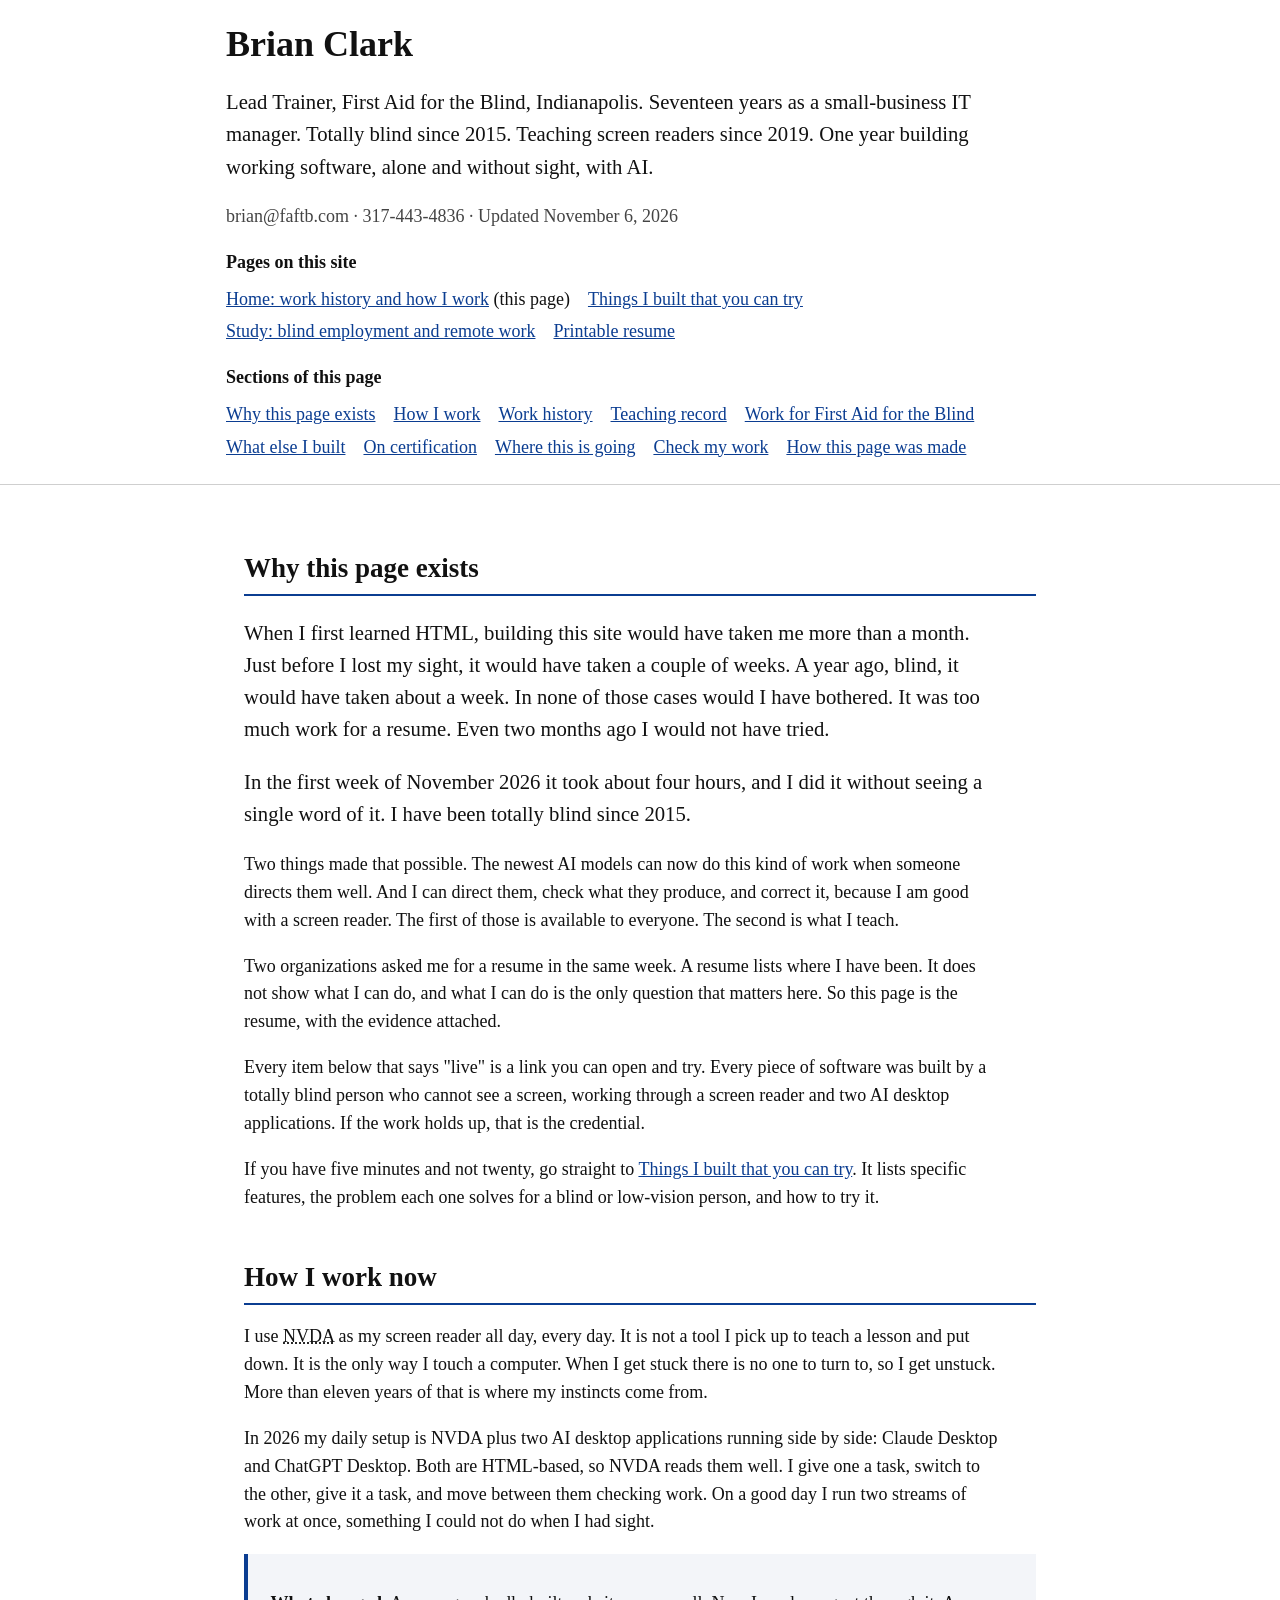
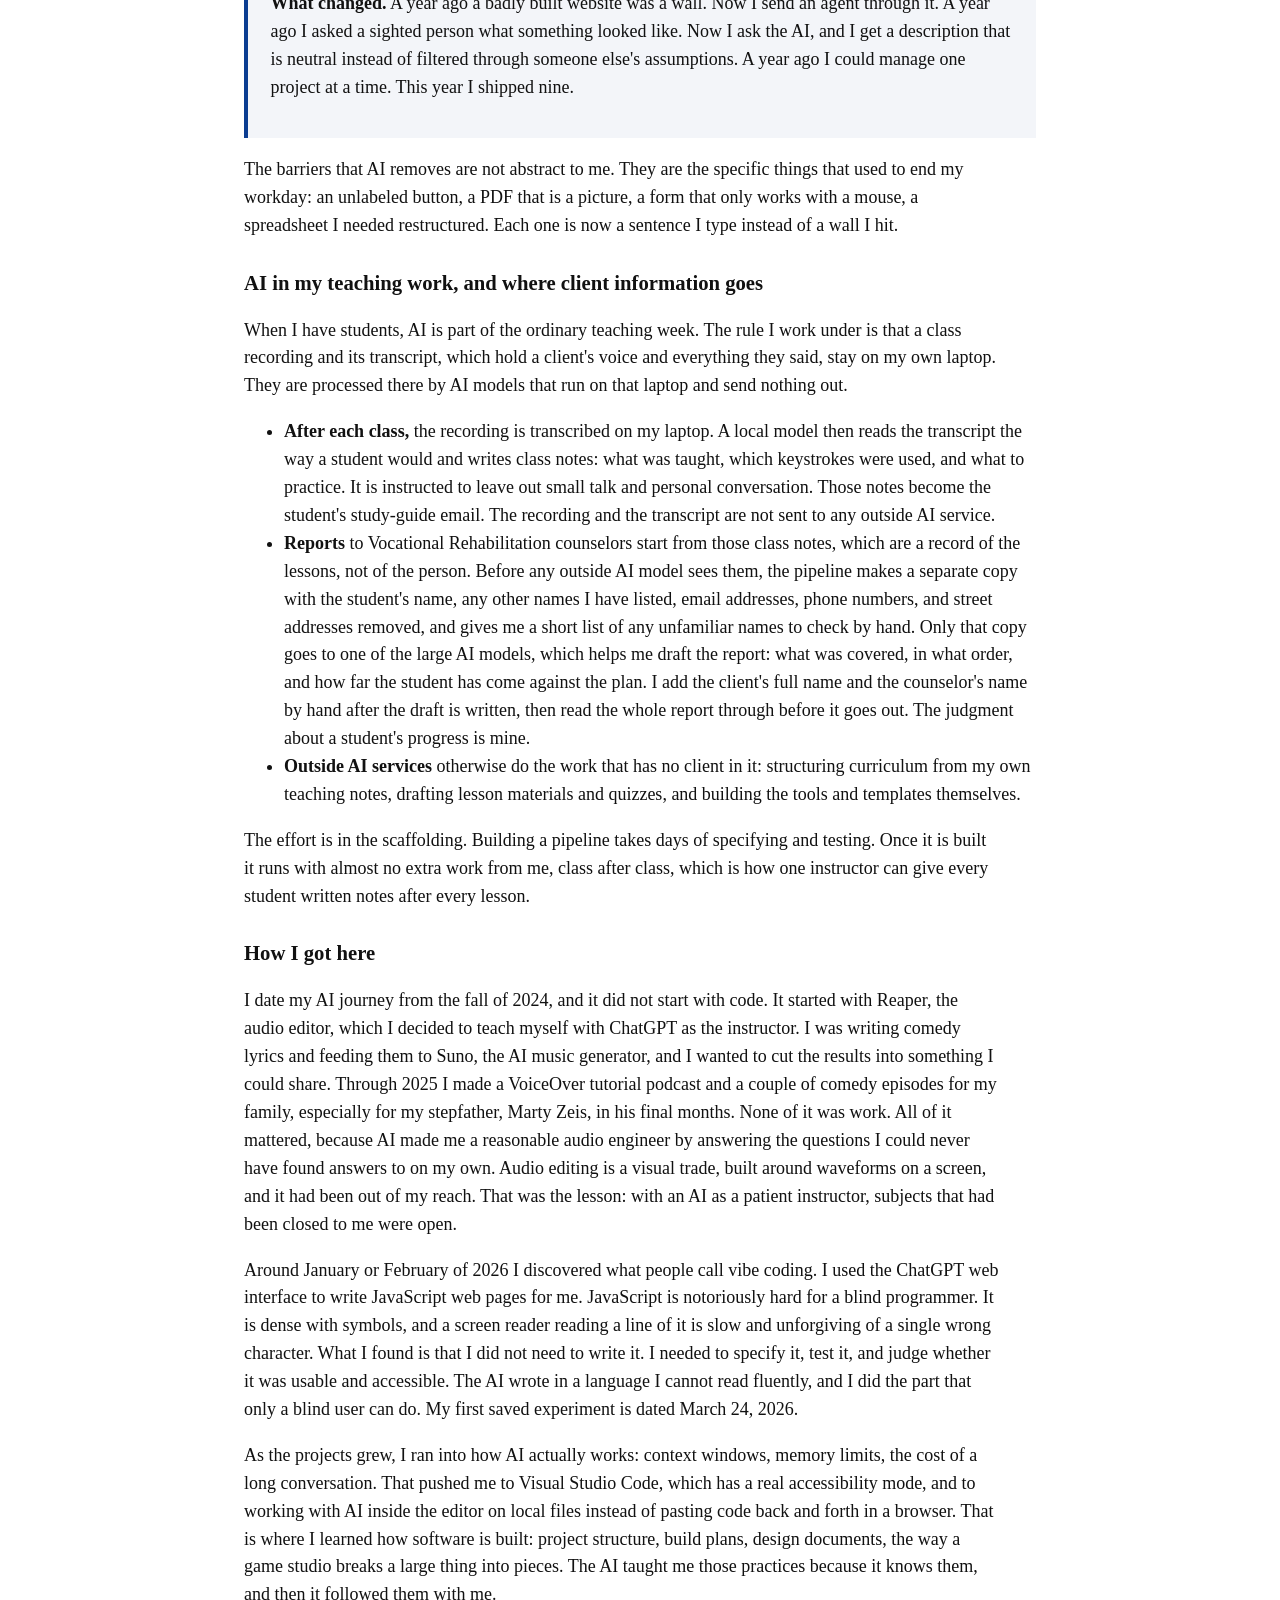
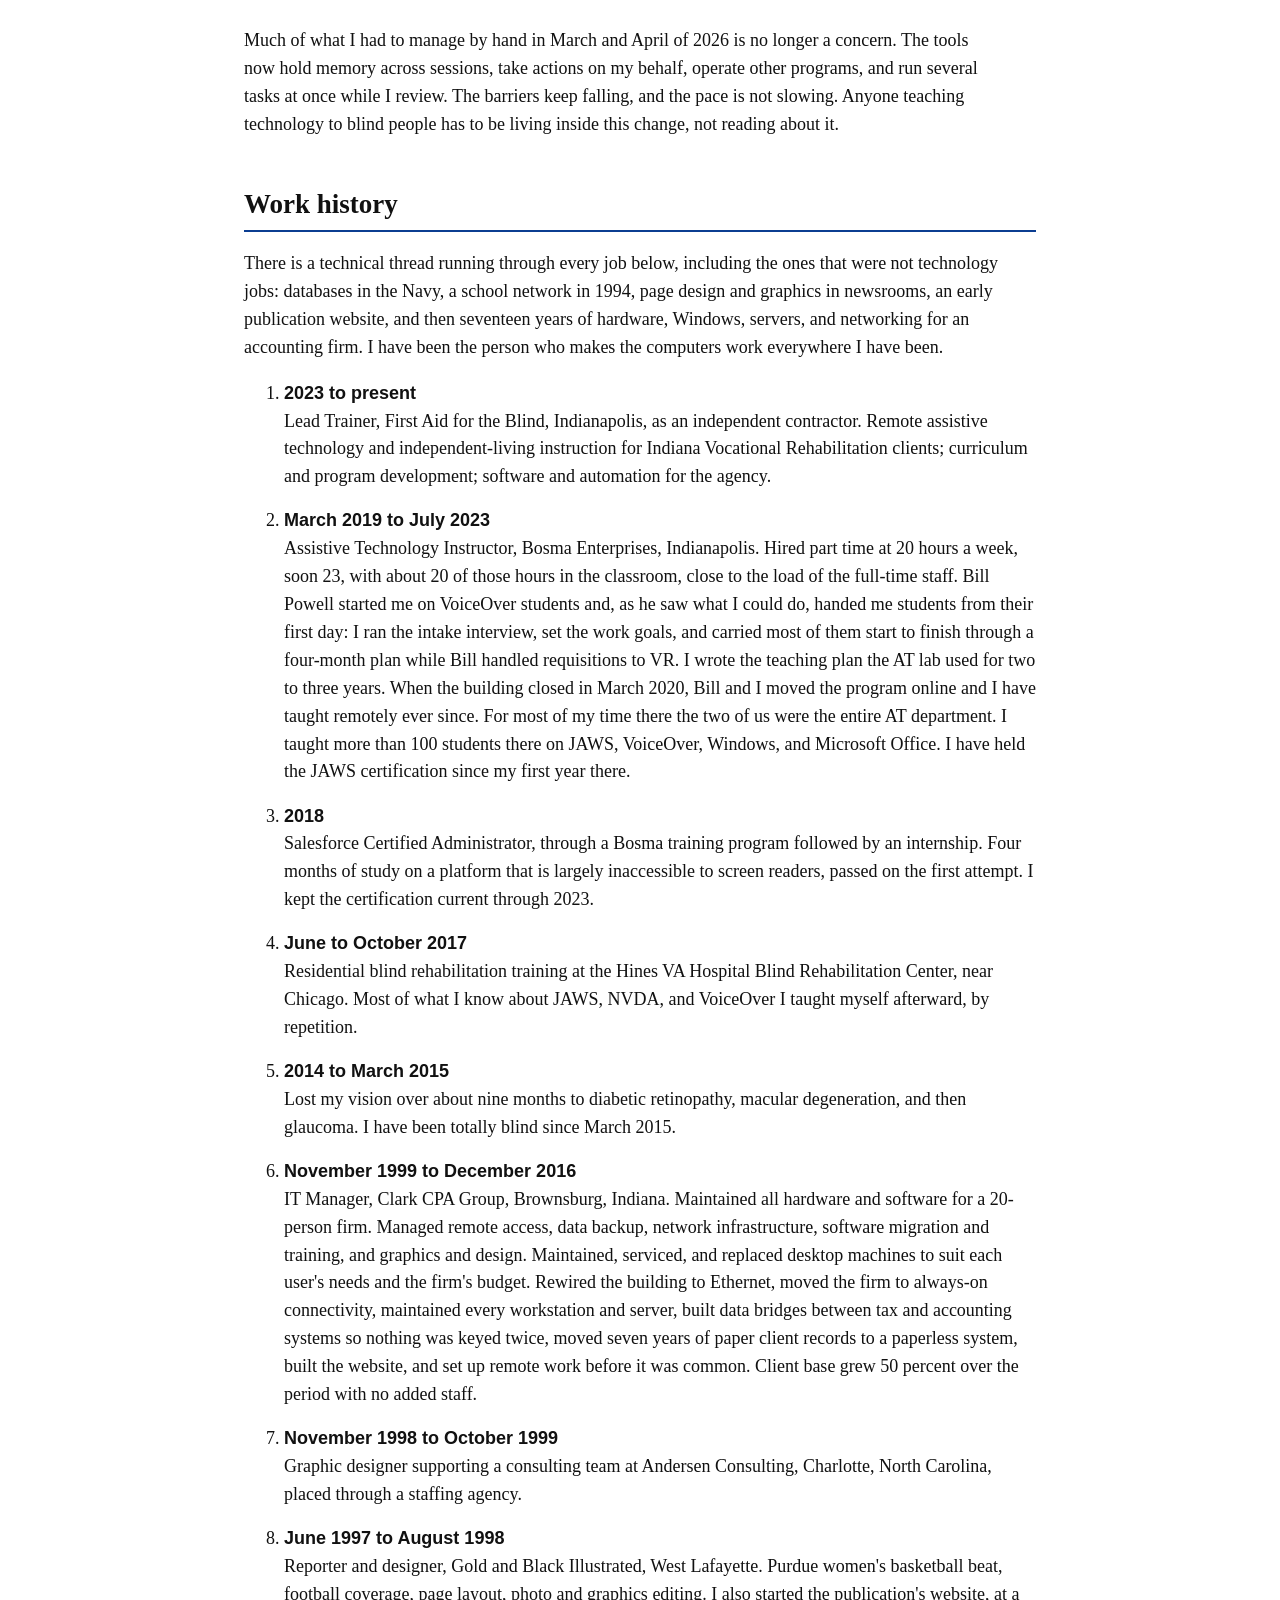
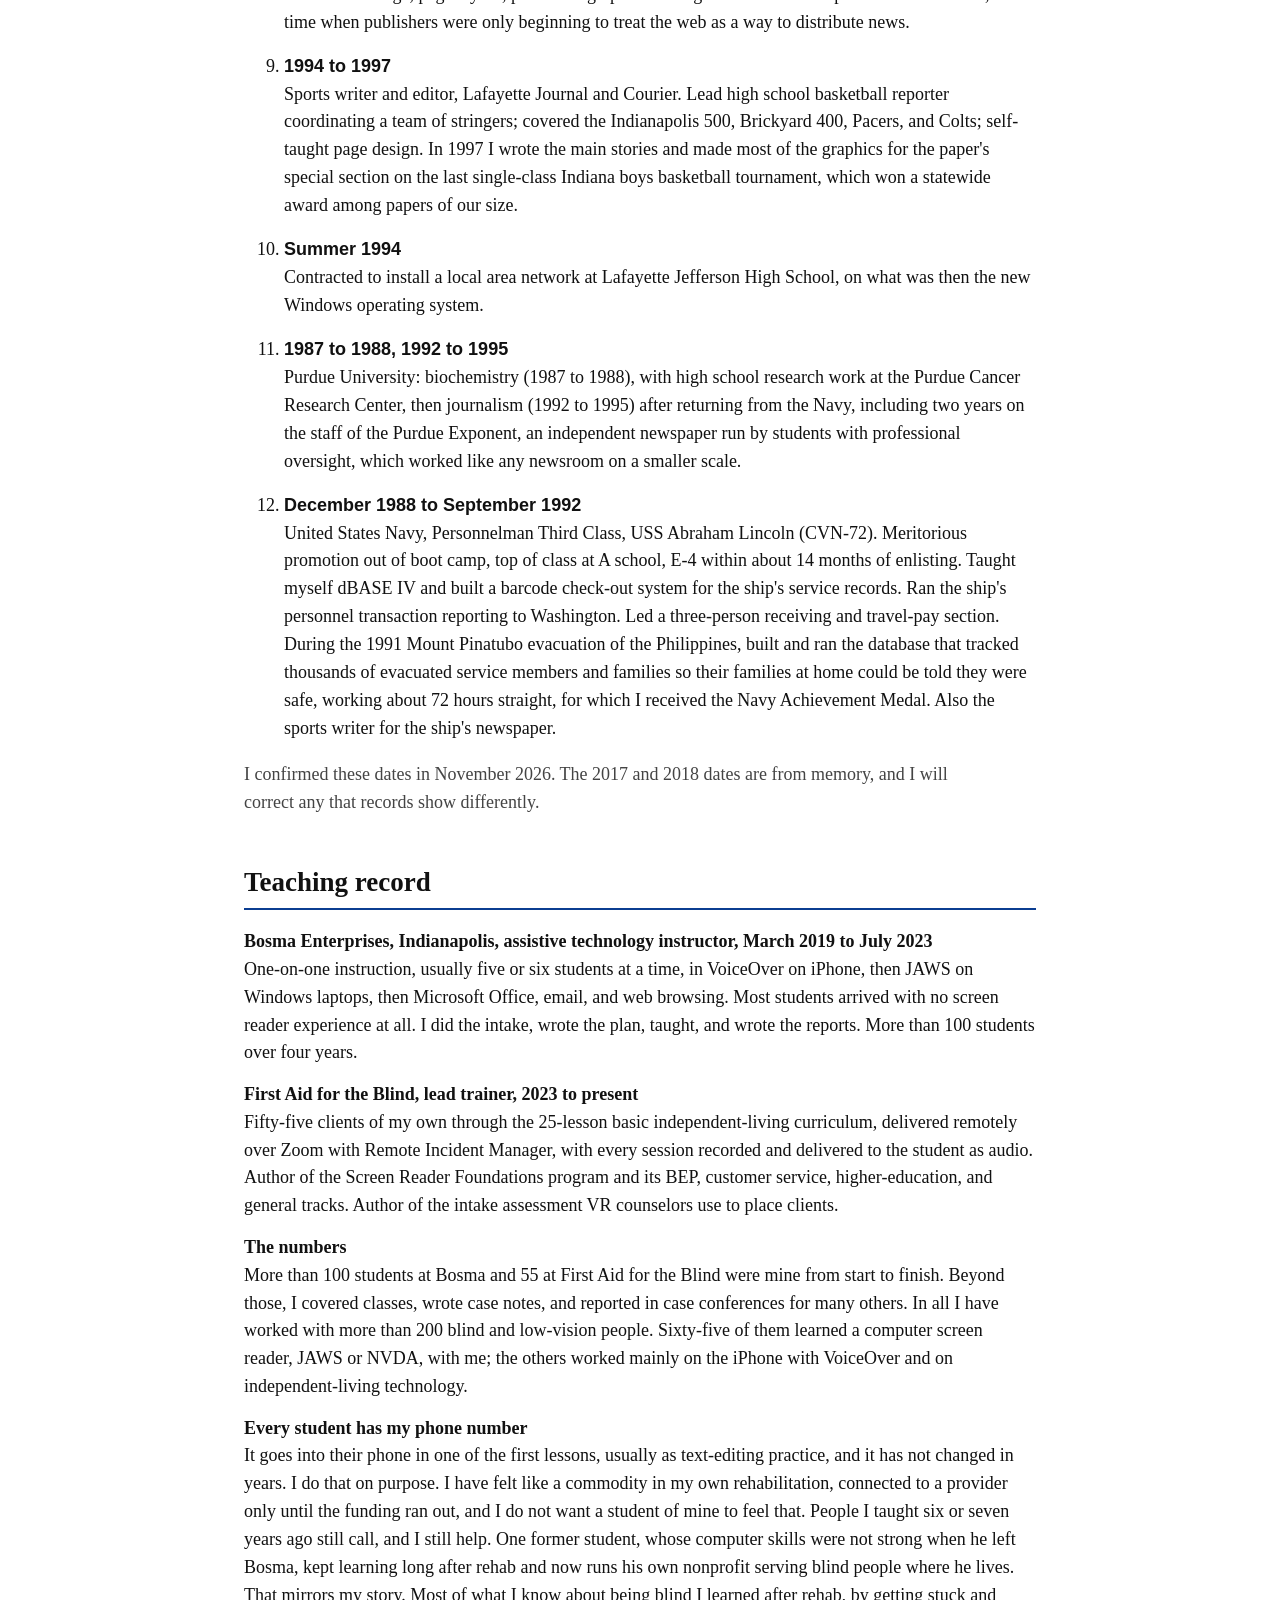
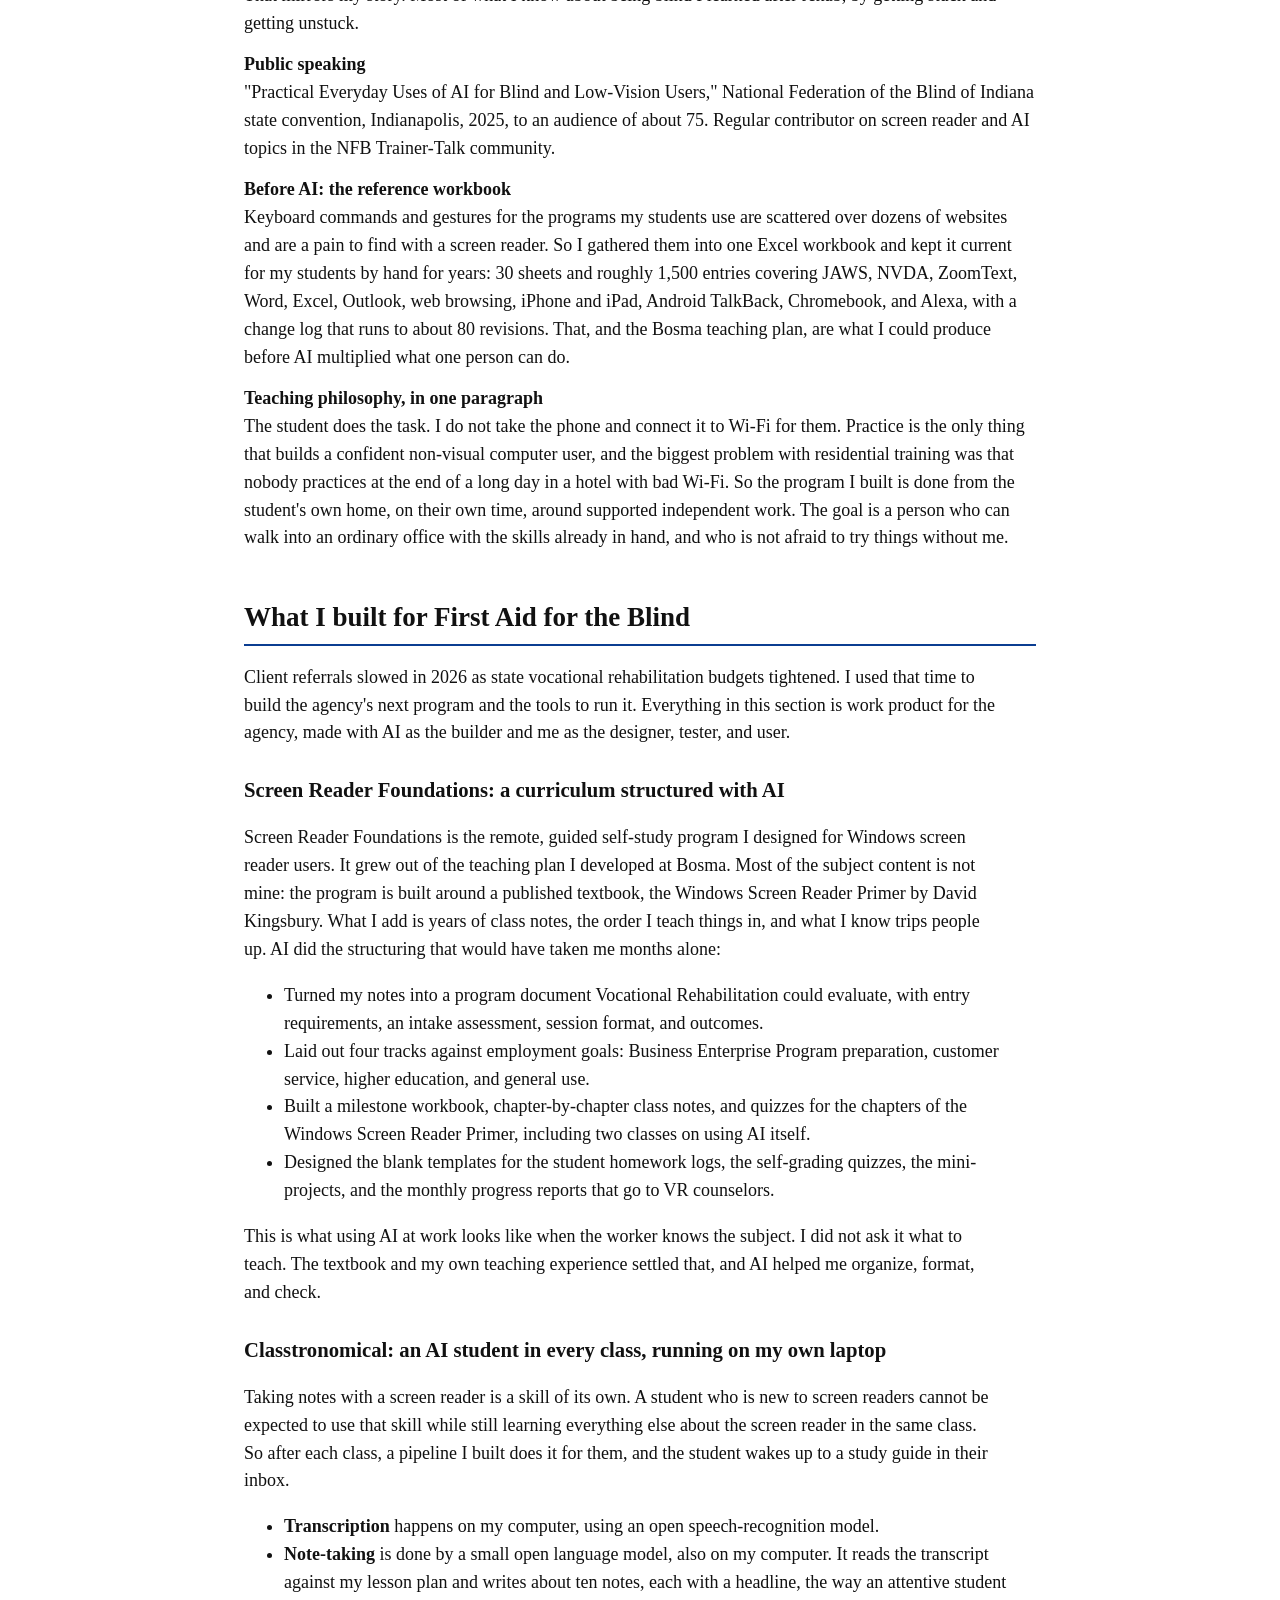
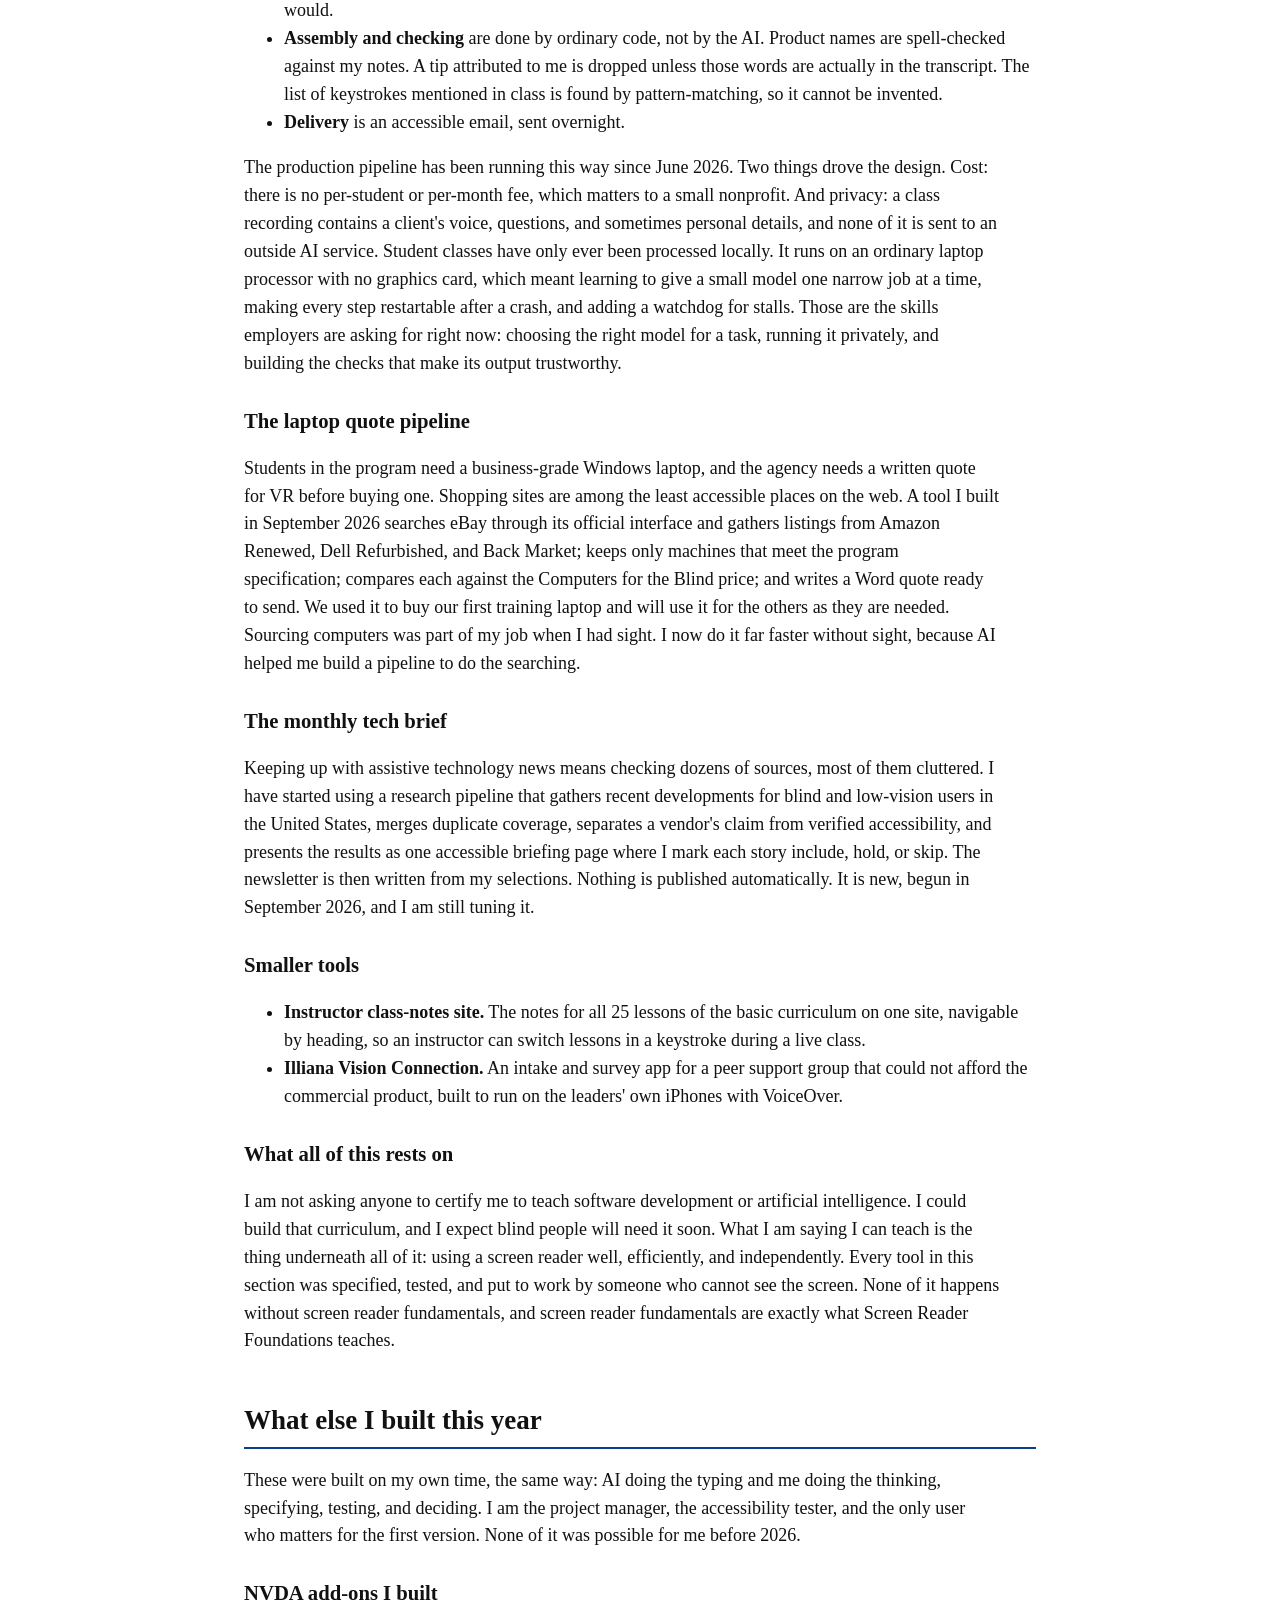
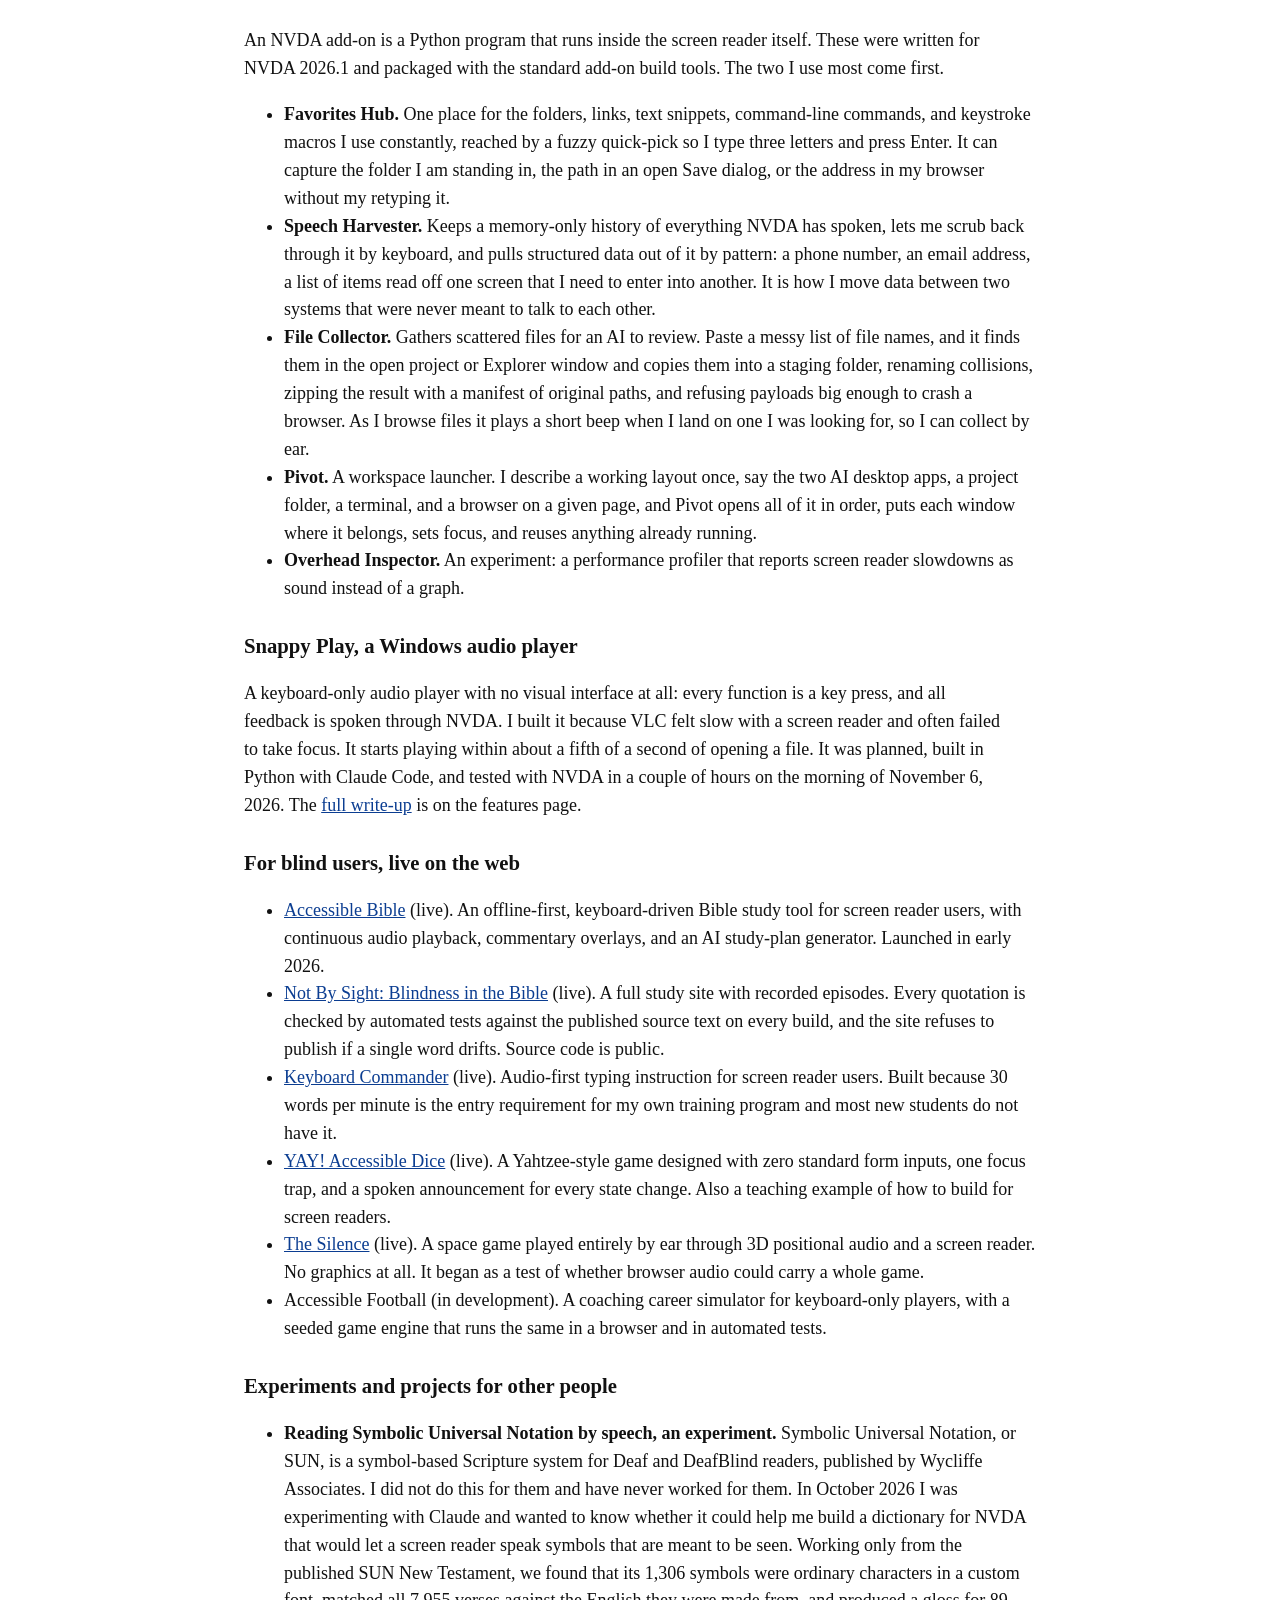
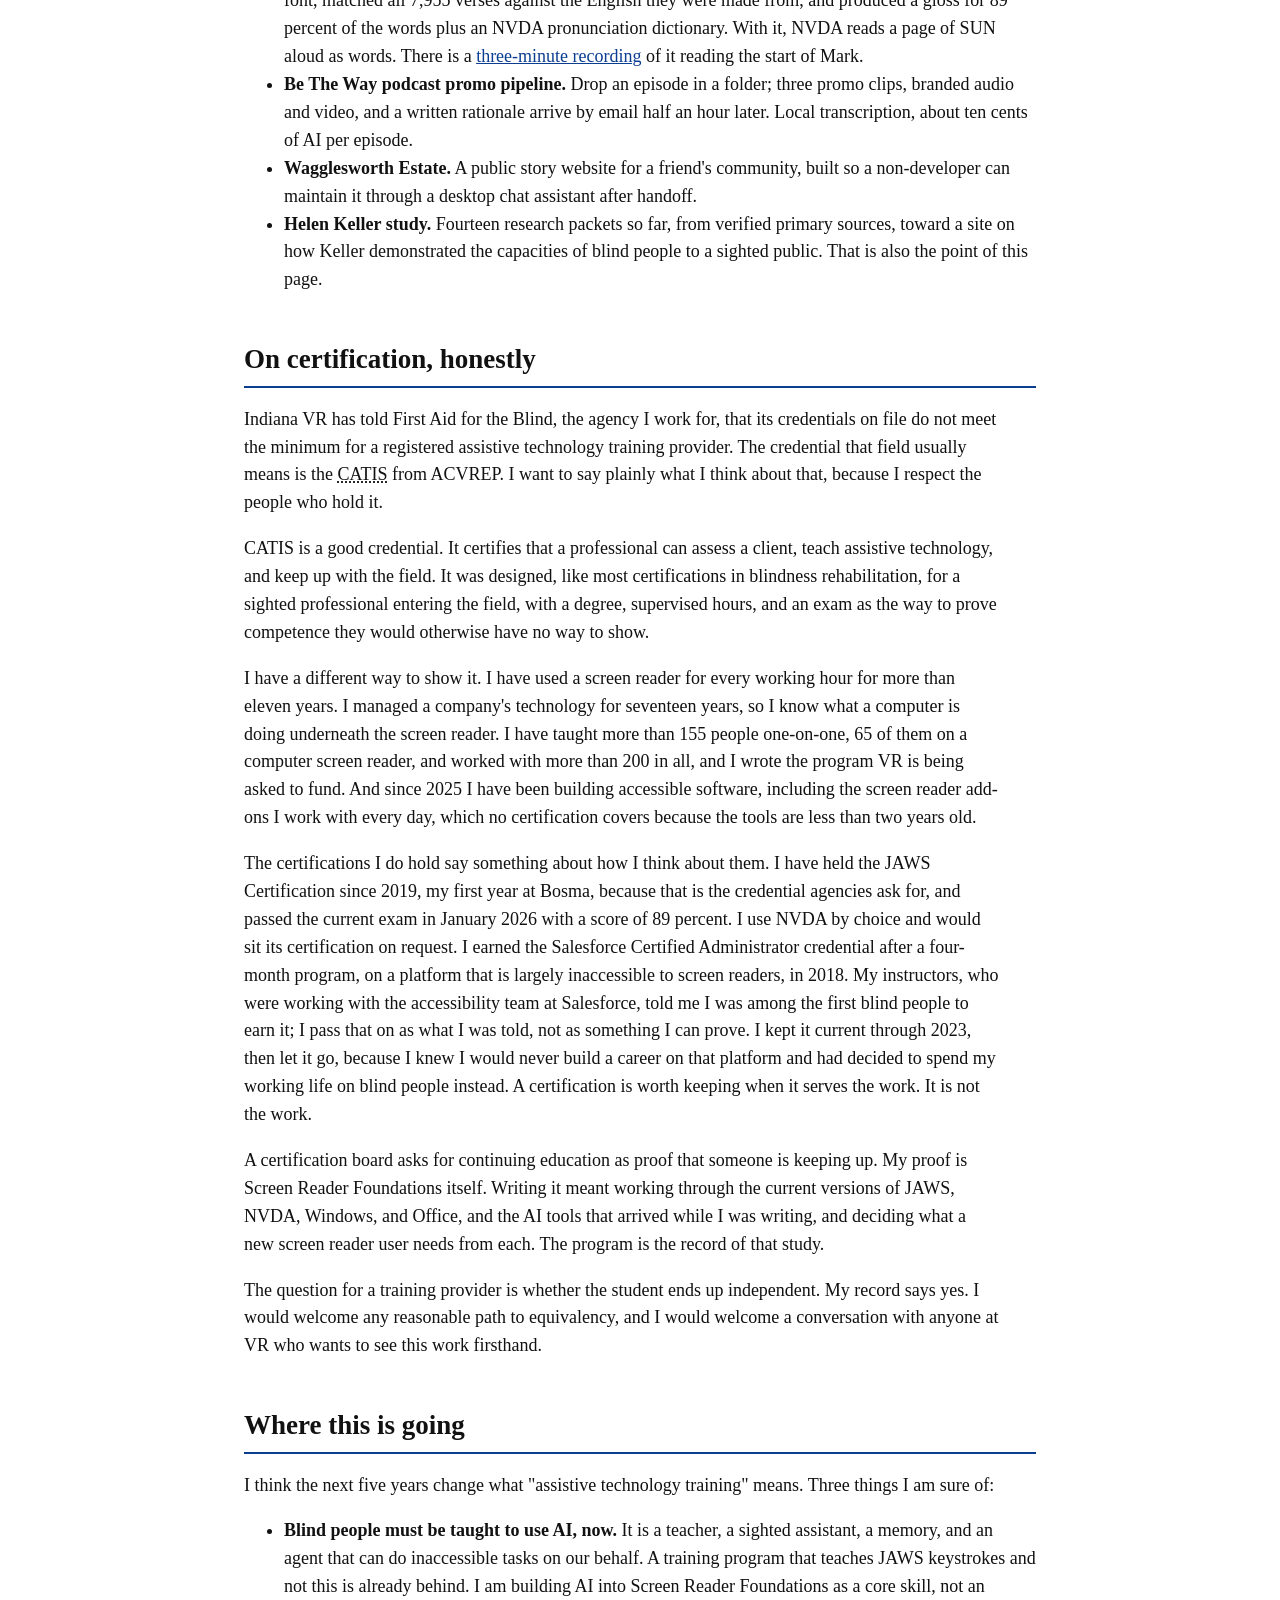
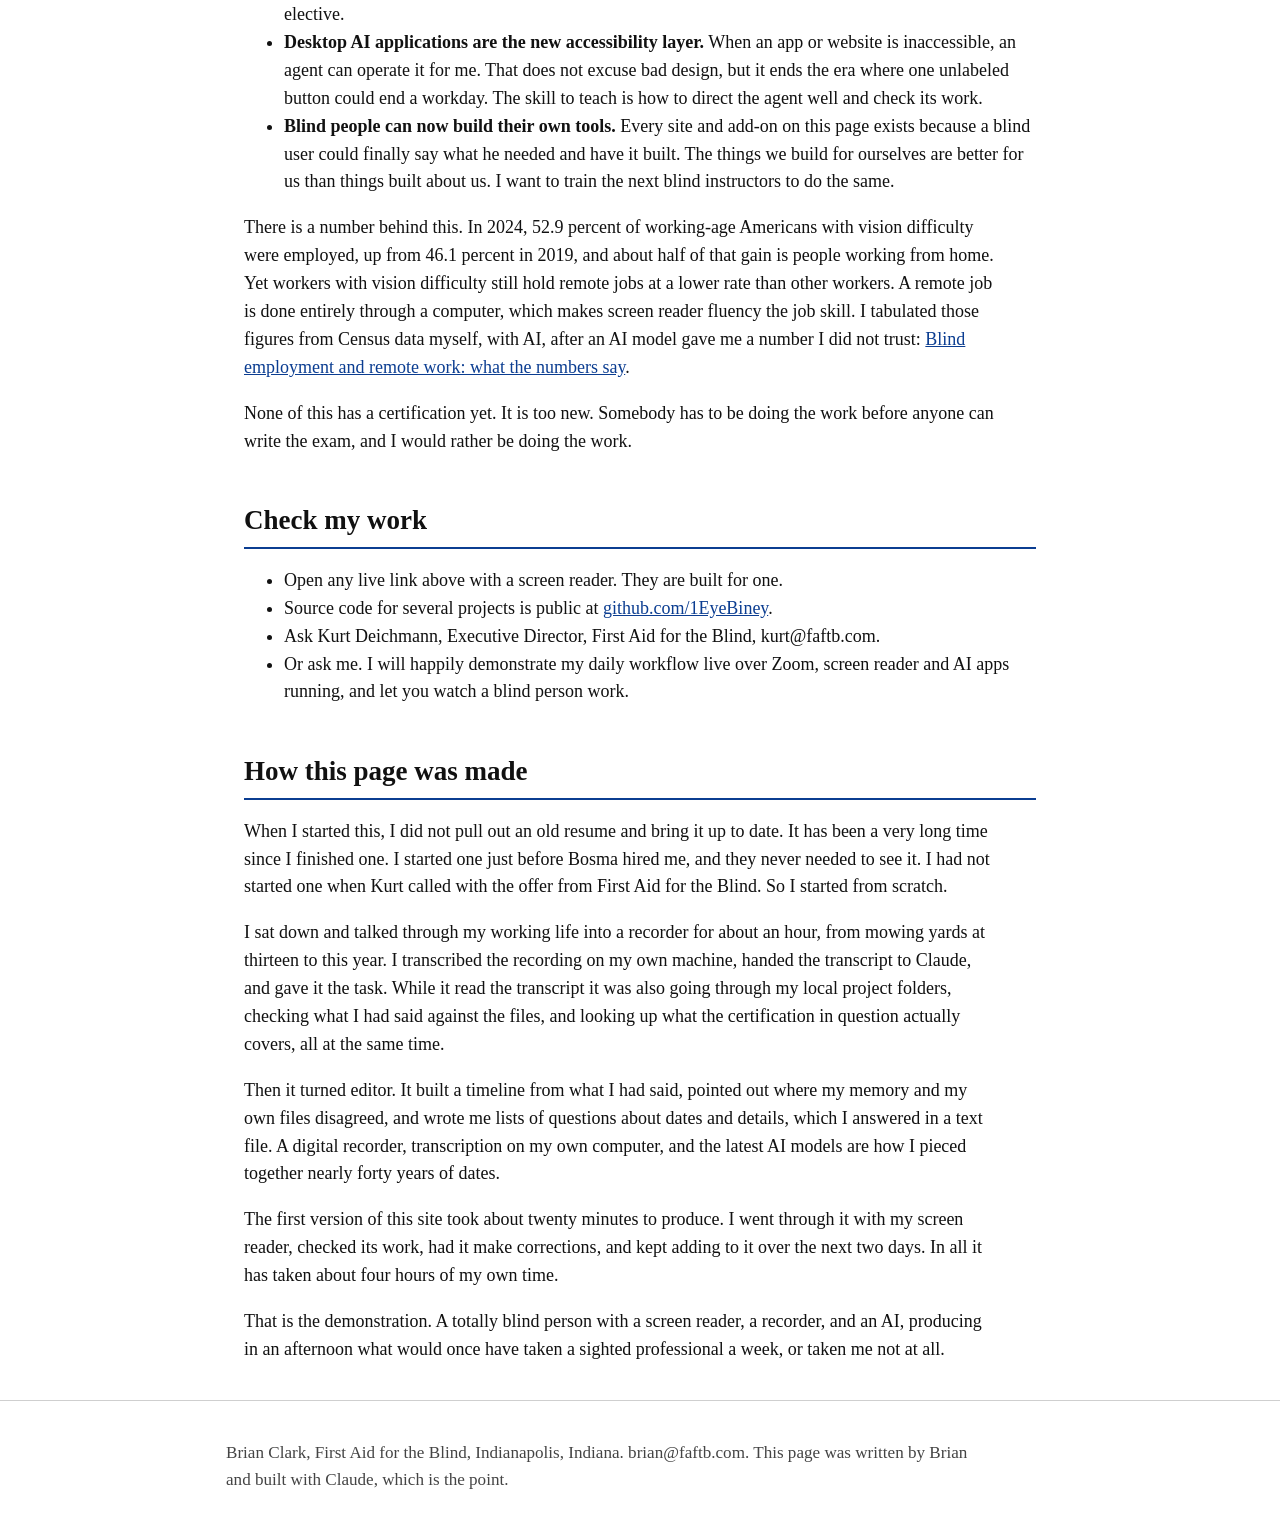
<file: index.html>
<!DOCTYPE html>
<html lang="en">
<head>
<meta charset="utf-8">
<meta name="viewport" content="width=device-width, initial-scale=1">
<meta name="robots" content="noindex, nofollow">
<title>Brian Clark: work history, abilities, and how a blind trainer works with AI</title>
<meta name="description" content="Brian Clark, Lead Trainer at First Aid for the Blind: 17 years as an IT manager, totally blind since 2015, teaching screen readers since 2019, and a year of building accessible software with AI as a totally blind user.">
<link rel="stylesheet" href="style.css">
</head>
<body>
<a class="skip" href="#main">Skip to main content</a>

<header class="site">
  <div class="wrap">
    <h1>Brian Clark</h1>
    <p class="lede">Lead Trainer, First Aid for the Blind, Indianapolis. Seventeen years as a small-business IT manager. Totally blind since 2015. Teaching screen readers since 2019. One year building working software, alone and without sight, with AI.</p>
    <p class="muted">brian@faftb.com &middot; 317-443-4836 &middot; Updated November 6, 2026</p>
    <nav class="toc pages" aria-label="Pages on this site">
      <p class="navlabel">Pages on this site</p>
      <ul>
        <li><a href="index.html" aria-current="page">Home: work history and how I work</a> (this page)</li>
        <li><a href="features.html">Things I built that you can try</a></li>
        <li><a href="study.html">Study: blind employment and remote work</a></li>
        <li><a href="resume.html">Printable resume</a></li>
      </ul>
    </nav>
    <nav class="toc" aria-label="Sections of this page">
      <p class="navlabel">Sections of this page</p>
      <ul>
        <li><a href="#why">Why this page exists</a></li>
        <li><a href="#how-i-work">How I work</a></li>
        <li><a href="#history">Work history</a></li>
        <li><a href="#teaching">Teaching record</a></li>
        <li><a href="#faftb">Work for First Aid for the Blind</a></li>
        <li><a href="#built">What else I built</a></li>
        <li><a href="#certification">On certification</a></li>
        <li><a href="#ahead">Where this is going</a></li>
        <li><a href="#verify">Check my work</a></li>
        <li><a href="#made">How this page was made</a></li>
      </ul>
    </nav>
  </div>
</header>

<main id="main" class="wrap">

<section id="why" aria-labelledby="why-h">
<h2 id="why-h">Why this page exists</h2>
<p class="lede">When I first learned HTML, building this site would have taken me more than a month. Just before I lost my sight, it would have taken a couple of weeks. A year ago, blind, it would have taken about a week. In none of those cases would I have bothered. It was too much work for a resume. Even two months ago I would not have tried.</p>
<p class="lede">In the first week of November 2026 it took about four hours, and I did it without seeing a single word of it. I have been totally blind since 2015.</p>
<p>Two things made that possible. The newest AI models can now do this kind of work when someone directs them well. And I can direct them, check what they produce, and correct it, because I am good with a screen reader. The first of those is available to everyone. The second is what I teach.</p>
<p>Two organizations asked me for a resume in the same week. A resume lists where I have been. It does not show what I can do, and what I can do is the only question that matters here. So this page is the resume, with the evidence attached.</p>
<p>Every item below that says "live" is a link you can open and try. Every piece of software was built by a totally blind person who cannot see a screen, working through a screen reader and two AI desktop applications. If the work holds up, that is the credential.</p>
<p>If you have five minutes and not twenty, go straight to <a href="features.html">Things I built that you can try</a>. It lists specific features, the problem each one solves for a blind or low-vision person, and how to try it.</p>
</section>

<section id="how-i-work" aria-labelledby="how-h">
<h2 id="how-h">How I work now</h2>
<p>I use <abbr title="NonVisual Desktop Access">NVDA</abbr> as my screen reader all day, every day. It is not a tool I pick up to teach a lesson and put down. It is the only way I touch a computer. When I get stuck there is no one to turn to, so I get unstuck. More than eleven years of that is where my instincts come from.</p>
<p>In 2026 my daily setup is NVDA plus two AI desktop applications running side by side: Claude Desktop and ChatGPT Desktop. Both are HTML-based, so NVDA reads them well. I give one a task, switch to the other, give it a task, and move between them checking work. On a good day I run two streams of work at once, something I could not do when I had sight.</p>
<div class="band">
<p><strong>What changed.</strong> A year ago a badly built website was a wall. Now I send an agent through it. A year ago I asked a sighted person what something looked like. Now I ask the AI, and I get a description that is neutral instead of filtered through someone else's assumptions. A year ago I could manage one project at a time. This year I shipped nine.</p>
</div>
<p>The barriers that AI removes are not abstract to me. They are the specific things that used to end my workday: an unlabeled button, a PDF that is a picture, a form that only works with a mouse, a spreadsheet I needed restructured. Each one is now a sentence I type instead of a wall I hit.</p>

<h3>AI in my teaching work, and where client information goes</h3>
<p>When I have students, AI is part of the ordinary teaching week. The rule I work under is that a class recording and its transcript, which hold a client's voice and everything they said, stay on my own laptop. They are processed there by AI models that run on that laptop and send nothing out.</p>
<ul>
<li><strong>After each class,</strong> the recording is transcribed on my laptop. A local model then reads the transcript the way a student would and writes class notes: what was taught, which keystrokes were used, and what to practice. It is instructed to leave out small talk and personal conversation. Those notes become the student's study-guide email. The recording and the transcript are not sent to any outside AI service.</li>
<li><strong>Reports</strong> to Vocational Rehabilitation counselors start from those class notes, which are a record of the lessons, not of the person. Before any outside AI model sees them, the pipeline makes a separate copy with the student's name, any other names I have listed, email addresses, phone numbers, and street addresses removed, and gives me a short list of any unfamiliar names to check by hand. Only that copy goes to one of the large AI models, which helps me draft the report: what was covered, in what order, and how far the student has come against the plan. I add the client's full name and the counselor's name by hand after the draft is written, then read the whole report through before it goes out. The judgment about a student's progress is mine.</li>
<li><strong>Outside AI services</strong> otherwise do the work that has no client in it: structuring curriculum from my own teaching notes, drafting lesson materials and quizzes, and building the tools and templates themselves.</li>
</ul>
<p>The effort is in the scaffolding. Building a pipeline takes days of specifying and testing. Once it is built it runs with almost no extra work from me, class after class, which is how one instructor can give every student written notes after every lesson.</p>

<h3>How I got here</h3>
<p>I date my AI journey from the fall of 2024, and it did not start with code. It started with Reaper, the audio editor, which I decided to teach myself with ChatGPT as the instructor. I was writing comedy lyrics and feeding them to Suno, the AI music generator, and I wanted to cut the results into something I could share. Through 2025 I made a VoiceOver tutorial podcast and a couple of comedy episodes for my family, especially for my stepfather, Marty Zeis, in his final months. None of it was work. All of it mattered, because AI made me a reasonable audio engineer by answering the questions I could never have found answers to on my own. Audio editing is a visual trade, built around waveforms on a screen, and it had been out of my reach. That was the lesson: with an AI as a patient instructor, subjects that had been closed to me were open.</p>
<p>Around January or February of 2026 I discovered what people call vibe coding. I used the ChatGPT web interface to write JavaScript web pages for me. JavaScript is notoriously hard for a blind programmer. It is dense with symbols, and a screen reader reading a line of it is slow and unforgiving of a single wrong character. What I found is that I did not need to write it. I needed to specify it, test it, and judge whether it was usable and accessible. The AI wrote in a language I cannot read fluently, and I did the part that only a blind user can do. My first saved experiment is dated March 24, 2026.</p>
<p>As the projects grew, I ran into how AI actually works: context windows, memory limits, the cost of a long conversation. That pushed me to Visual Studio Code, which has a real accessibility mode, and to working with AI inside the editor on local files instead of pasting code back and forth in a browser. That is where I learned how software is built: project structure, build plans, design documents, the way a game studio breaks a large thing into pieces. The AI taught me those practices because it knows them, and then it followed them with me.</p>
<p>Much of what I had to manage by hand in March and April of 2026 is no longer a concern. The tools now hold memory across sessions, take actions on my behalf, operate other programs, and run several tasks at once while I review. The barriers keep falling, and the pace is not slowing. Anyone teaching technology to blind people has to be living inside this change, not reading about it.</p>
</section>

<section id="history" aria-labelledby="hist-h">
<h2 id="hist-h">Work history</h2>
<p>There is a technical thread running through every job below, including the ones that were not technology jobs: databases in the Navy, a school network in 1994, page design and graphics in newsrooms, an early publication website, and then seventeen years of hardware, Windows, servers, and networking for an accounting firm. I have been the person who makes the computers work everywhere I have been.</p>
<ol class="timeline">
<li><span class="when">2023 to present</span> Lead Trainer, First Aid for the Blind, Indianapolis, as an independent contractor. Remote assistive technology and independent-living instruction for Indiana Vocational Rehabilitation clients; curriculum and program development; software and automation for the agency.</li>
<li><span class="when">March 2019 to July 2023</span> Assistive Technology Instructor, Bosma Enterprises, Indianapolis. Hired part time at 20 hours a week, soon 23, with about 20 of those hours in the classroom, close to the load of the full-time staff. Bill Powell started me on VoiceOver students and, as he saw what I could do, handed me students from their first day: I ran the intake interview, set the work goals, and carried most of them start to finish through a four-month plan while Bill handled requisitions to VR. I wrote the teaching plan the AT lab used for two to three years. When the building closed in March 2020, Bill and I moved the program online and I have taught remotely ever since. For most of my time there the two of us were the entire AT department. I taught more than 100 students there on JAWS, VoiceOver, Windows, and Microsoft Office. I have held the JAWS certification since my first year there.</li>
<li><span class="when">2018</span> Salesforce Certified Administrator, through a Bosma training program followed by an internship. Four months of study on a platform that is largely inaccessible to screen readers, passed on the first attempt. I kept the certification current through 2023.</li>
<li><span class="when">June to October 2017</span> Residential blind rehabilitation training at the Hines VA Hospital Blind Rehabilitation Center, near Chicago. Most of what I know about JAWS, NVDA, and VoiceOver I taught myself afterward, by repetition.</li>
<li><span class="when">2014 to March 2015</span> Lost my vision over about nine months to diabetic retinopathy, macular degeneration, and then glaucoma. I have been totally blind since March 2015.</li>
<li><span class="when">November 1999 to December 2016</span> IT Manager, Clark CPA Group, Brownsburg, Indiana. Maintained all hardware and software for a 20-person firm. Managed remote access, data backup, network infrastructure, software migration and training, and graphics and design. Maintained, serviced, and replaced desktop machines to suit each user's needs and the firm's budget. Rewired the building to Ethernet, moved the firm to always-on connectivity, maintained every workstation and server, built data bridges between tax and accounting systems so nothing was keyed twice, moved seven years of paper client records to a paperless system, built the website, and set up remote work before it was common. Client base grew 50 percent over the period with no added staff.</li>
<li><span class="when">November 1998 to October 1999</span> Graphic designer supporting a consulting team at Andersen Consulting, Charlotte, North Carolina, placed through a staffing agency.</li>
<li><span class="when">June 1997 to August 1998</span> Reporter and designer, Gold and Black Illustrated, West Lafayette. Purdue women's basketball beat, football coverage, page layout, photo and graphics editing. I also started the publication's website, at a time when publishers were only beginning to treat the web as a way to distribute news.</li>
<li><span class="when">1994 to 1997</span> Sports writer and editor, Lafayette Journal and Courier. Lead high school basketball reporter coordinating a team of stringers; covered the Indianapolis 500, Brickyard 400, Pacers, and Colts; self-taught page design. In 1997 I wrote the main stories and made most of the graphics for the paper's special section on the last single-class Indiana boys basketball tournament, which won a statewide award among papers of our size.</li>
<li><span class="when">Summer 1994</span> Contracted to install a local area network at Lafayette Jefferson High School, on what was then the new Windows operating system.</li>
<li><span class="when">1987 to 1988, 1992 to 1995</span> Purdue University: biochemistry (1987 to 1988), with high school research work at the Purdue Cancer Research Center, then journalism (1992 to 1995) after returning from the Navy, including two years on the staff of the Purdue Exponent, an independent newspaper run by students with professional oversight, which worked like any newsroom on a smaller scale.</li>
<li><span class="when">December 1988 to September 1992</span> United States Navy, Personnelman Third Class, USS Abraham Lincoln (CVN-72). Meritorious promotion out of boot camp, top of class at A school, E-4 within about 14 months of enlisting. Taught myself dBASE IV and built a barcode check-out system for the ship's service records. Ran the ship's personnel transaction reporting to Washington. Led a three-person receiving and travel-pay section. During the 1991 Mount Pinatubo evacuation of the Philippines, built and ran the database that tracked thousands of evacuated service members and families so their families at home could be told they were safe, working about 72 hours straight, for which I received the Navy Achievement Medal. Also the sports writer for the ship's newspaper.</li>
</ol>
<p class="muted">I confirmed these dates in November 2026. The 2017 and 2018 dates are from memory, and I will correct any that records show differently.</p>
</section>

<section id="teaching" aria-labelledby="teach-h">
<h2 id="teach-h">Teaching record</h2>
<dl class="facts">
<dt>Bosma Enterprises, Indianapolis, assistive technology instructor, March 2019 to July 2023</dt>
<dd>One-on-one instruction, usually five or six students at a time, in VoiceOver on iPhone, then JAWS on Windows laptops, then Microsoft Office, email, and web browsing. Most students arrived with no screen reader experience at all. I did the intake, wrote the plan, taught, and wrote the reports. More than 100 students over four years.</dd>
<dt>First Aid for the Blind, lead trainer, 2023 to present</dt>
<dd>Fifty-five clients of my own through the 25-lesson basic independent-living curriculum, delivered remotely over Zoom with Remote Incident Manager, with every session recorded and delivered to the student as audio. Author of the Screen Reader Foundations program and its BEP, customer service, higher-education, and general tracks. Author of the intake assessment VR counselors use to place clients.</dd>
<dt>The numbers</dt>
<dd>More than 100 students at Bosma and 55 at First Aid for the Blind were mine from start to finish. Beyond those, I covered classes, wrote case notes, and reported in case conferences for many others. In all I have worked with more than 200 blind and low-vision people. Sixty-five of them learned a computer screen reader, JAWS or NVDA, with me; the others worked mainly on the iPhone with VoiceOver and on independent-living technology.</dd>
<dt>Every student has my phone number</dt>
<dd>It goes into their phone in one of the first lessons, usually as text-editing practice, and it has not changed in years. I do that on purpose. I have felt like a commodity in my own rehabilitation, connected to a provider only until the funding ran out, and I do not want a student of mine to feel that. People I taught six or seven years ago still call, and I still help. One former student, whose computer skills were not strong when he left Bosma, kept learning long after rehab and now runs his own nonprofit serving blind people where he lives. That mirrors my story. Most of what I know about being blind I learned after rehab, by getting stuck and getting unstuck.</dd>
<dt>Public speaking</dt>
<dd>"Practical Everyday Uses of AI for Blind and Low-Vision Users," National Federation of the Blind of Indiana state convention, Indianapolis, 2025, to an audience of about 75. Regular contributor on screen reader and AI topics in the NFB Trainer-Talk community.</dd>
<dt>Before AI: the reference workbook</dt>
<dd>Keyboard commands and gestures for the programs my students use are scattered over dozens of websites and are a pain to find with a screen reader. So I gathered them into one Excel workbook and kept it current for my students by hand for years: 30 sheets and roughly 1,500 entries covering JAWS, NVDA, ZoomText, Word, Excel, Outlook, web browsing, iPhone and iPad, Android TalkBack, Chromebook, and Alexa, with a change log that runs to about 80 revisions. That, and the Bosma teaching plan, are what I could produce before AI multiplied what one person can do.</dd>
<dt>Teaching philosophy, in one paragraph</dt>
<dd>The student does the task. I do not take the phone and connect it to Wi-Fi for them. Practice is the only thing that builds a confident non-visual computer user, and the biggest problem with residential training was that nobody practices at the end of a long day in a hotel with bad Wi-Fi. So the program I built is done from the student's own home, on their own time, around supported independent work. The goal is a person who can walk into an ordinary office with the skills already in hand, and who is not afraid to try things without me.</dd>
</dl>
</section>

<section id="faftb" aria-labelledby="faftb-h">
<h2 id="faftb-h">What I built for First Aid for the Blind</h2>
<p>Client referrals slowed in 2026 as state vocational rehabilitation budgets tightened. I used that time to build the agency's next program and the tools to run it. Everything in this section is work product for the agency, made with AI as the builder and me as the designer, tester, and user.</p>

<h3>Screen Reader Foundations: a curriculum structured with AI</h3>
<p>Screen Reader Foundations is the remote, guided self-study program I designed for Windows screen reader users. It grew out of the teaching plan I developed at Bosma. Most of the subject content is not mine: the program is built around a published textbook, the Windows Screen Reader Primer by David Kingsbury. What I add is years of class notes, the order I teach things in, and what I know trips people up. AI did the structuring that would have taken me months alone:</p>
<ul>
<li>Turned my notes into a program document Vocational Rehabilitation could evaluate, with entry requirements, an intake assessment, session format, and outcomes.</li>
<li>Laid out four tracks against employment goals: Business Enterprise Program preparation, customer service, higher education, and general use.</li>
<li>Built a milestone workbook, chapter-by-chapter class notes, and quizzes for the chapters of the Windows Screen Reader Primer, including two classes on using AI itself.</li>
<li>Designed the blank templates for the student homework logs, the self-grading quizzes, the mini-projects, and the monthly progress reports that go to VR counselors.</li>
</ul>
<p>This is what using AI at work looks like when the worker knows the subject. I did not ask it what to teach. The textbook and my own teaching experience settled that, and AI helped me organize, format, and check.</p>

<h3>Classtronomical: an AI student in every class, running on my own laptop</h3>
<p>Taking notes with a screen reader is a skill of its own. A student who is new to screen readers cannot be expected to use that skill while still learning everything else about the screen reader in the same class. So after each class, a pipeline I built does it for them, and the student wakes up to a study guide in their inbox.</p>
<ul>
<li><strong>Transcription</strong> happens on my computer, using an open speech-recognition model.</li>
<li><strong>Note-taking</strong> is done by a small open language model, also on my computer. It reads the transcript against my lesson plan and writes about ten notes, each with a headline, the way an attentive student would.</li>
<li><strong>Assembly and checking</strong> are done by ordinary code, not by the AI. Product names are spell-checked against my notes. A tip attributed to me is dropped unless those words are actually in the transcript. The list of keystrokes mentioned in class is found by pattern-matching, so it cannot be invented.</li>
<li><strong>Delivery</strong> is an accessible email, sent overnight.</li>
</ul>
<p>The production pipeline has been running this way since June 2026. Two things drove the design. Cost: there is no per-student or per-month fee, which matters to a small nonprofit. And privacy: a class recording contains a client's voice, questions, and sometimes personal details, and none of it is sent to an outside AI service. Student classes have only ever been processed locally. It runs on an ordinary laptop processor with no graphics card, which meant learning to give a small model one narrow job at a time, making every step restartable after a crash, and adding a watchdog for stalls. Those are the skills employers are asking for right now: choosing the right model for a task, running it privately, and building the checks that make its output trustworthy.</p>

<h3>The laptop quote pipeline</h3>
<p>Students in the program need a business-grade Windows laptop, and the agency needs a written quote for VR before buying one. Shopping sites are among the least accessible places on the web. A tool I built in September 2026 searches eBay through its official interface and gathers listings from Amazon Renewed, Dell Refurbished, and Back Market; keeps only machines that meet the program specification; compares each against the Computers for the Blind price; and writes a Word quote ready to send. We used it to buy our first training laptop and will use it for the others as they are needed. Sourcing computers was part of my job when I had sight. I now do it far faster without sight, because AI helped me build a pipeline to do the searching.</p>

<h3>The monthly tech brief</h3>
<p>Keeping up with assistive technology news means checking dozens of sources, most of them cluttered. I have started using a research pipeline that gathers recent developments for blind and low-vision users in the United States, merges duplicate coverage, separates a vendor's claim from verified accessibility, and presents the results as one accessible briefing page where I mark each story include, hold, or skip. The newsletter is then written from my selections. Nothing is published automatically. It is new, begun in September 2026, and I am still tuning it.</p>

<h3>Smaller tools</h3>
<ul>
<li><strong>Instructor class-notes site.</strong> The notes for all 25 lessons of the basic curriculum on one site, navigable by heading, so an instructor can switch lessons in a keystroke during a live class.</li>
<li><strong>Illiana Vision Connection.</strong> An intake and survey app for a peer support group that could not afford the commercial product, built to run on the leaders' own iPhones with VoiceOver.</li>
</ul>

<h3>What all of this rests on</h3>
<p>I am not asking anyone to certify me to teach software development or artificial intelligence. I could build that curriculum, and I expect blind people will need it soon. What I am saying I can teach is the thing underneath all of it: using a screen reader well, efficiently, and independently. Every tool in this section was specified, tested, and put to work by someone who cannot see the screen. None of it happens without screen reader fundamentals, and screen reader fundamentals are exactly what Screen Reader Foundations teaches.</p>
</section>

<section id="built" aria-labelledby="built-h">
<h2 id="built-h">What else I built this year</h2>
<p>These were built on my own time, the same way: AI doing the typing and me doing the thinking, specifying, testing, and deciding. I am the project manager, the accessibility tester, and the only user who matters for the first version. None of it was possible for me before 2026.</p>

<h3>NVDA add-ons I built</h3>
<p>An NVDA add-on is a Python program that runs inside the screen reader itself. These were written for NVDA 2026.1 and packaged with the standard add-on build tools. The two I use most come first.</p>
<ul>
<li><strong>Favorites Hub.</strong> One place for the folders, links, text snippets, command-line commands, and keystroke macros I use constantly, reached by a fuzzy quick-pick so I type three letters and press Enter. It can capture the folder I am standing in, the path in an open Save dialog, or the address in my browser without my retyping it.</li>
<li><strong>Speech Harvester.</strong> Keeps a memory-only history of everything NVDA has spoken, lets me scrub back through it by keyboard, and pulls structured data out of it by pattern: a phone number, an email address, a list of items read off one screen that I need to enter into another. It is how I move data between two systems that were never meant to talk to each other.</li>
<li><strong>File Collector.</strong> Gathers scattered files for an AI to review. Paste a messy list of file names, and it finds them in the open project or Explorer window and copies them into a staging folder, renaming collisions, zipping the result with a manifest of original paths, and refusing payloads big enough to crash a browser. As I browse files it plays a short beep when I land on one I was looking for, so I can collect by ear.</li>
<li><strong>Pivot.</strong> A workspace launcher. I describe a working layout once, say the two AI desktop apps, a project folder, a terminal, and a browser on a given page, and Pivot opens all of it in order, puts each window where it belongs, sets focus, and reuses anything already running.</li>
<li><strong>Overhead Inspector.</strong> An experiment: a performance profiler that reports screen reader slowdowns as sound instead of a graph.</li>
</ul>

<h3>Snappy Play, a Windows audio player</h3>
<p>A keyboard-only audio player with no visual interface at all: every function is a key press, and all feedback is spoken through NVDA. I built it because VLC felt slow with a screen reader and often failed to take focus. It starts playing within about a fifth of a second of opening a file. It was planned, built in Python with Claude Code, and tested with NVDA in a couple of hours on the morning of November 6, 2026. The <a href="features.html#snappy">full write-up</a> is on the features page.</p>

<h3>For blind users, live on the web</h3>
<ul>
<li><a href="https://www.accessible-bible.org">Accessible Bible</a> (live). An offline-first, keyboard-driven Bible study tool for screen reader users, with continuous audio playback, commentary overlays, and an AI study-plan generator. Launched in early 2026.</li>
<li><a href="https://blindnessinthebible.com">Not By Sight: Blindness in the Bible</a> (live). A full study site with recorded episodes. Every quotation is checked by automated tests against the published source text on every build, and the site refuses to publish if a single word drifts. Source code is public.</li>
<li><a href="https://keyboard-commander.com">Keyboard Commander</a> (live). Audio-first typing instruction for screen reader users. Built because 30 words per minute is the entry requirement for my own training program and most new students do not have it.</li>
<li><a href="https://1eyebiney.github.io/yay/">YAY! Accessible Dice</a> (live). A Yahtzee-style game designed with zero standard form inputs, one focus trap, and a spoken announcement for every state change. Also a teaching example of how to build for screen readers.</li>
<li><a href="https://1eyebiney.github.io/headless-space-sim/">The Silence</a> (live). A space game played entirely by ear through 3D positional audio and a screen reader. No graphics at all. It began as a test of whether browser audio could carry a whole game.</li>
<li>Accessible Football (in development). A coaching career simulator for keyboard-only players, with a seeded game engine that runs the same in a browser and in automated tests.</li>
</ul>

<h3>Experiments and projects for other people</h3>
<ul>
<li><strong>Reading Symbolic Universal Notation by speech, an experiment.</strong> Symbolic Universal Notation, or SUN, is a symbol-based Scripture system for Deaf and DeafBlind readers, published by Wycliffe Associates. I did not do this for them and have never worked for them. In October 2026 I was experimenting with Claude and wanted to know whether it could help me build a dictionary for NVDA that would let a screen reader speak symbols that are meant to be seen. Working only from the published SUN New Testament, we found that its 1,306 symbols were ordinary characters in a custom font, matched all 7,955 verses against the English they were made from, and produced a gloss for 89 percent of the words plus an NVDA pronunciation dictionary. With it, NVDA reads a page of SUN aloud as words. There is a <a href="features.html#sun-demo">three-minute recording</a> of it reading the start of Mark.</li>
<li><strong>Be The Way podcast promo pipeline.</strong> Drop an episode in a folder; three promo clips, branded audio and video, and a written rationale arrive by email half an hour later. Local transcription, about ten cents of AI per episode.</li>
<li><strong>Wagglesworth Estate.</strong> A public story website for a friend's community, built so a non-developer can maintain it through a desktop chat assistant after handoff.</li>
<li><strong>Helen Keller study.</strong> Fourteen research packets so far, from verified primary sources, toward a site on how Keller demonstrated the capacities of blind people to a sighted public. That is also the point of this page.</li>
</ul>
</section>

<section id="certification" aria-labelledby="cert-h">
<h2 id="cert-h">On certification, honestly</h2>
<p>Indiana VR has told First Aid for the Blind, the agency I work for, that its credentials on file do not meet the minimum for a registered assistive technology training provider. The credential that field usually means is the <abbr title="Certified Assistive Technology Instructional Specialist">CATIS</abbr> from ACVREP. I want to say plainly what I think about that, because I respect the people who hold it.</p>
<p>CATIS is a good credential. It certifies that a professional can assess a client, teach assistive technology, and keep up with the field. It was designed, like most certifications in blindness rehabilitation, for a sighted professional entering the field, with a degree, supervised hours, and an exam as the way to prove competence they would otherwise have no way to show.</p>
<p>I have a different way to show it. I have used a screen reader for every working hour for more than eleven years. I managed a company's technology for seventeen years, so I know what a computer is doing underneath the screen reader. I have taught more than 155 people one-on-one, 65 of them on a computer screen reader, and worked with more than 200 in all, and I wrote the program VR is being asked to fund. And since 2025 I have been building accessible software, including the screen reader add-ons I work with every day, which no certification covers because the tools are less than two years old.</p>
<p>The certifications I do hold say something about how I think about them. I have held the JAWS Certification since 2019, my first year at Bosma, because that is the credential agencies ask for, and passed the current exam in January 2026 with a score of 89 percent. I use NVDA by choice and would sit its certification on request. I earned the Salesforce Certified Administrator credential after a four-month program, on a platform that is largely inaccessible to screen readers, in 2018. My instructors, who were working with the accessibility team at Salesforce, told me I was among the first blind people to earn it; I pass that on as what I was told, not as something I can prove. I kept it current through 2023, then let it go, because I knew I would never build a career on that platform and had decided to spend my working life on blind people instead. A certification is worth keeping when it serves the work. It is not the work.</p>
<p>A certification board asks for continuing education as proof that someone is keeping up. My proof is Screen Reader Foundations itself. Writing it meant working through the current versions of JAWS, NVDA, Windows, and Office, and the AI tools that arrived while I was writing, and deciding what a new screen reader user needs from each. The program is the record of that study.</p>
<p>The question for a training provider is whether the student ends up independent. My record says yes. I would welcome any reasonable path to equivalency, and I would welcome a conversation with anyone at VR who wants to see this work firsthand.</p>
</section>

<section id="ahead" aria-labelledby="ahead-h">
<h2 id="ahead-h">Where this is going</h2>
<p>I think the next five years change what "assistive technology training" means. Three things I am sure of:</p>
<ul>
<li><strong>Blind people must be taught to use AI, now.</strong> It is a teacher, a sighted assistant, a memory, and an agent that can do inaccessible tasks on our behalf. A training program that teaches JAWS keystrokes and not this is already behind. I am building AI into Screen Reader Foundations as a core skill, not an elective.</li>
<li><strong>Desktop AI applications are the new accessibility layer.</strong> When an app or website is inaccessible, an agent can operate it for me. That does not excuse bad design, but it ends the era where one unlabeled button could end a workday. The skill to teach is how to direct the agent well and check its work.</li>
<li><strong>Blind people can now build their own tools.</strong> Every site and add-on on this page exists because a blind user could finally say what he needed and have it built. The things we build for ourselves are better for us than things built about us. I want to train the next blind instructors to do the same.</li>
</ul>
<p>There is a number behind this. In 2024, 52.9 percent of working-age Americans with vision difficulty were employed, up from 46.1 percent in 2019, and about half of that gain is people working from home. Yet workers with vision difficulty still hold remote jobs at a lower rate than other workers. A remote job is done entirely through a computer, which makes screen reader fluency the job skill. I tabulated those figures from Census data myself, with AI, after an AI model gave me a number I did not trust: <a href="study.html">Blind employment and remote work: what the numbers say</a>.</p>
<p>None of this has a certification yet. It is too new. Somebody has to be doing the work before anyone can write the exam, and I would rather be doing the work.</p>
</section>

<section id="verify" aria-labelledby="verify-h">
<h2 id="verify-h">Check my work</h2>
<ul>
<li>Open any live link above with a screen reader. They are built for one.</li>
<li>Source code for several projects is public at <a href="https://github.com/1EyeBiney">github.com/1EyeBiney</a>.</li>
<li>Ask Kurt Deichmann, Executive Director, First Aid for the Blind, kurt@faftb.com.</li>
<li>Or ask me. I will happily demonstrate my daily workflow live over Zoom, screen reader and AI apps running, and let you watch a blind person work.</li>
</ul>
</section>

<section id="made" aria-labelledby="made-h">
<h2 id="made-h">How this page was made</h2>
<p>When I started this, I did not pull out an old resume and bring it up to date. It has been a very long time since I finished one. I started one just before Bosma hired me, and they never needed to see it. I had not started one when Kurt called with the offer from First Aid for the Blind. So I started from scratch.</p>
<p>I sat down and talked through my working life into a recorder for about an hour, from mowing yards at thirteen to this year. I transcribed the recording on my own machine, handed the transcript to Claude, and gave it the task. While it read the transcript it was also going through my local project folders, checking what I had said against the files, and looking up what the certification in question actually covers, all at the same time.</p>
<p>Then it turned editor. It built a timeline from what I had said, pointed out where my memory and my own files disagreed, and wrote me lists of questions about dates and details, which I answered in a text file. A digital recorder, transcription on my own computer, and the latest AI models are how I pieced together nearly forty years of dates.</p>
<p>The first version of this site took about twenty minutes to produce. I went through it with my screen reader, checked its work, had it make corrections, and kept adding to it over the next two days. In all it has taken about four hours of my own time.</p>
<p>That is the demonstration. A totally blind person with a screen reader, a recorder, and an AI, producing in an afternoon what would once have taken a sighted professional a week, or taken me not at all.</p>
</section>

</main>

<footer class="site">
  <div class="wrap">
    <p>Brian Clark, First Aid for the Blind, Indianapolis, Indiana. brian@faftb.com. This page was written by Brian and built with Claude, which is the point.</p>
  </div>
</footer>
</body>
</html>
</file>
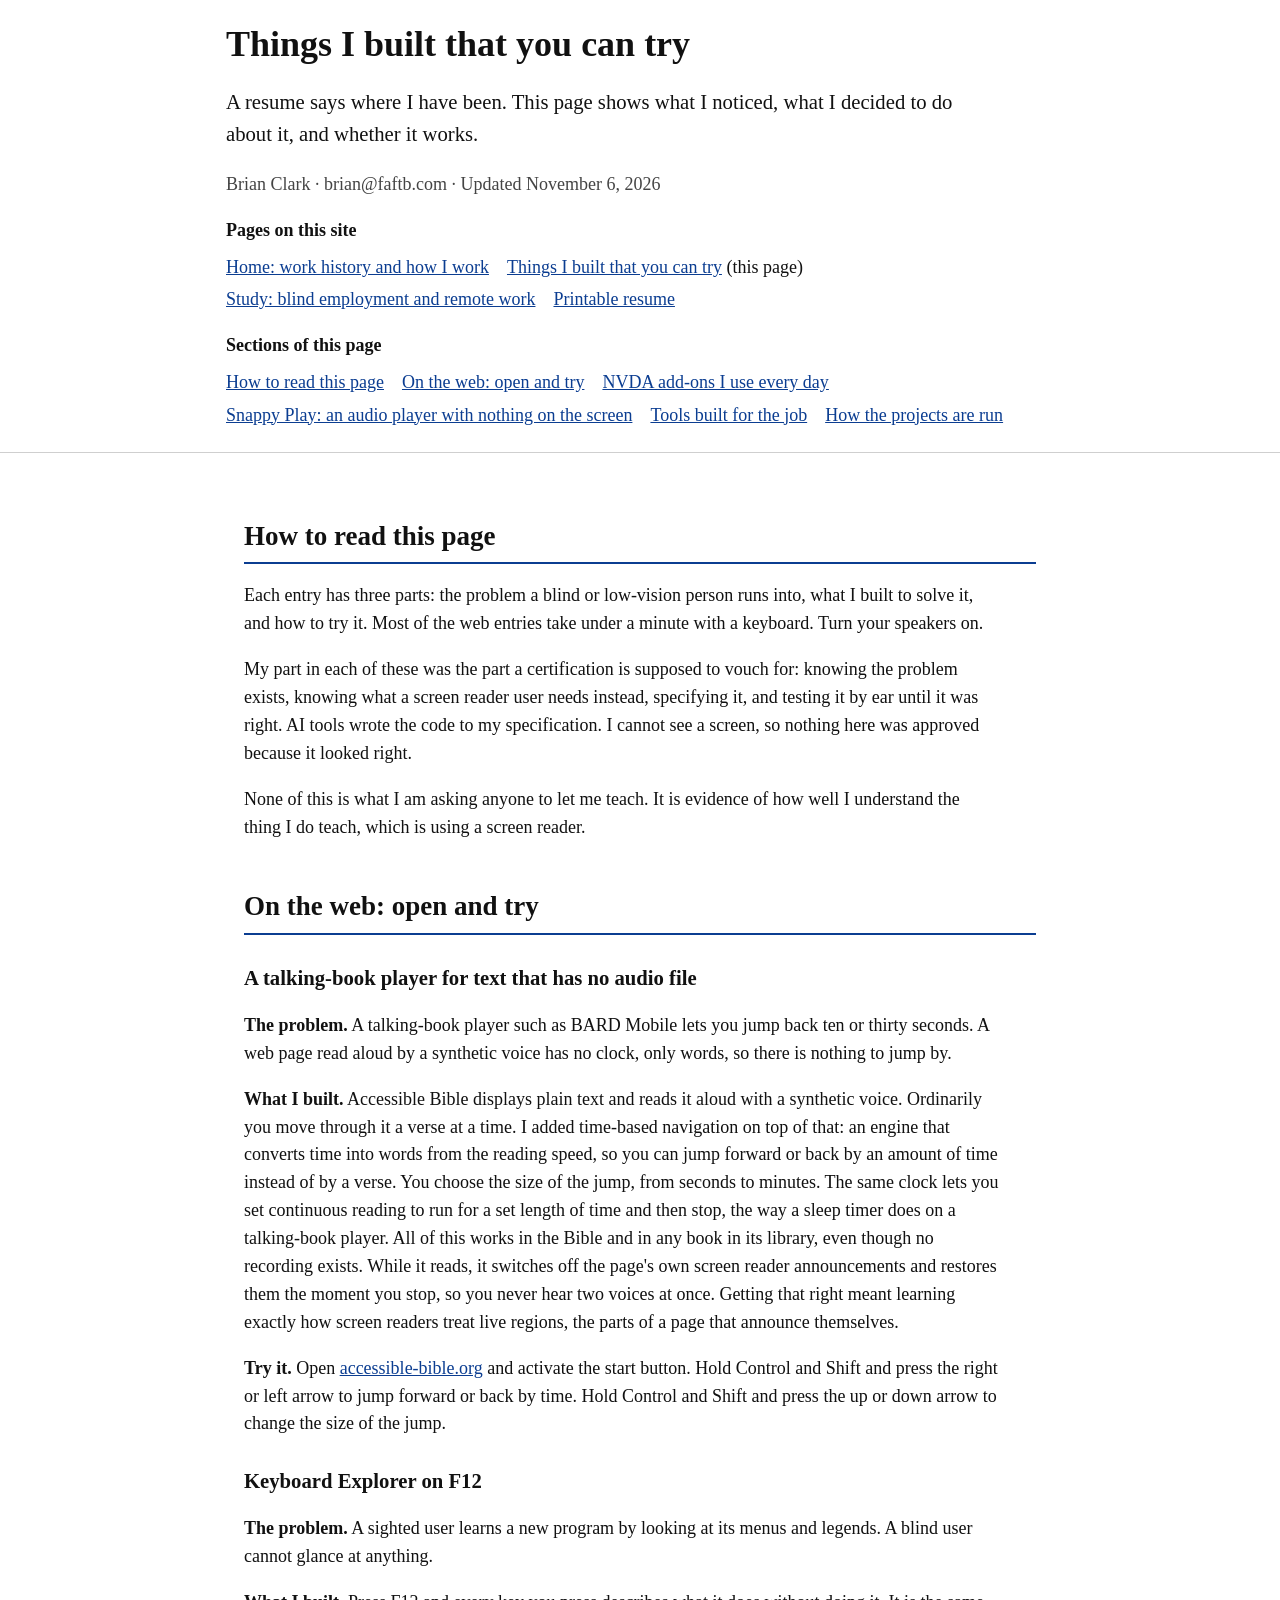
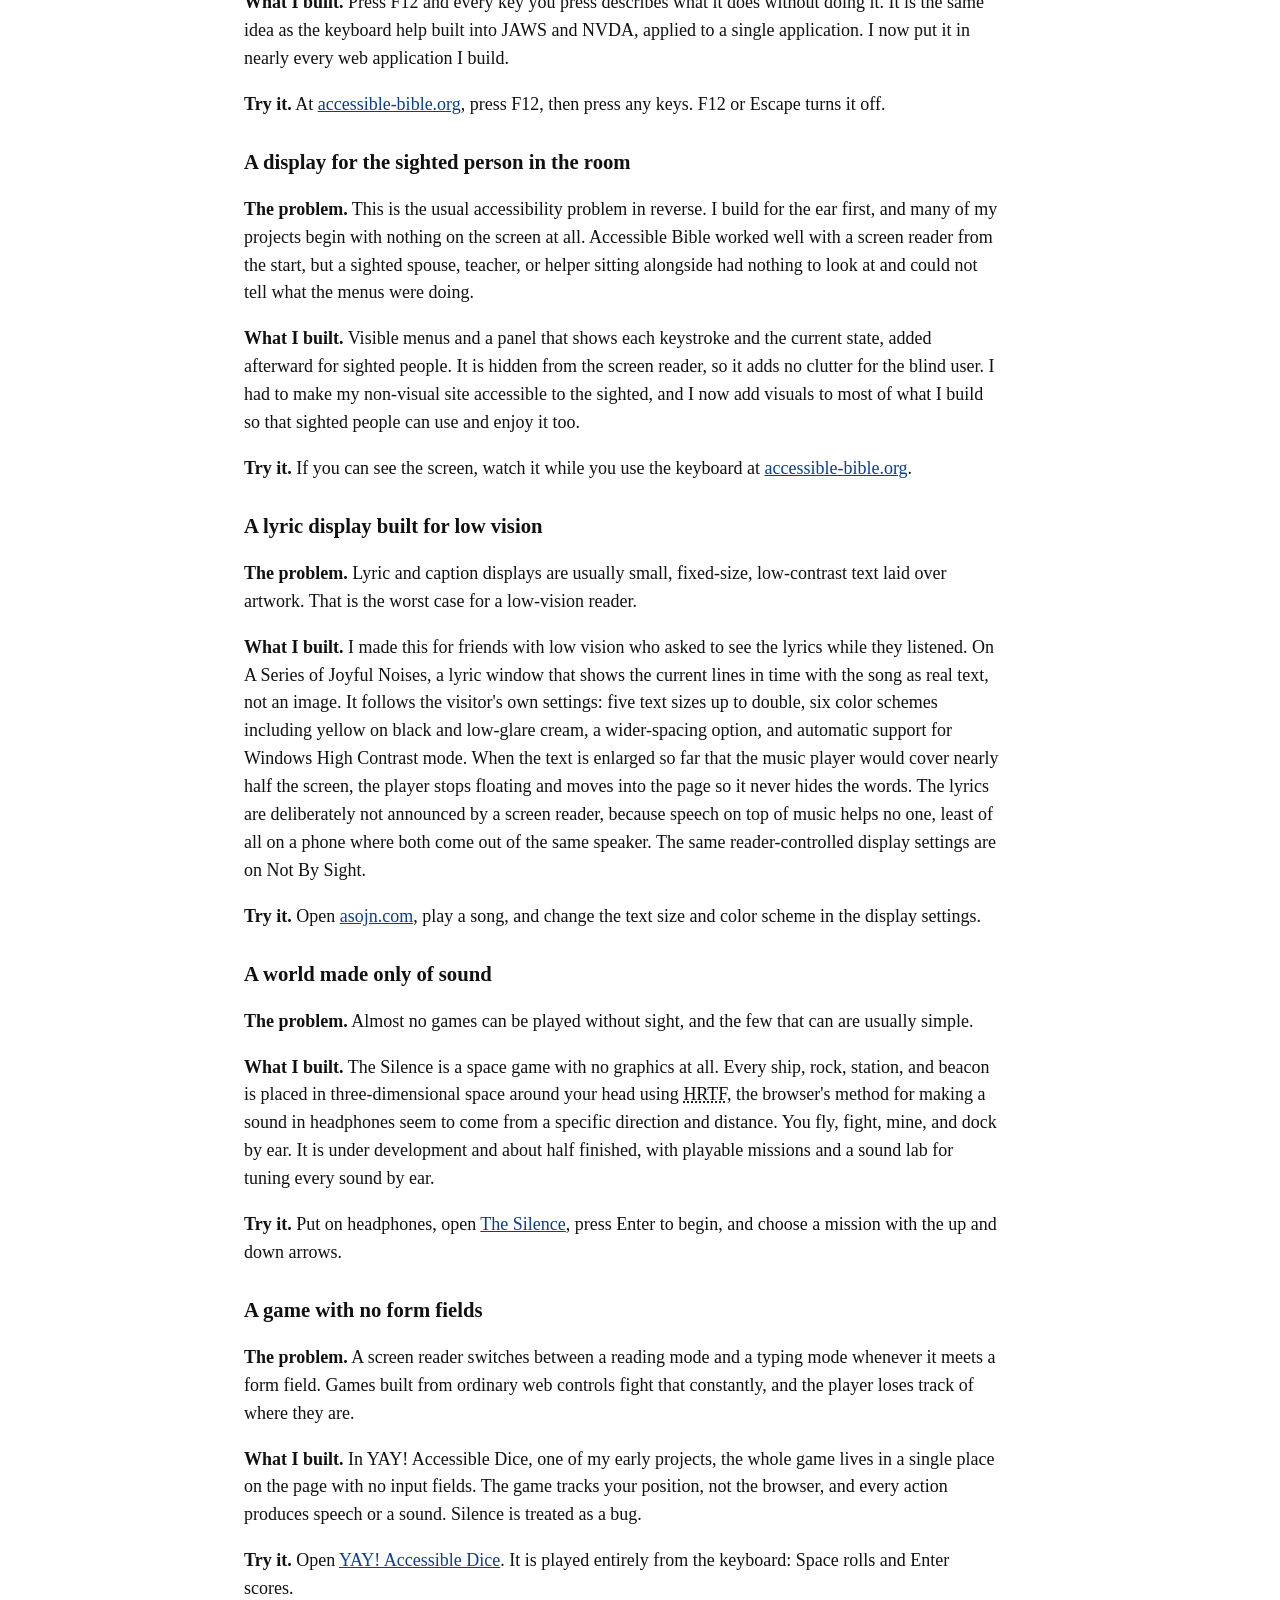
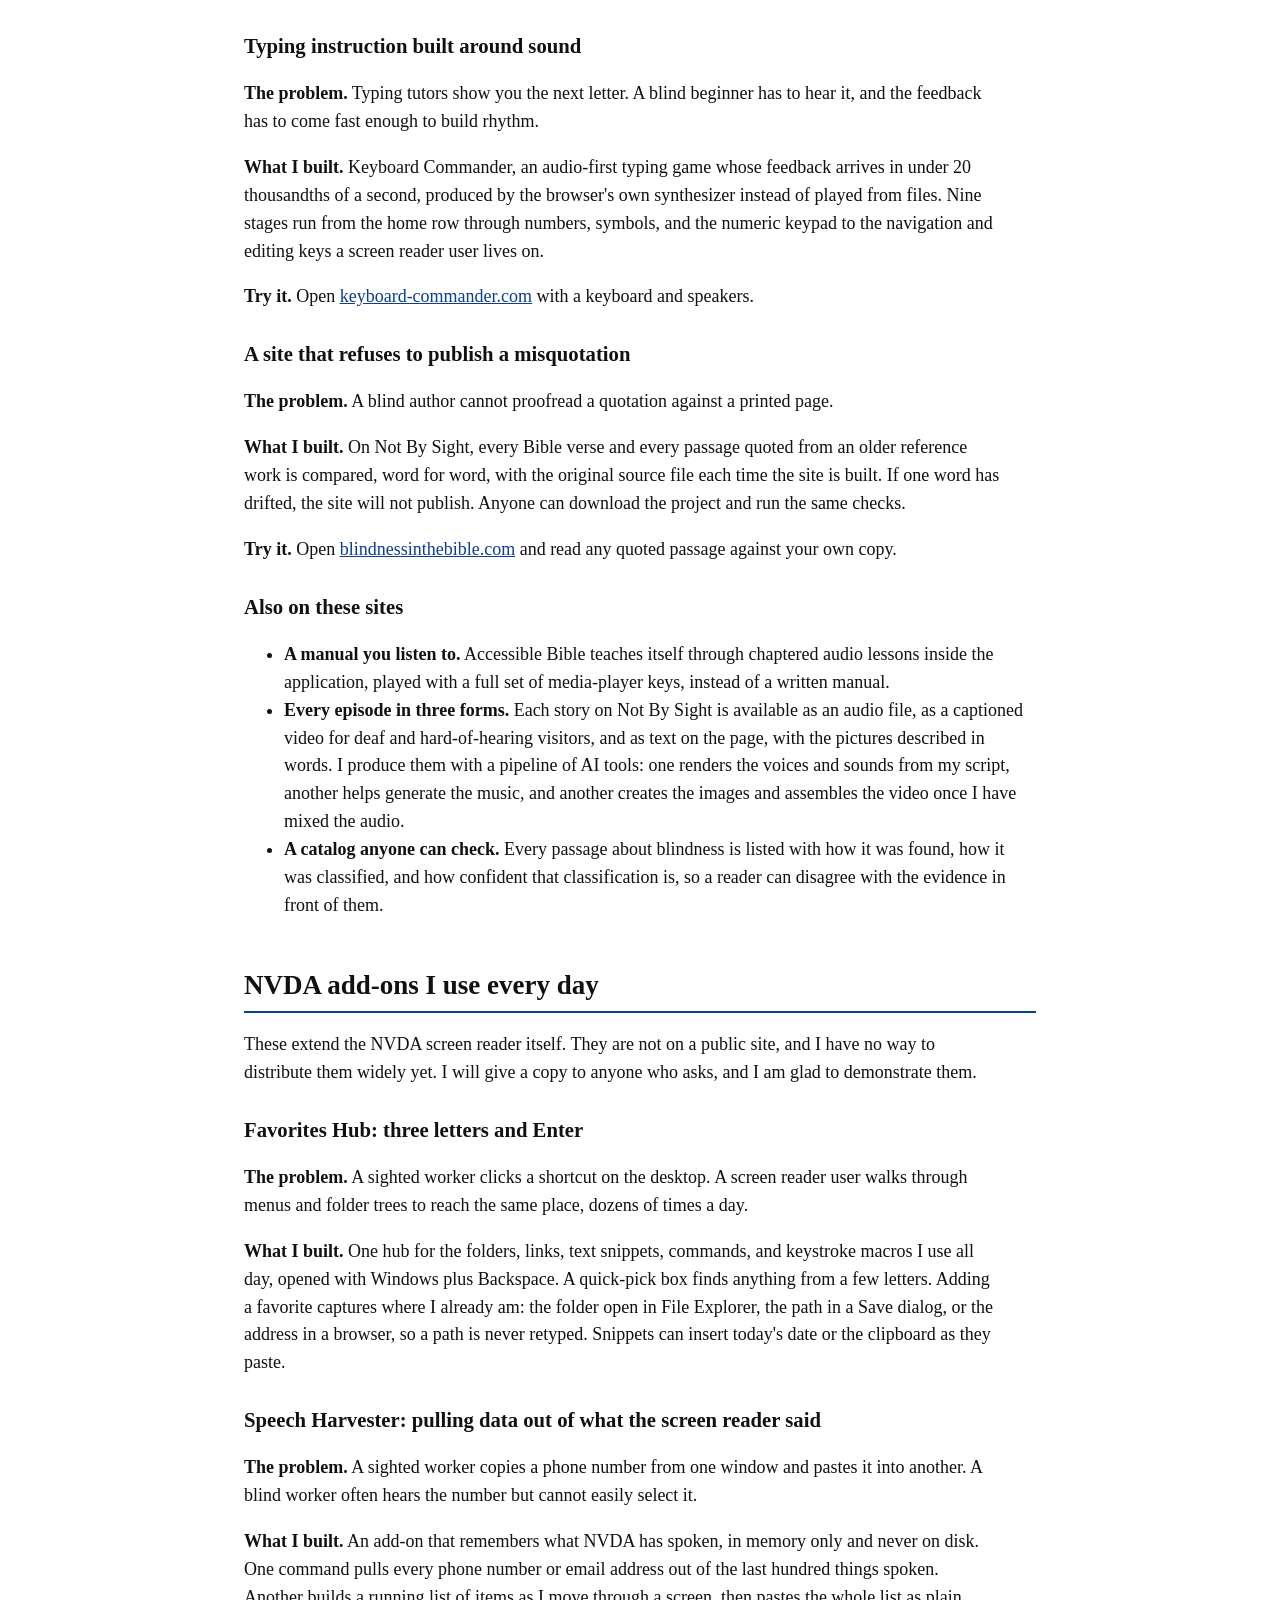
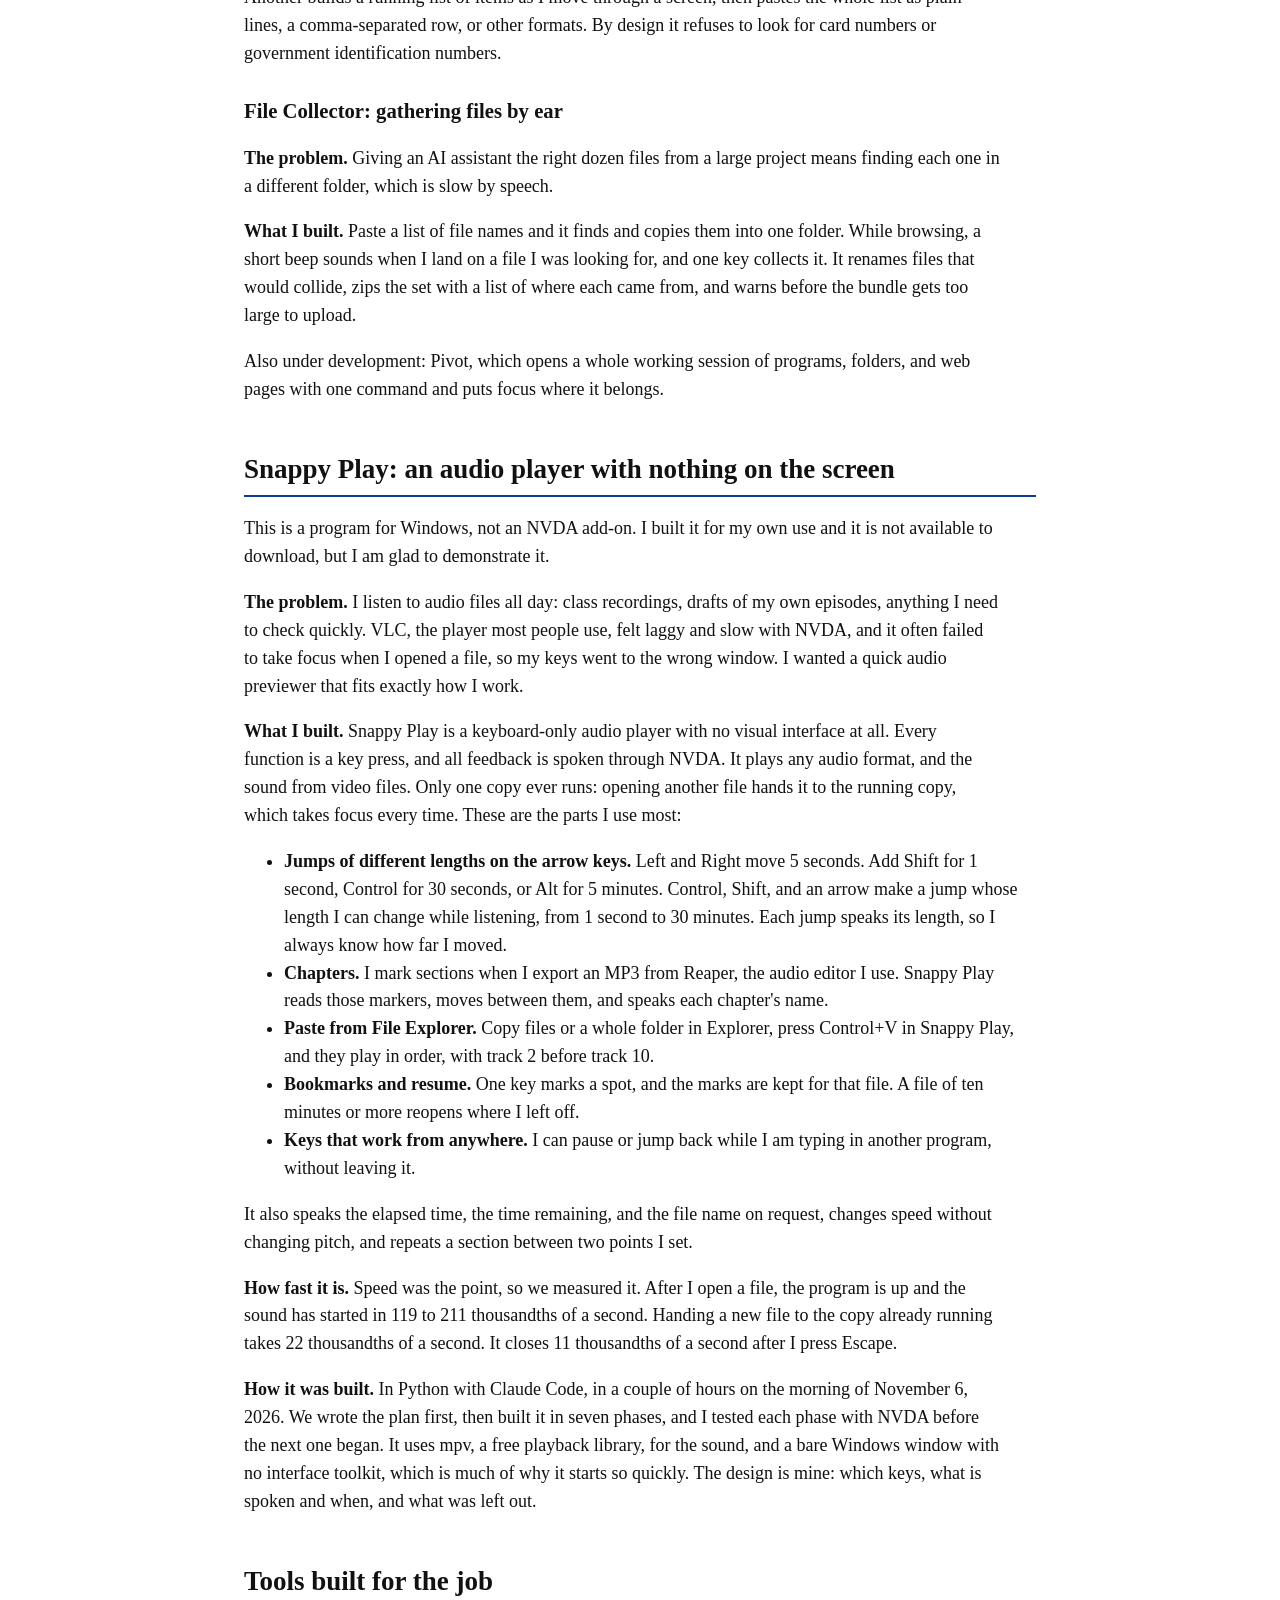
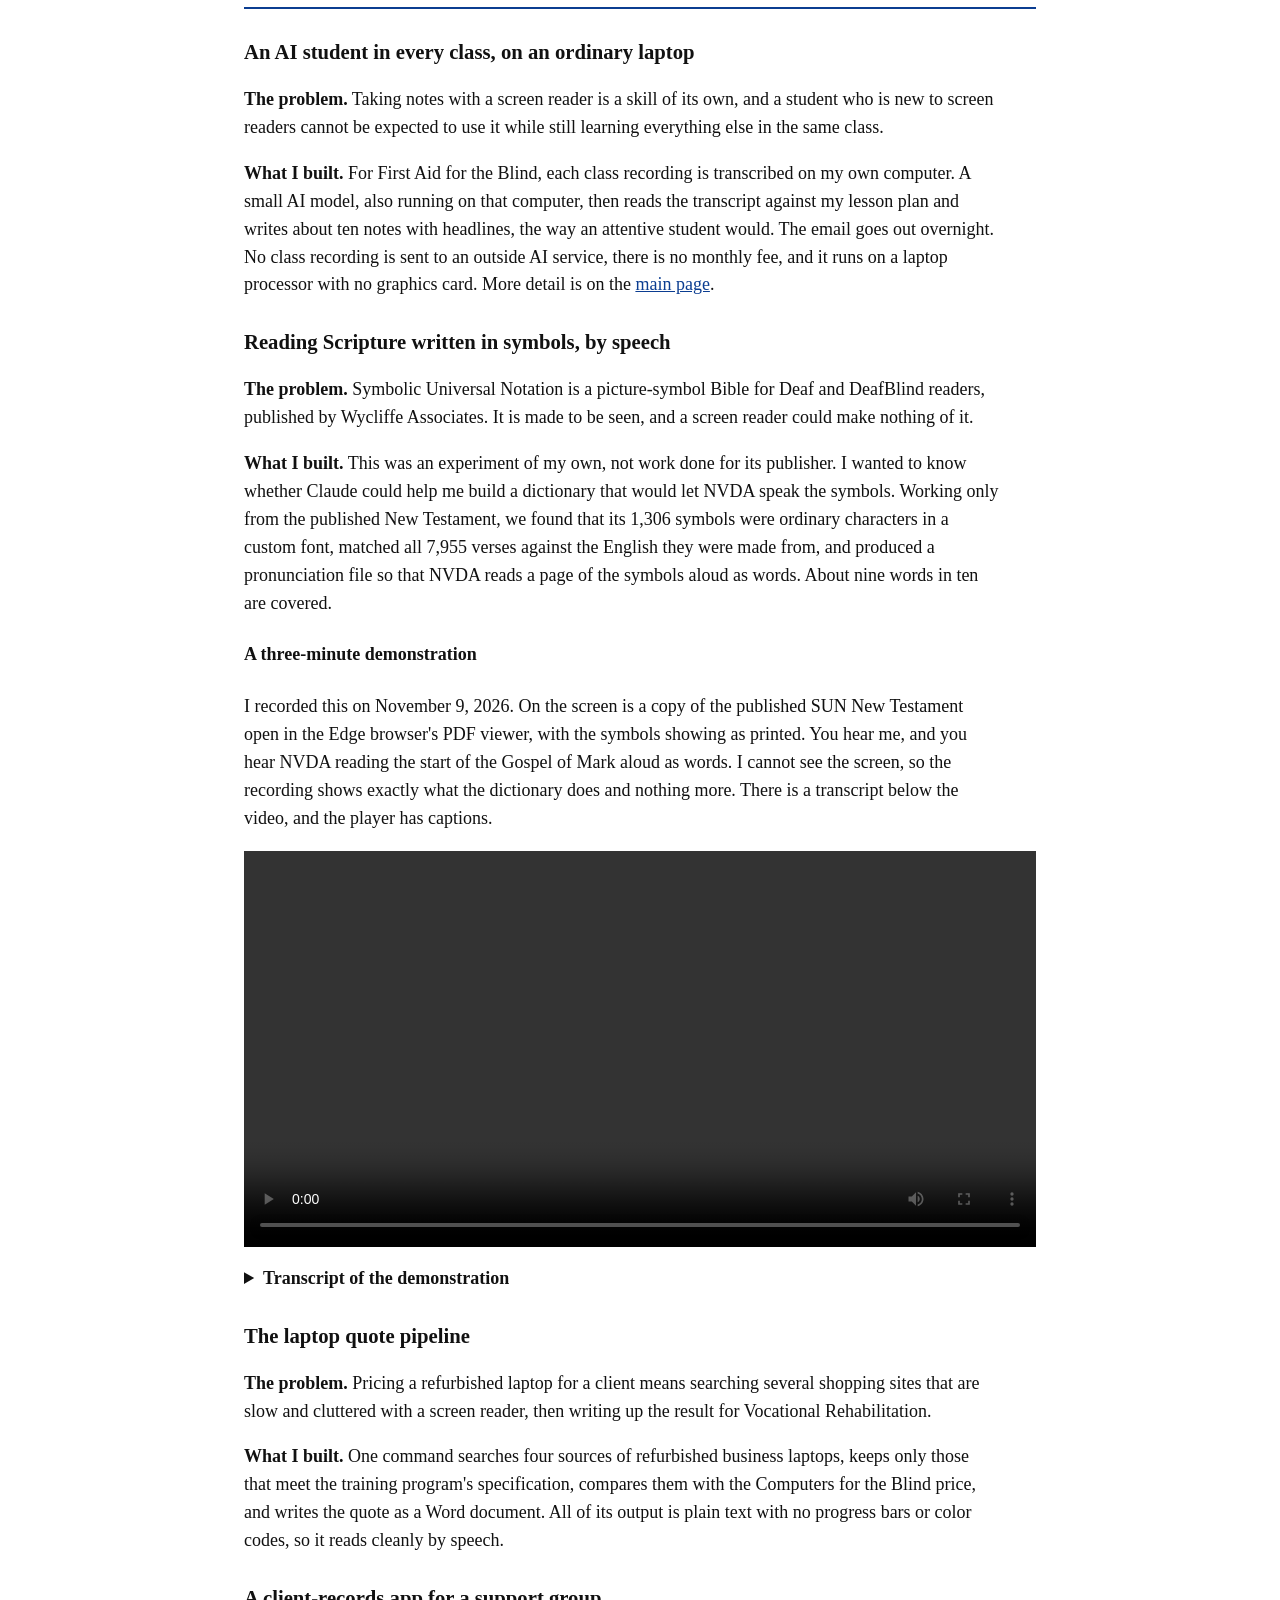
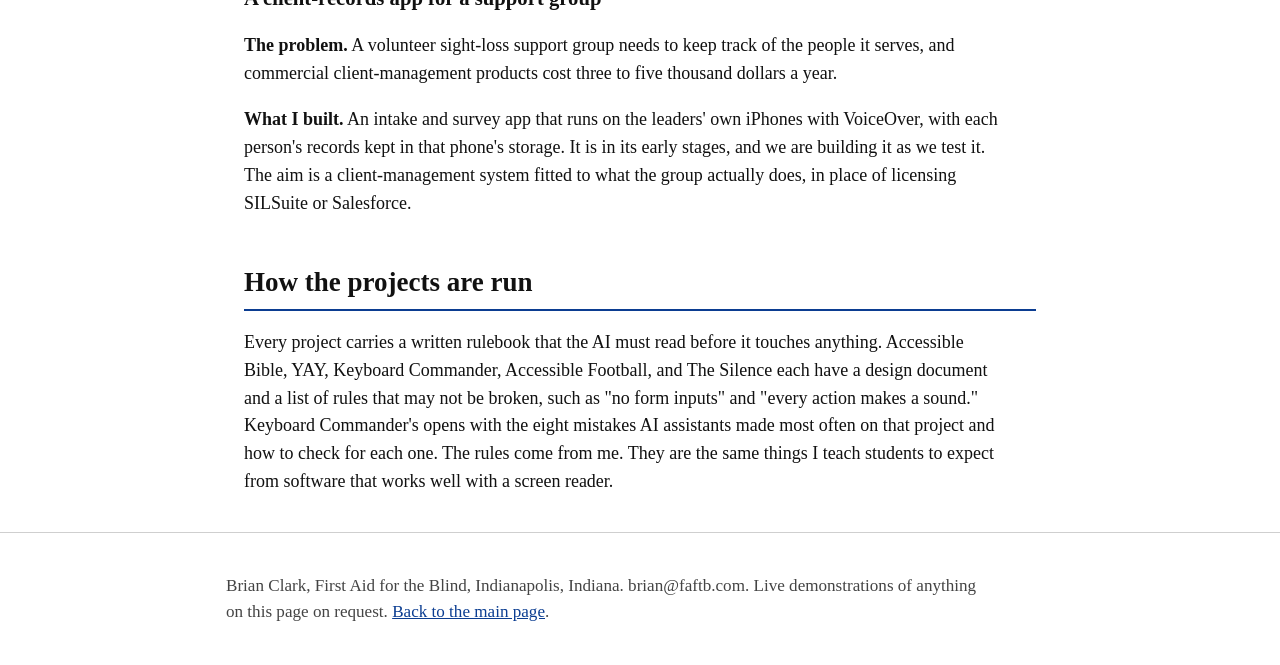
<file: features.html>
<!DOCTYPE html>
<html lang="en">
<head>
<meta charset="utf-8">
<meta name="viewport" content="width=device-width, initial-scale=1">
<meta name="robots" content="noindex, nofollow">
<title>Brian Clark: things I built that you can try</title>
<meta name="description" content="Specific features Brian Clark designed and built as a totally blind screen reader user: the problem each one solves, what was built, and how to try it.">
<link rel="stylesheet" href="style.css">
</head>
<body>
<a class="skip" href="#main">Skip to main content</a>

<header class="site">
  <div class="wrap">
    <h1>Things I built that you can try</h1>
    <p class="lede">A resume says where I have been. This page shows what I noticed, what I decided to do about it, and whether it works.</p>
    <p class="muted">Brian Clark &middot; brian@faftb.com &middot; Updated November 6, 2026</p>
    <nav class="toc pages" aria-label="Pages on this site">
      <p class="navlabel">Pages on this site</p>
      <ul>
        <li><a href="index.html">Home: work history and how I work</a></li>
        <li><a href="features.html" aria-current="page">Things I built that you can try</a> (this page)</li>
        <li><a href="study.html">Study: blind employment and remote work</a></li>
        <li><a href="resume.html">Printable resume</a></li>
      </ul>
    </nav>
    <nav class="toc" aria-label="Sections of this page">
      <p class="navlabel">Sections of this page</p>
      <ul>
        <li><a href="#read">How to read this page</a></li>
        <li><a href="#web">On the web: open and try</a></li>
        <li><a href="#addons">NVDA add-ons I use every day</a></li>
        <li><a href="#snappy">Snappy Play: an audio player with nothing on the screen</a></li>
        <li><a href="#tools">Tools built for the job</a></li>
        <li><a href="#run">How the projects are run</a></li>
      </ul>
    </nav>
  </div>
</header>

<main id="main" class="wrap">

<section id="read" aria-labelledby="read-h">
<h2 id="read-h">How to read this page</h2>
<p>Each entry has three parts: the problem a blind or low-vision person runs into, what I built to solve it, and how to try it. Most of the web entries take under a minute with a keyboard. Turn your speakers on.</p>
<p>My part in each of these was the part a certification is supposed to vouch for: knowing the problem exists, knowing what a screen reader user needs instead, specifying it, and testing it by ear until it was right. AI tools wrote the code to my specification. I cannot see a screen, so nothing here was approved because it looked right.</p>
<p>None of this is what I am asking anyone to let me teach. It is evidence of how well I understand the thing I do teach, which is using a screen reader.</p>
</section>

<section id="web" aria-labelledby="web-h">
<h2 id="web-h">On the web: open and try</h2>

<h3>A talking-book player for text that has no audio file</h3>
<p><strong>The problem.</strong> A talking-book player such as BARD Mobile lets you jump back ten or thirty seconds. A web page read aloud by a synthetic voice has no clock, only words, so there is nothing to jump by.</p>
<p><strong>What I built.</strong> Accessible Bible displays plain text and reads it aloud with a synthetic voice. Ordinarily you move through it a verse at a time. I added time-based navigation on top of that: an engine that converts time into words from the reading speed, so you can jump forward or back by an amount of time instead of by a verse. You choose the size of the jump, from seconds to minutes. The same clock lets you set continuous reading to run for a set length of time and then stop, the way a sleep timer does on a talking-book player. All of this works in the Bible and in any book in its library, even though no recording exists. While it reads, it switches off the page's own screen reader announcements and restores them the moment you stop, so you never hear two voices at once. Getting that right meant learning exactly how screen readers treat live regions, the parts of a page that announce themselves.</p>
<p><strong>Try it.</strong> Open <a href="https://www.accessible-bible.org">accessible-bible.org</a> and activate the start button. Hold Control and Shift and press the right or left arrow to jump forward or back by time. Hold Control and Shift and press the up or down arrow to change the size of the jump.</p>

<h3>Keyboard Explorer on F12</h3>
<p><strong>The problem.</strong> A sighted user learns a new program by looking at its menus and legends. A blind user cannot glance at anything.</p>
<p><strong>What I built.</strong> Press F12 and every key you press describes what it does without doing it. It is the same idea as the keyboard help built into JAWS and NVDA, applied to a single application. I now put it in nearly every web application I build.</p>
<p><strong>Try it.</strong> At <a href="https://www.accessible-bible.org">accessible-bible.org</a>, press F12, then press any keys. F12 or Escape turns it off.</p>

<h3>A display for the sighted person in the room</h3>
<p><strong>The problem.</strong> This is the usual accessibility problem in reverse. I build for the ear first, and many of my projects begin with nothing on the screen at all. Accessible Bible worked well with a screen reader from the start, but a sighted spouse, teacher, or helper sitting alongside had nothing to look at and could not tell what the menus were doing.</p>
<p><strong>What I built.</strong> Visible menus and a panel that shows each keystroke and the current state, added afterward for sighted people. It is hidden from the screen reader, so it adds no clutter for the blind user. I had to make my non-visual site accessible to the sighted, and I now add visuals to most of what I build so that sighted people can use and enjoy it too.</p>
<p><strong>Try it.</strong> If you can see the screen, watch it while you use the keyboard at <a href="https://www.accessible-bible.org">accessible-bible.org</a>.</p>

<h3>A lyric display built for low vision</h3>
<p><strong>The problem.</strong> Lyric and caption displays are usually small, fixed-size, low-contrast text laid over artwork. That is the worst case for a low-vision reader.</p>
<p><strong>What I built.</strong> I made this for friends with low vision who asked to see the lyrics while they listened. On A Series of Joyful Noises, a lyric window that shows the current lines in time with the song as real text, not an image. It follows the visitor's own settings: five text sizes up to double, six color schemes including yellow on black and low-glare cream, a wider-spacing option, and automatic support for Windows High Contrast mode. When the text is enlarged so far that the music player would cover nearly half the screen, the player stops floating and moves into the page so it never hides the words. The lyrics are deliberately not announced by a screen reader, because speech on top of music helps no one, least of all on a phone where both come out of the same speaker. The same reader-controlled display settings are on Not By Sight.</p>
<p><strong>Try it.</strong> Open <a href="https://www.asojn.com">asojn.com</a>, play a song, and change the text size and color scheme in the display settings.</p>

<h3>A world made only of sound</h3>
<p><strong>The problem.</strong> Almost no games can be played without sight, and the few that can are usually simple.</p>
<p><strong>What I built.</strong> The Silence is a space game with no graphics at all. Every ship, rock, station, and beacon is placed in three-dimensional space around your head using <abbr title="head-related transfer function">HRTF</abbr>, the browser's method for making a sound in headphones seem to come from a specific direction and distance. You fly, fight, mine, and dock by ear. It is under development and about half finished, with playable missions and a sound lab for tuning every sound by ear.</p>
<p><strong>Try it.</strong> Put on headphones, open <a href="https://1eyebiney.github.io/headless-space-sim/">The Silence</a>, press Enter to begin, and choose a mission with the up and down arrows.</p>

<h3>A game with no form fields</h3>
<p><strong>The problem.</strong> A screen reader switches between a reading mode and a typing mode whenever it meets a form field. Games built from ordinary web controls fight that constantly, and the player loses track of where they are.</p>
<p><strong>What I built.</strong> In YAY! Accessible Dice, one of my early projects, the whole game lives in a single place on the page with no input fields. The game tracks your position, not the browser, and every action produces speech or a sound. Silence is treated as a bug.</p>
<p><strong>Try it.</strong> Open <a href="https://1eyebiney.github.io/yay/">YAY! Accessible Dice</a>. It is played entirely from the keyboard: Space rolls and Enter scores.</p>

<h3>Typing instruction built around sound</h3>
<p><strong>The problem.</strong> Typing tutors show you the next letter. A blind beginner has to hear it, and the feedback has to come fast enough to build rhythm.</p>
<p><strong>What I built.</strong> Keyboard Commander, an audio-first typing game whose feedback arrives in under 20 thousandths of a second, produced by the browser's own synthesizer instead of played from files. Nine stages run from the home row through numbers, symbols, and the numeric keypad to the navigation and editing keys a screen reader user lives on.</p>
<p><strong>Try it.</strong> Open <a href="https://keyboard-commander.com">keyboard-commander.com</a> with a keyboard and speakers.</p>

<h3>A site that refuses to publish a misquotation</h3>
<p><strong>The problem.</strong> A blind author cannot proofread a quotation against a printed page.</p>
<p><strong>What I built.</strong> On Not By Sight, every Bible verse and every passage quoted from an older reference work is compared, word for word, with the original source file each time the site is built. If one word has drifted, the site will not publish. Anyone can download the project and run the same checks.</p>
<p><strong>Try it.</strong> Open <a href="https://blindnessinthebible.com">blindnessinthebible.com</a> and read any quoted passage against your own copy.</p>

<h3>Also on these sites</h3>
<ul>
<li><strong>A manual you listen to.</strong> Accessible Bible teaches itself through chaptered audio lessons inside the application, played with a full set of media-player keys, instead of a written manual.</li>
<li><strong>Every episode in three forms.</strong> Each story on Not By Sight is available as an audio file, as a captioned video for deaf and hard-of-hearing visitors, and as text on the page, with the pictures described in words. I produce them with a pipeline of AI tools: one renders the voices and sounds from my script, another helps generate the music, and another creates the images and assembles the video once I have mixed the audio.</li>
<li><strong>A catalog anyone can check.</strong> Every passage about blindness is listed with how it was found, how it was classified, and how confident that classification is, so a reader can disagree with the evidence in front of them.</li>
</ul>
</section>

<section id="addons" aria-labelledby="addons-h">
<h2 id="addons-h">NVDA add-ons I use every day</h2>
<p>These extend the NVDA screen reader itself. They are not on a public site, and I have no way to distribute them widely yet. I will give a copy to anyone who asks, and I am glad to demonstrate them.</p>

<h3>Favorites Hub: three letters and Enter</h3>
<p><strong>The problem.</strong> A sighted worker clicks a shortcut on the desktop. A screen reader user walks through menus and folder trees to reach the same place, dozens of times a day.</p>
<p><strong>What I built.</strong> One hub for the folders, links, text snippets, commands, and keystroke macros I use all day, opened with Windows plus Backspace. A quick-pick box finds anything from a few letters. Adding a favorite captures where I already am: the folder open in File Explorer, the path in a Save dialog, or the address in a browser, so a path is never retyped. Snippets can insert today's date or the clipboard as they paste.</p>

<h3>Speech Harvester: pulling data out of what the screen reader said</h3>
<p><strong>The problem.</strong> A sighted worker copies a phone number from one window and pastes it into another. A blind worker often hears the number but cannot easily select it.</p>
<p><strong>What I built.</strong> An add-on that remembers what NVDA has spoken, in memory only and never on disk. One command pulls every phone number or email address out of the last hundred things spoken. Another builds a running list of items as I move through a screen, then pastes the whole list as plain lines, a comma-separated row, or other formats. By design it refuses to look for card numbers or government identification numbers.</p>

<h3>File Collector: gathering files by ear</h3>
<p><strong>The problem.</strong> Giving an AI assistant the right dozen files from a large project means finding each one in a different folder, which is slow by speech.</p>
<p><strong>What I built.</strong> Paste a list of file names and it finds and copies them into one folder. While browsing, a short beep sounds when I land on a file I was looking for, and one key collects it. It renames files that would collide, zips the set with a list of where each came from, and warns before the bundle gets too large to upload.</p>

<p>Also under development: Pivot, which opens a whole working session of programs, folders, and web pages with one command and puts focus where it belongs.</p>
</section>

<section id="snappy" aria-labelledby="snappy-h">
<h2 id="snappy-h">Snappy Play: an audio player with nothing on the screen</h2>
<p>This is a program for Windows, not an NVDA add-on. I built it for my own use and it is not available to download, but I am glad to demonstrate it.</p>
<p><strong>The problem.</strong> I listen to audio files all day: class recordings, drafts of my own episodes, anything I need to check quickly. VLC, the player most people use, felt laggy and slow with NVDA, and it often failed to take focus when I opened a file, so my keys went to the wrong window. I wanted a quick audio previewer that fits exactly how I work.</p>
<p><strong>What I built.</strong> Snappy Play is a keyboard-only audio player with no visual interface at all. Every function is a key press, and all feedback is spoken through NVDA. It plays any audio format, and the sound from video files. Only one copy ever runs: opening another file hands it to the running copy, which takes focus every time. These are the parts I use most:</p>
<ul>
<li><strong>Jumps of different lengths on the arrow keys.</strong> Left and Right move 5 seconds. Add Shift for 1 second, Control for 30 seconds, or Alt for 5 minutes. Control, Shift, and an arrow make a jump whose length I can change while listening, from 1 second to 30 minutes. Each jump speaks its length, so I always know how far I moved.</li>
<li><strong>Chapters.</strong> I mark sections when I export an MP3 from Reaper, the audio editor I use. Snappy Play reads those markers, moves between them, and speaks each chapter's name.</li>
<li><strong>Paste from File Explorer.</strong> Copy files or a whole folder in Explorer, press Control+V in Snappy Play, and they play in order, with track 2 before track 10.</li>
<li><strong>Bookmarks and resume.</strong> One key marks a spot, and the marks are kept for that file. A file of ten minutes or more reopens where I left off.</li>
<li><strong>Keys that work from anywhere.</strong> I can pause or jump back while I am typing in another program, without leaving it.</li>
</ul>
<p>It also speaks the elapsed time, the time remaining, and the file name on request, changes speed without changing pitch, and repeats a section between two points I set.</p>
<p><strong>How fast it is.</strong> Speed was the point, so we measured it. After I open a file, the program is up and the sound has started in 119 to 211 thousandths of a second. Handing a new file to the copy already running takes 22 thousandths of a second. It closes 11 thousandths of a second after I press Escape.</p>
<p><strong>How it was built.</strong> In Python with Claude Code, in a couple of hours on the morning of November 6, 2026. We wrote the plan first, then built it in seven phases, and I tested each phase with NVDA before the next one began. It uses mpv, a free playback library, for the sound, and a bare Windows window with no interface toolkit, which is much of why it starts so quickly. The design is mine: which keys, what is spoken and when, and what was left out.</p>
</section>

<section id="tools" aria-labelledby="tools-h">
<h2 id="tools-h">Tools built for the job</h2>

<h3>An AI student in every class, on an ordinary laptop</h3>
<p><strong>The problem.</strong> Taking notes with a screen reader is a skill of its own, and a student who is new to screen readers cannot be expected to use it while still learning everything else in the same class.</p>
<p><strong>What I built.</strong> For First Aid for the Blind, each class recording is transcribed on my own computer. A small AI model, also running on that computer, then reads the transcript against my lesson plan and writes about ten notes with headlines, the way an attentive student would. The email goes out overnight. No class recording is sent to an outside AI service, there is no monthly fee, and it runs on a laptop processor with no graphics card. More detail is on the <a href="index.html#faftb">main page</a>.</p>

<h3 id="sun">Reading Scripture written in symbols, by speech</h3>
<p><strong>The problem.</strong> Symbolic Universal Notation is a picture-symbol Bible for Deaf and DeafBlind readers, published by Wycliffe Associates. It is made to be seen, and a screen reader could make nothing of it.</p>
<p><strong>What I built.</strong> This was an experiment of my own, not work done for its publisher. I wanted to know whether Claude could help me build a dictionary that would let NVDA speak the symbols. Working only from the published New Testament, we found that its 1,306 symbols were ordinary characters in a custom font, matched all 7,955 verses against the English they were made from, and produced a pronunciation file so that NVDA reads a page of the symbols aloud as words. About nine words in ten are covered.</p>

<h4 id="sun-demo">A three-minute demonstration</h4>
<p>I recorded this on November 9, 2026. On the screen is a copy of the published SUN New Testament open in the Edge browser's PDF viewer, with the symbols showing as printed. You hear me, and you hear NVDA reading the start of the Gospel of Mark aloud as words. I cannot see the screen, so the recording shows exactly what the dictionary does and nothing more. There is a transcript below the video, and the player has captions.</p>
<video controls preload="metadata" width="1280" height="800" src="assets/sun-demo.mp4">
<track kind="captions" src="assets/sun-demo.vtt" srclang="en" label="English captions">
<p>Your browser does not play this video. <a href="assets/sun-demo.mp4">Download the video file</a>, 3.8 megabytes.</p>
</video>
<details>
<summary>Transcript of the demonstration</summary>
<p>NVDA's words follow the order of the symbols on the page. Where it says the letter S, it is reading the symbol that marks possession, so "God S son" is "God's son." Where a symbol is not in the dictionary, NVDA says nothing for it, which is why a few words are missing from verses six and seven.</p>
<p><strong>Brian:</strong> Okay, so this is a little demonstration of the SUN dictionary that I'm using now for NVDA. When I first started looking into SUN, I realized that I would not be able to read it. I can't use my fingers, I can't see the screen. I use NVDA as my screen reader. And so I wanted to see if there was any way that I could access the PDFs that SUN comes in. And so with AI's help, Claude and Fable, we built this dictionary for NVDA. And so I'm going to demonstrate that real quick. I've got a PDF here that is the New Testament. I'm just going to open it on my computer.</p>
<p>NVDA announces the file and the browser window.</p>
<p><strong>Brian:</strong> And slow my screen reader down. Now what I've got to do is get into the actual body of the PDF. So I'm just going to down arrow until I get there. Maybe.</p>
<p>NVDA reads the toolbar and the table of contents.</p>
<p><strong>Brian:</strong> All right, now from here, I'm just going to try to find the link for Mark. Hit enter on that.</p>
<p><strong>NVDA:</strong> Page 69. Teaching they obey everything I commanded. I with you eternal. I with you end world. Quote. The Book of Mark. One. One, beginning gospel Jesus Christ God S son. Two, prophet Isaiah write, I sent I S messenger before you, man prepared you S way. Three, voice cried in wilderness, prepared Jesus S way, made Jesus S way. Four, John baptized people in wilderness. John preach baptized with repent, God forgive people S sins. Five, all Judea and Jerusalem came John. John baptized people in Jordan. People said John they S sins. Six, John dressed S hair and John eat and wild. Seven, John said man came after I, more power I. I not worthy man S. Eight, I baptized you use water. Man baptized you in Holy Spirit. Nine, Jesus came from Nazareth in Galilee. Jesus came when John baptized people. John baptized Jesus in Jordan. Ten, heaven divided when Jesus rose water. Holy Spirit came Jesus like. Eleven, voice from heaven said you I S son.</p>
<p><strong>Brian:</strong> And so that's just constant, steady reading. I would normally use my arrow keys, right arrow, left arrow.</p>
<p><strong>NVDA:</strong> Teaching. They. Obey. Everything. I. Commanded. Period. I. With. You. Space. Space.</p>
<p><strong>Brian:</strong> Or I could use another command to just read continuously.</p>
<p><strong>NVDA:</strong> Eternal I with you end world. Quote. The Book of Mark. One. One, beginning gospel Jesus Christ God S son. Two, prophet Isaiah write, I sent I. Quote. Selected.</p>
<p><strong>Brian:</strong> Okay. So just by nature, my screen reader struggles with this format. I think it's in two columns. We could probably do things different. Not that we want to do that for screen readers, but if it was designed or set up for a screen reader, we'd probably set it up a little different.</p>
</details>

<h3>The laptop quote pipeline</h3>
<p><strong>The problem.</strong> Pricing a refurbished laptop for a client means searching several shopping sites that are slow and cluttered with a screen reader, then writing up the result for Vocational Rehabilitation.</p>
<p><strong>What I built.</strong> One command searches four sources of refurbished business laptops, keeps only those that meet the training program's specification, compares them with the Computers for the Blind price, and writes the quote as a Word document. All of its output is plain text with no progress bars or color codes, so it reads cleanly by speech.</p>

<h3>A client-records app for a support group</h3>
<p><strong>The problem.</strong> A volunteer sight-loss support group needs to keep track of the people it serves, and commercial client-management products cost three to five thousand dollars a year.</p>
<p><strong>What I built.</strong> An intake and survey app that runs on the leaders' own iPhones with VoiceOver, with each person's records kept in that phone's storage. It is in its early stages, and we are building it as we test it. The aim is a client-management system fitted to what the group actually does, in place of licensing SILSuite or Salesforce.</p>
</section>

<section id="run" aria-labelledby="run-h">
<h2 id="run-h">How the projects are run</h2>
<p>Every project carries a written rulebook that the AI must read before it touches anything. Accessible Bible, YAY, Keyboard Commander, Accessible Football, and The Silence each have a design document and a list of rules that may not be broken, such as "no form inputs" and "every action makes a sound." Keyboard Commander's opens with the eight mistakes AI assistants made most often on that project and how to check for each one. The rules come from me. They are the same things I teach students to expect from software that works well with a screen reader.</p>
</section>

</main>

<footer class="site"><div class="wrap"><p>Brian Clark, First Aid for the Blind, Indianapolis, Indiana. brian@faftb.com. Live demonstrations of anything on this page on request. <a href="index.html">Back to the main page</a>.</p></div></footer>
</body>
</html>
</file>
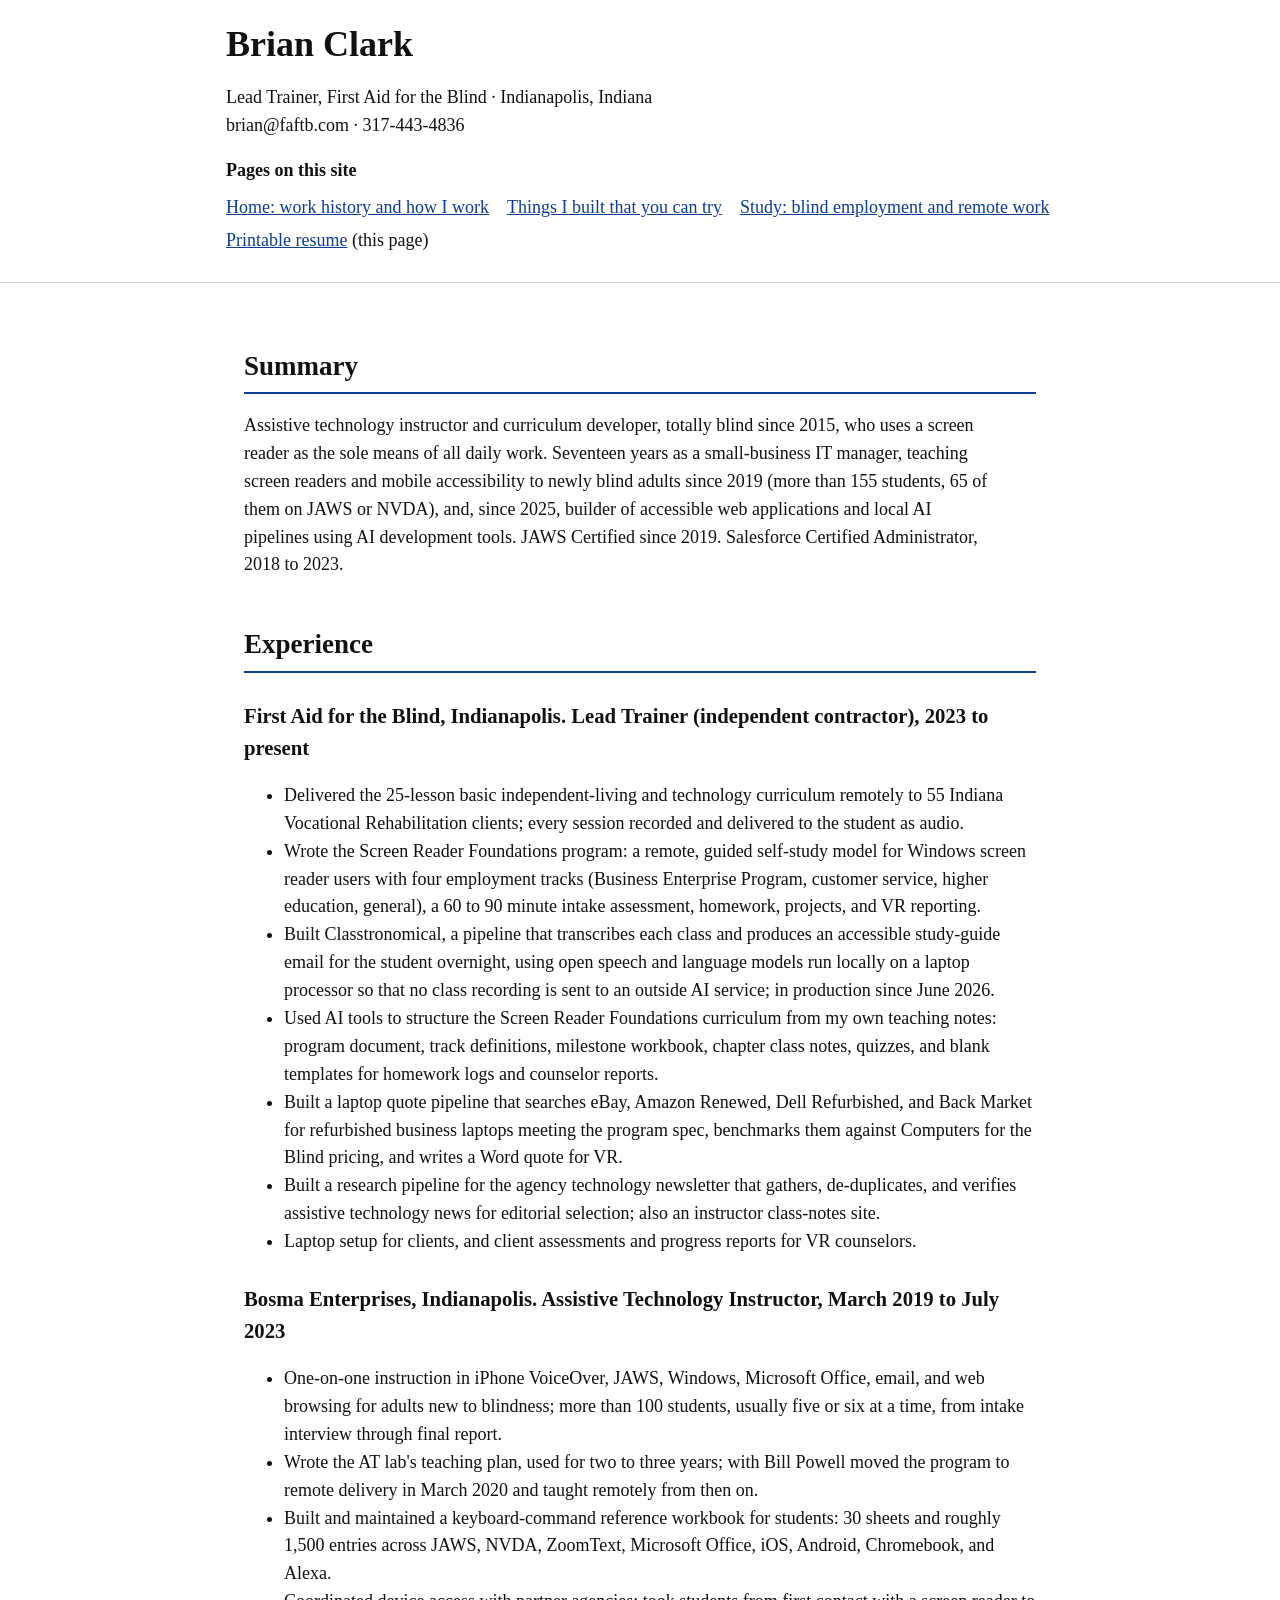
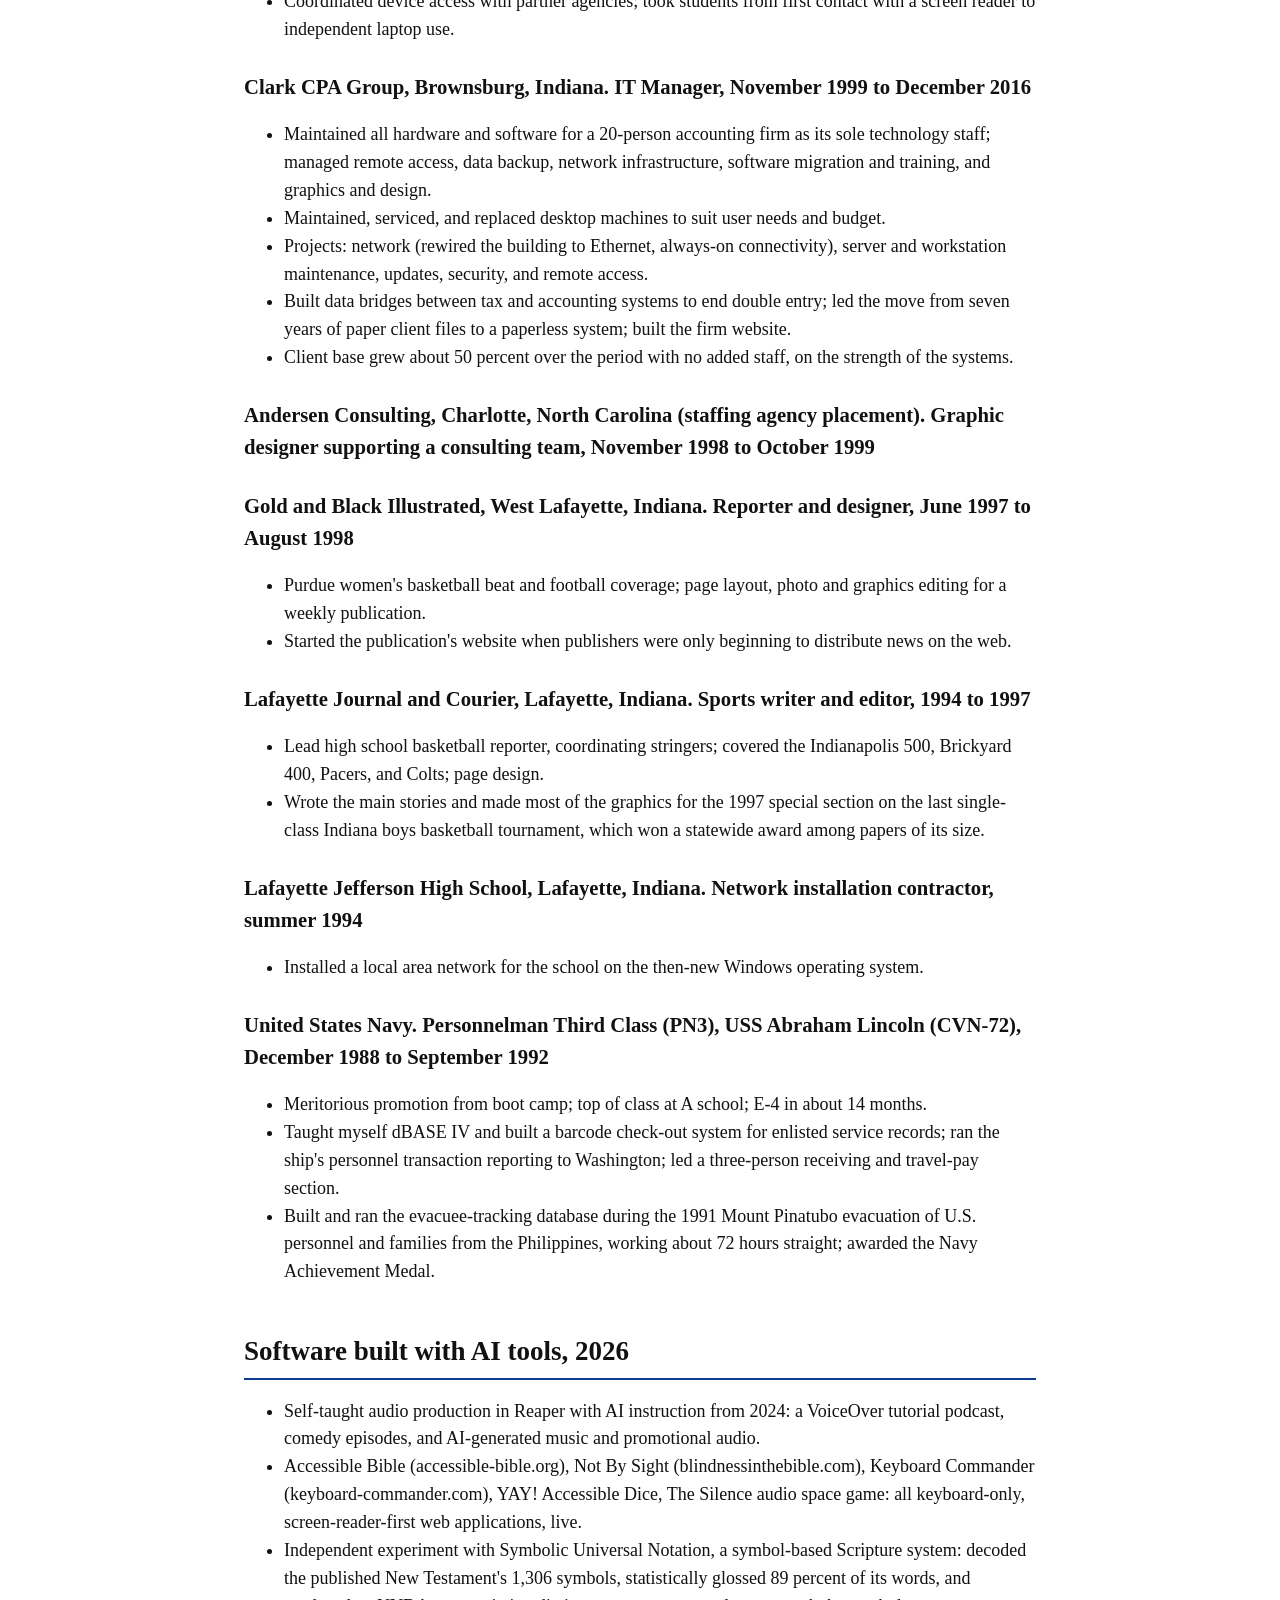
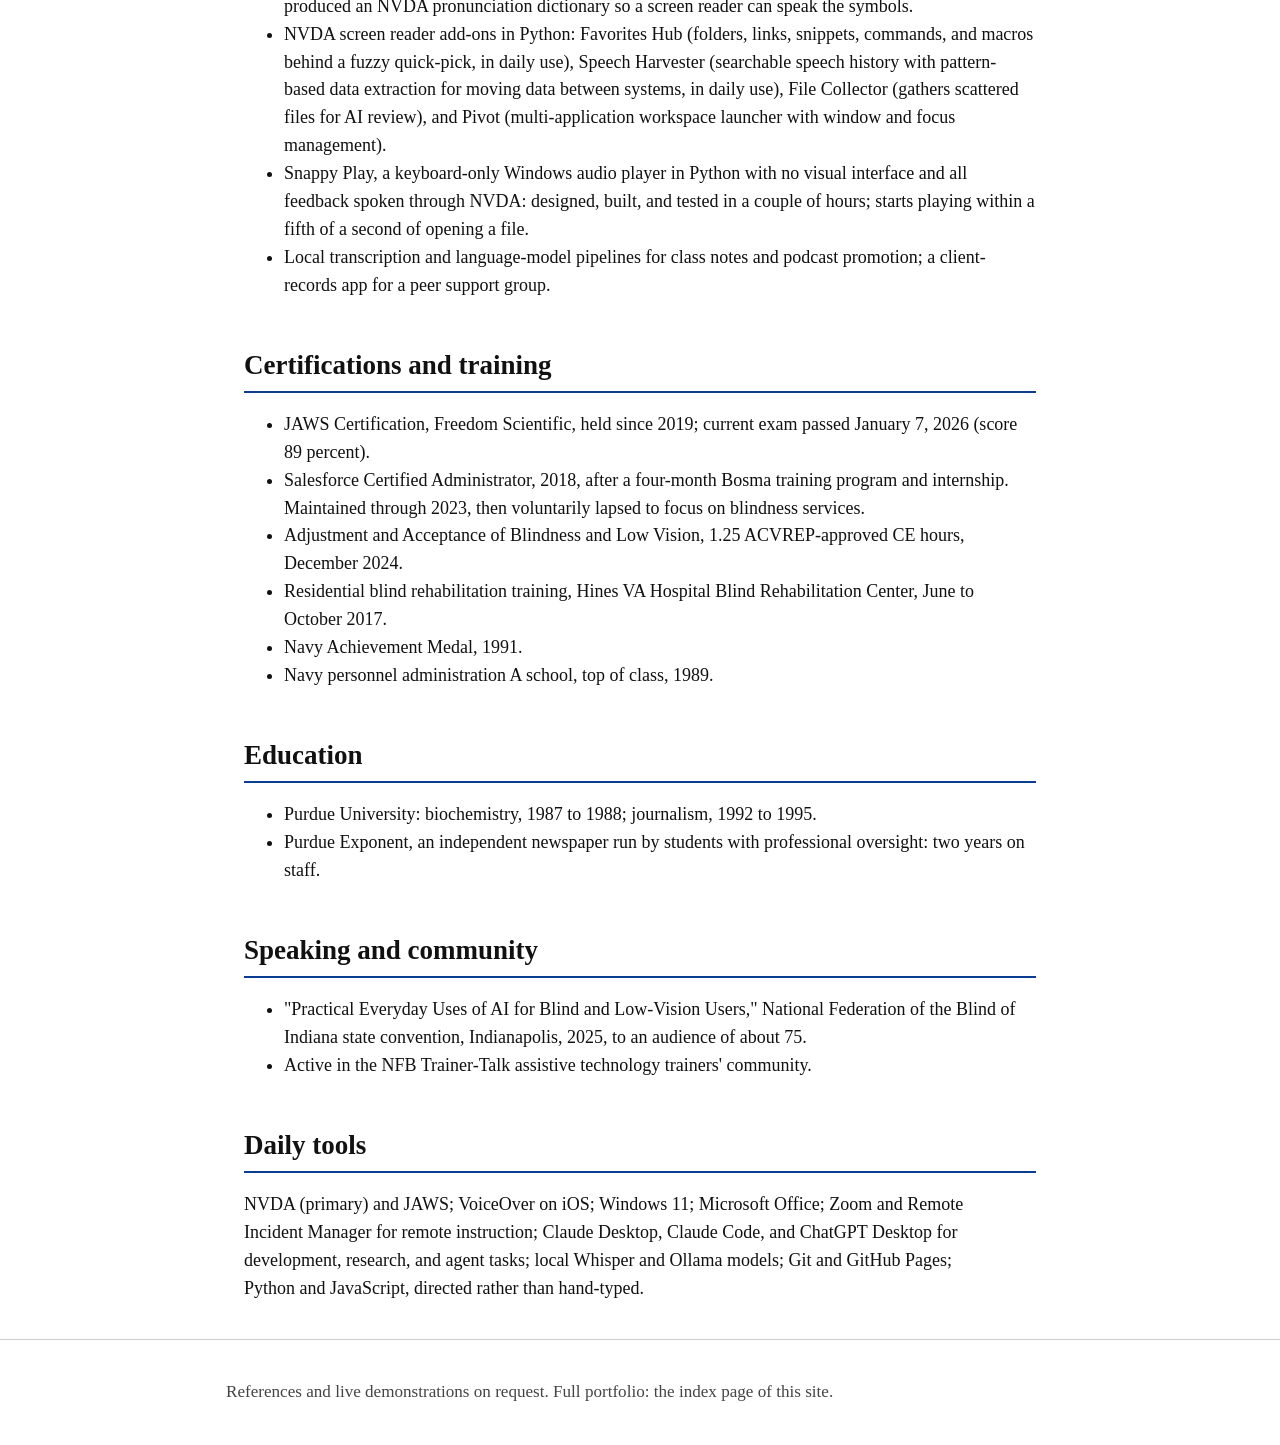
<file: resume.html>
<!DOCTYPE html>
<html lang="en">
<head>
<meta charset="utf-8">
<meta name="viewport" content="width=device-width, initial-scale=1">
<meta name="robots" content="noindex, nofollow">
<title>Brian Clark: resume</title>
<link rel="stylesheet" href="style.css">
</head>
<body>
<a class="skip" href="#main">Skip to main content</a>
<header class="site">
  <div class="wrap">
    <h1>Brian Clark</h1>
    <p>Lead Trainer, First Aid for the Blind &middot; Indianapolis, Indiana<br>
    brian@faftb.com &middot; 317-443-4836</p>
    <nav class="toc pages" aria-label="Pages on this site">
      <p class="navlabel">Pages on this site</p>
      <ul>
        <li><a href="index.html">Home: work history and how I work</a></li>
        <li><a href="features.html">Things I built that you can try</a></li>
        <li><a href="study.html">Study: blind employment and remote work</a></li>
        <li><a href="resume.html" aria-current="page">Printable resume</a> (this page)</li>
      </ul>
    </nav>
  </div>
</header>
<main id="main" class="wrap">

<h2>Summary</h2>
<p>Assistive technology instructor and curriculum developer, totally blind since 2015, who uses a screen reader as the sole means of all daily work. Seventeen years as a small-business IT manager, teaching screen readers and mobile accessibility to newly blind adults since 2019 (more than 155 students, 65 of them on JAWS or NVDA), and, since 2025, builder of accessible web applications and local AI pipelines using AI development tools. JAWS Certified since 2019. Salesforce Certified Administrator, 2018 to 2023.</p>

<h2>Experience</h2>
<h3>First Aid for the Blind, Indianapolis. Lead Trainer (independent contractor), 2023 to present</h3>
<ul>
<li>Delivered the 25-lesson basic independent-living and technology curriculum remotely to 55 Indiana Vocational Rehabilitation clients; every session recorded and delivered to the student as audio.</li>
<li>Wrote the Screen Reader Foundations program: a remote, guided self-study model for Windows screen reader users with four employment tracks (Business Enterprise Program, customer service, higher education, general), a 60 to 90 minute intake assessment, homework, projects, and VR reporting.</li>
<li>Built Classtronomical, a pipeline that transcribes each class and produces an accessible study-guide email for the student overnight, using open speech and language models run locally on a laptop processor so that no class recording is sent to an outside AI service; in production since June 2026.</li>
<li>Used AI tools to structure the Screen Reader Foundations curriculum from my own teaching notes: program document, track definitions, milestone workbook, chapter class notes, quizzes, and blank templates for homework logs and counselor reports.</li>
<li>Built a laptop quote pipeline that searches eBay, Amazon Renewed, Dell Refurbished, and Back Market for refurbished business laptops meeting the program spec, benchmarks them against Computers for the Blind pricing, and writes a Word quote for VR.</li>
<li>Built a research pipeline for the agency technology newsletter that gathers, de-duplicates, and verifies assistive technology news for editorial selection; also an instructor class-notes site.</li>
<li>Laptop setup for clients, and client assessments and progress reports for VR counselors.</li>
</ul>
<h3>Bosma Enterprises, Indianapolis. Assistive Technology Instructor, March 2019 to July 2023</h3>
<ul>
<li>One-on-one instruction in iPhone VoiceOver, JAWS, Windows, Microsoft Office, email, and web browsing for adults new to blindness; more than 100 students, usually five or six at a time, from intake interview through final report.</li>
<li>Wrote the AT lab's teaching plan, used for two to three years; with Bill Powell moved the program to remote delivery in March 2020 and taught remotely from then on.</li>
<li>Built and maintained a keyboard-command reference workbook for students: 30 sheets and roughly 1,500 entries across JAWS, NVDA, ZoomText, Microsoft Office, iOS, Android, Chromebook, and Alexa.</li>
<li>Coordinated device access with partner agencies; took students from first contact with a screen reader to independent laptop use.</li>
</ul>
<h3>Clark CPA Group, Brownsburg, Indiana. IT Manager, November 1999 to December 2016</h3>
<ul>
<li>Maintained all hardware and software for a 20-person accounting firm as its sole technology staff; managed remote access, data backup, network infrastructure, software migration and training, and graphics and design.</li>
<li>Maintained, serviced, and replaced desktop machines to suit user needs and budget.</li>
<li>Projects: network (rewired the building to Ethernet, always-on connectivity), server and workstation maintenance, updates, security, and remote access.</li>
<li>Built data bridges between tax and accounting systems to end double entry; led the move from seven years of paper client files to a paperless system; built the firm website.</li>
<li>Client base grew about 50 percent over the period with no added staff, on the strength of the systems.</li>
</ul>
<h3>Andersen Consulting, Charlotte, North Carolina (staffing agency placement). Graphic designer supporting a consulting team, November 1998 to October 1999</h3>
<h3>Gold and Black Illustrated, West Lafayette, Indiana. Reporter and designer, June 1997 to August 1998</h3>
<ul><li>Purdue women's basketball beat and football coverage; page layout, photo and graphics editing for a weekly publication.</li>
<li>Started the publication's website when publishers were only beginning to distribute news on the web.</li></ul>
<h3>Lafayette Journal and Courier, Lafayette, Indiana. Sports writer and editor, 1994 to 1997</h3>
<ul><li>Lead high school basketball reporter, coordinating stringers; covered the Indianapolis 500, Brickyard 400, Pacers, and Colts; page design.</li>
<li>Wrote the main stories and made most of the graphics for the 1997 special section on the last single-class Indiana boys basketball tournament, which won a statewide award among papers of its size.</li></ul>
<h3>Lafayette Jefferson High School, Lafayette, Indiana. Network installation contractor, summer 1994</h3>
<ul><li>Installed a local area network for the school on the then-new Windows operating system.</li></ul>
<h3>United States Navy. Personnelman Third Class (PN3), USS Abraham Lincoln (CVN-72), December 1988 to September 1992</h3>
<ul>
<li>Meritorious promotion from boot camp; top of class at A school; E-4 in about 14 months.</li>
<li>Taught myself dBASE IV and built a barcode check-out system for enlisted service records; ran the ship's personnel transaction reporting to Washington; led a three-person receiving and travel-pay section.</li>
<li>Built and ran the evacuee-tracking database during the 1991 Mount Pinatubo evacuation of U.S. personnel and families from the Philippines, working about 72 hours straight; awarded the Navy Achievement Medal.</li>
</ul>

<h2>Software built with AI tools, 2026</h2>
<ul>
<li>Self-taught audio production in Reaper with AI instruction from 2024: a VoiceOver tutorial podcast, comedy episodes, and AI-generated music and promotional audio.</li>
<li>Accessible Bible (accessible-bible.org), Not By Sight (blindnessinthebible.com), Keyboard Commander (keyboard-commander.com), YAY! Accessible Dice, The Silence audio space game: all keyboard-only, screen-reader-first web applications, live.</li>
<li>Independent experiment with Symbolic Universal Notation, a symbol-based Scripture system: decoded the published New Testament's 1,306 symbols, statistically glossed 89 percent of its words, and produced an NVDA pronunciation dictionary so a screen reader can speak the symbols.</li>
<li>NVDA screen reader add-ons in Python: Favorites Hub (folders, links, snippets, commands, and macros behind a fuzzy quick-pick, in daily use), Speech Harvester (searchable speech history with pattern-based data extraction for moving data between systems, in daily use), File Collector (gathers scattered files for AI review), and Pivot (multi-application workspace launcher with window and focus management).</li>
<li>Snappy Play, a keyboard-only Windows audio player in Python with no visual interface and all feedback spoken through NVDA: designed, built, and tested in a couple of hours; starts playing within a fifth of a second of opening a file.</li>
<li>Local transcription and language-model pipelines for class notes and podcast promotion; a client-records app for a peer support group.</li>
</ul>

<h2>Certifications and training</h2>
<ul>
<li>JAWS Certification, Freedom Scientific, held since 2019; current exam passed January 7, 2026 (score 89 percent).</li>
<li>Salesforce Certified Administrator, 2018, after a four-month Bosma training program and internship. Maintained through 2023, then voluntarily lapsed to focus on blindness services.</li>
<li>Adjustment and Acceptance of Blindness and Low Vision, 1.25 ACVREP-approved CE hours, December 2024.</li>
<li>Residential blind rehabilitation training, Hines VA Hospital Blind Rehabilitation Center, June to October 2017.</li>
<li>Navy Achievement Medal, 1991.</li>
<li>Navy personnel administration A school, top of class, 1989.</li>
</ul>

<h2>Education</h2>
<ul>
<li>Purdue University: biochemistry, 1987 to 1988; journalism, 1992 to 1995.</li>
<li>Purdue Exponent, an independent newspaper run by students with professional oversight: two years on staff.</li>
</ul>

<h2>Speaking and community</h2>
<ul>
<li>"Practical Everyday Uses of AI for Blind and Low-Vision Users," National Federation of the Blind of Indiana state convention, Indianapolis, 2025, to an audience of about 75.</li>
<li>Active in the NFB Trainer-Talk assistive technology trainers' community.</li>
</ul>

<h2>Daily tools</h2>
<p>NVDA (primary) and JAWS; VoiceOver on iOS; Windows 11; Microsoft Office; Zoom and Remote Incident Manager for remote instruction; Claude Desktop, Claude Code, and ChatGPT Desktop for development, research, and agent tasks; local Whisper and Ollama models; Git and GitHub Pages; Python and JavaScript, directed rather than hand-typed.</p>

</main>
<footer class="site"><div class="wrap"><p>References and live demonstrations on request. Full portfolio: the index page of this site.</p></div></footer>
</body>
</html>
</file>
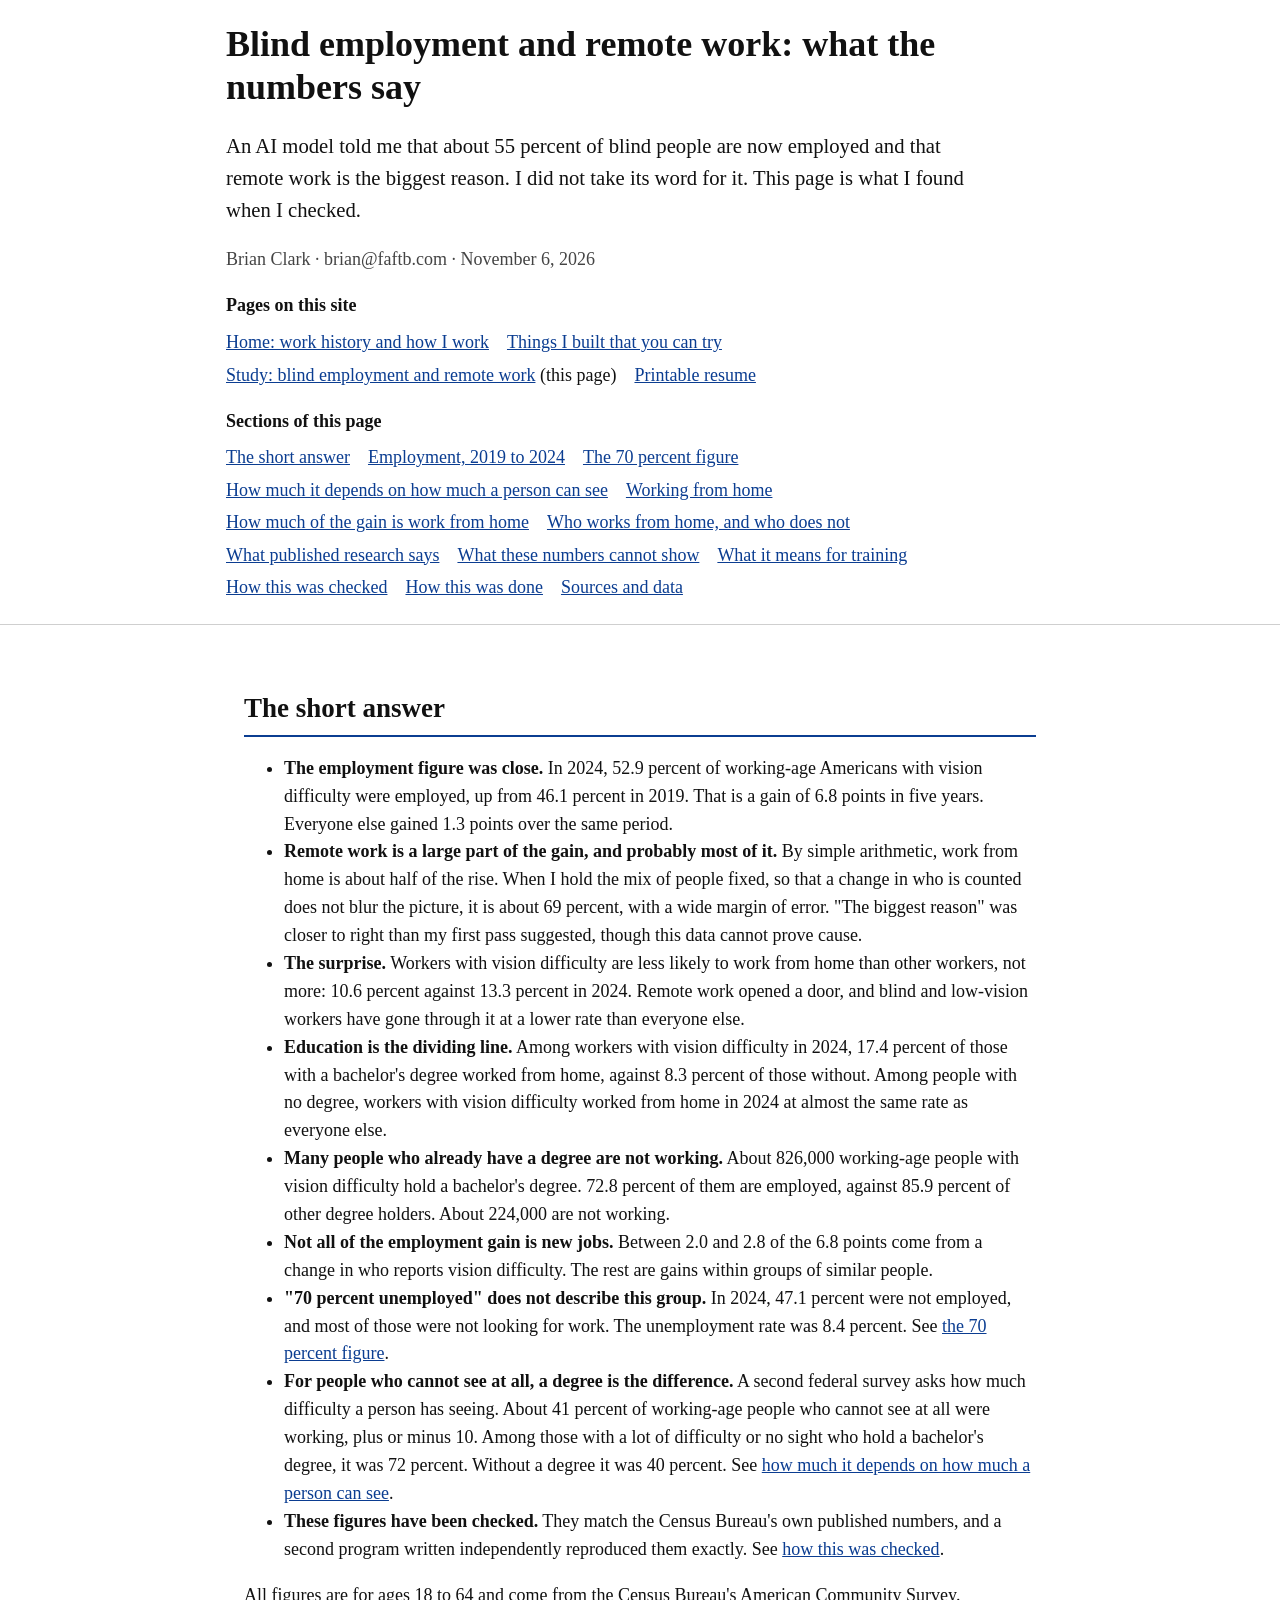
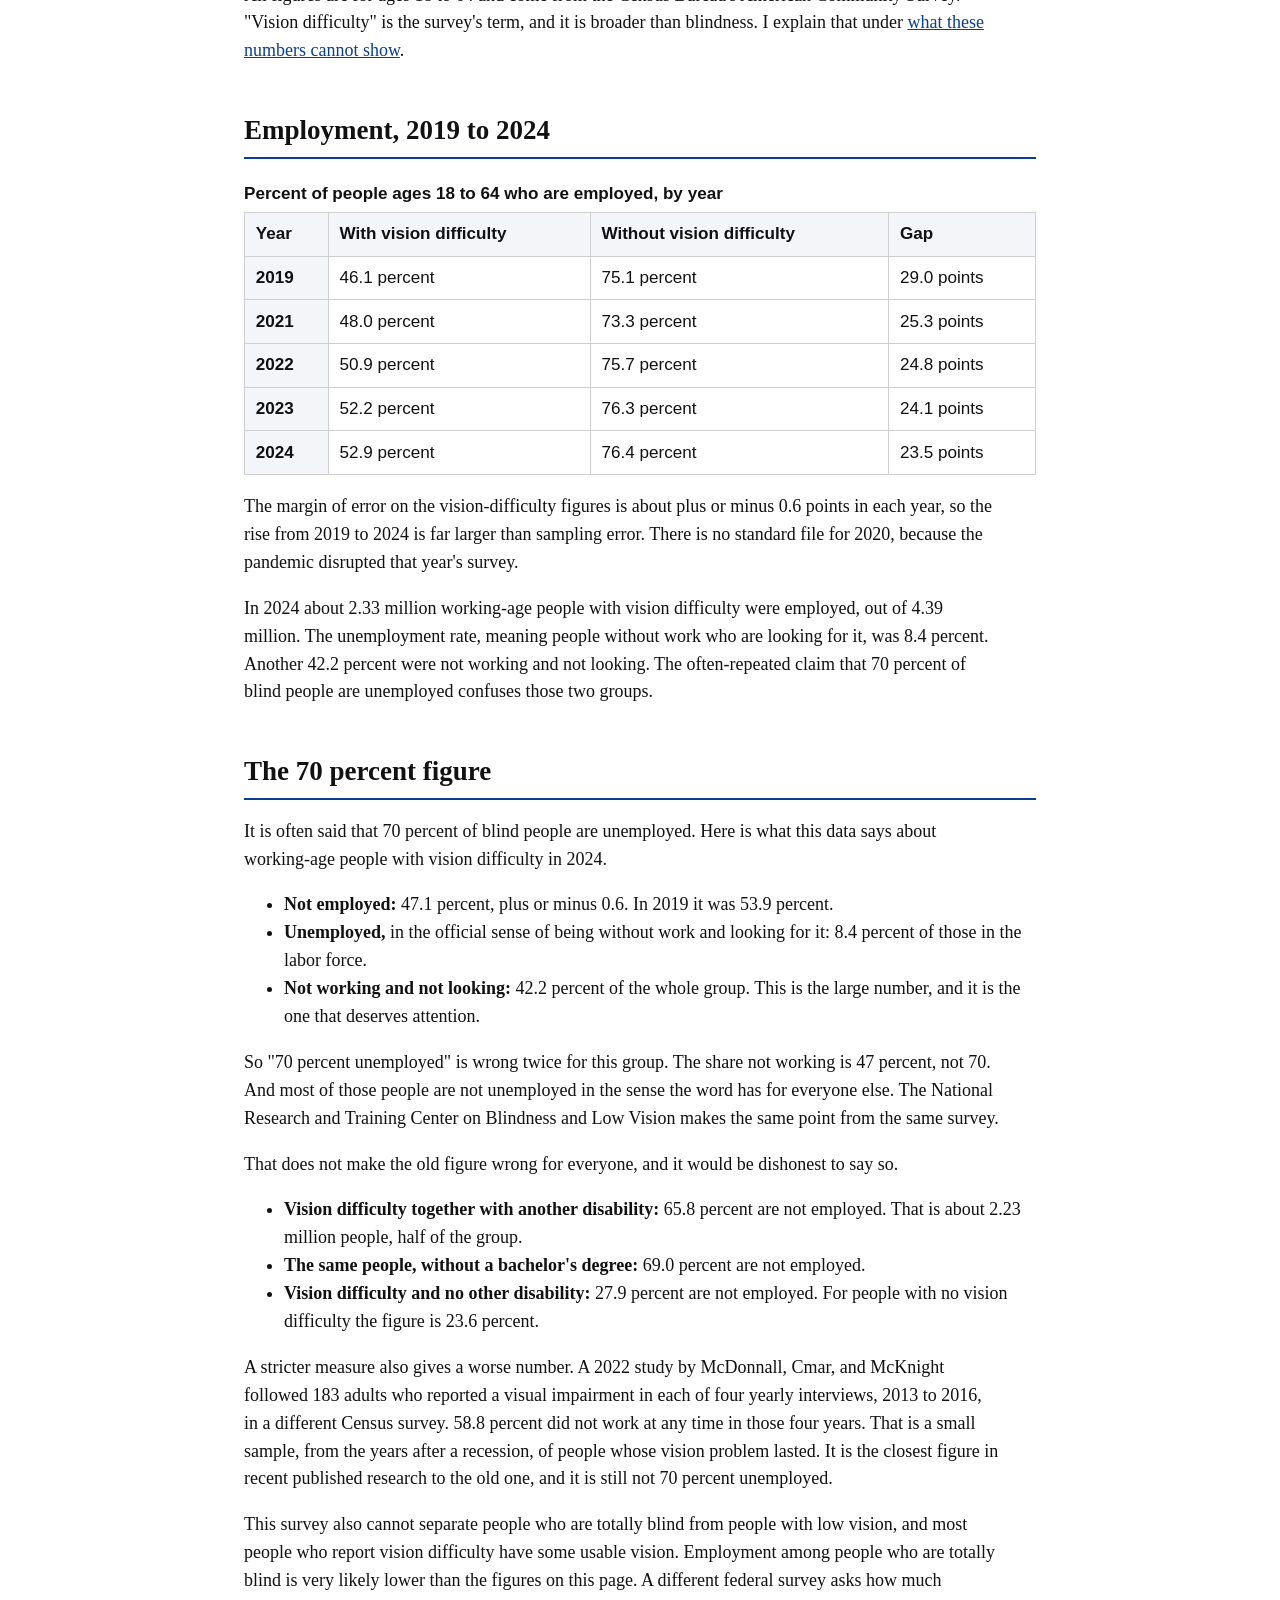
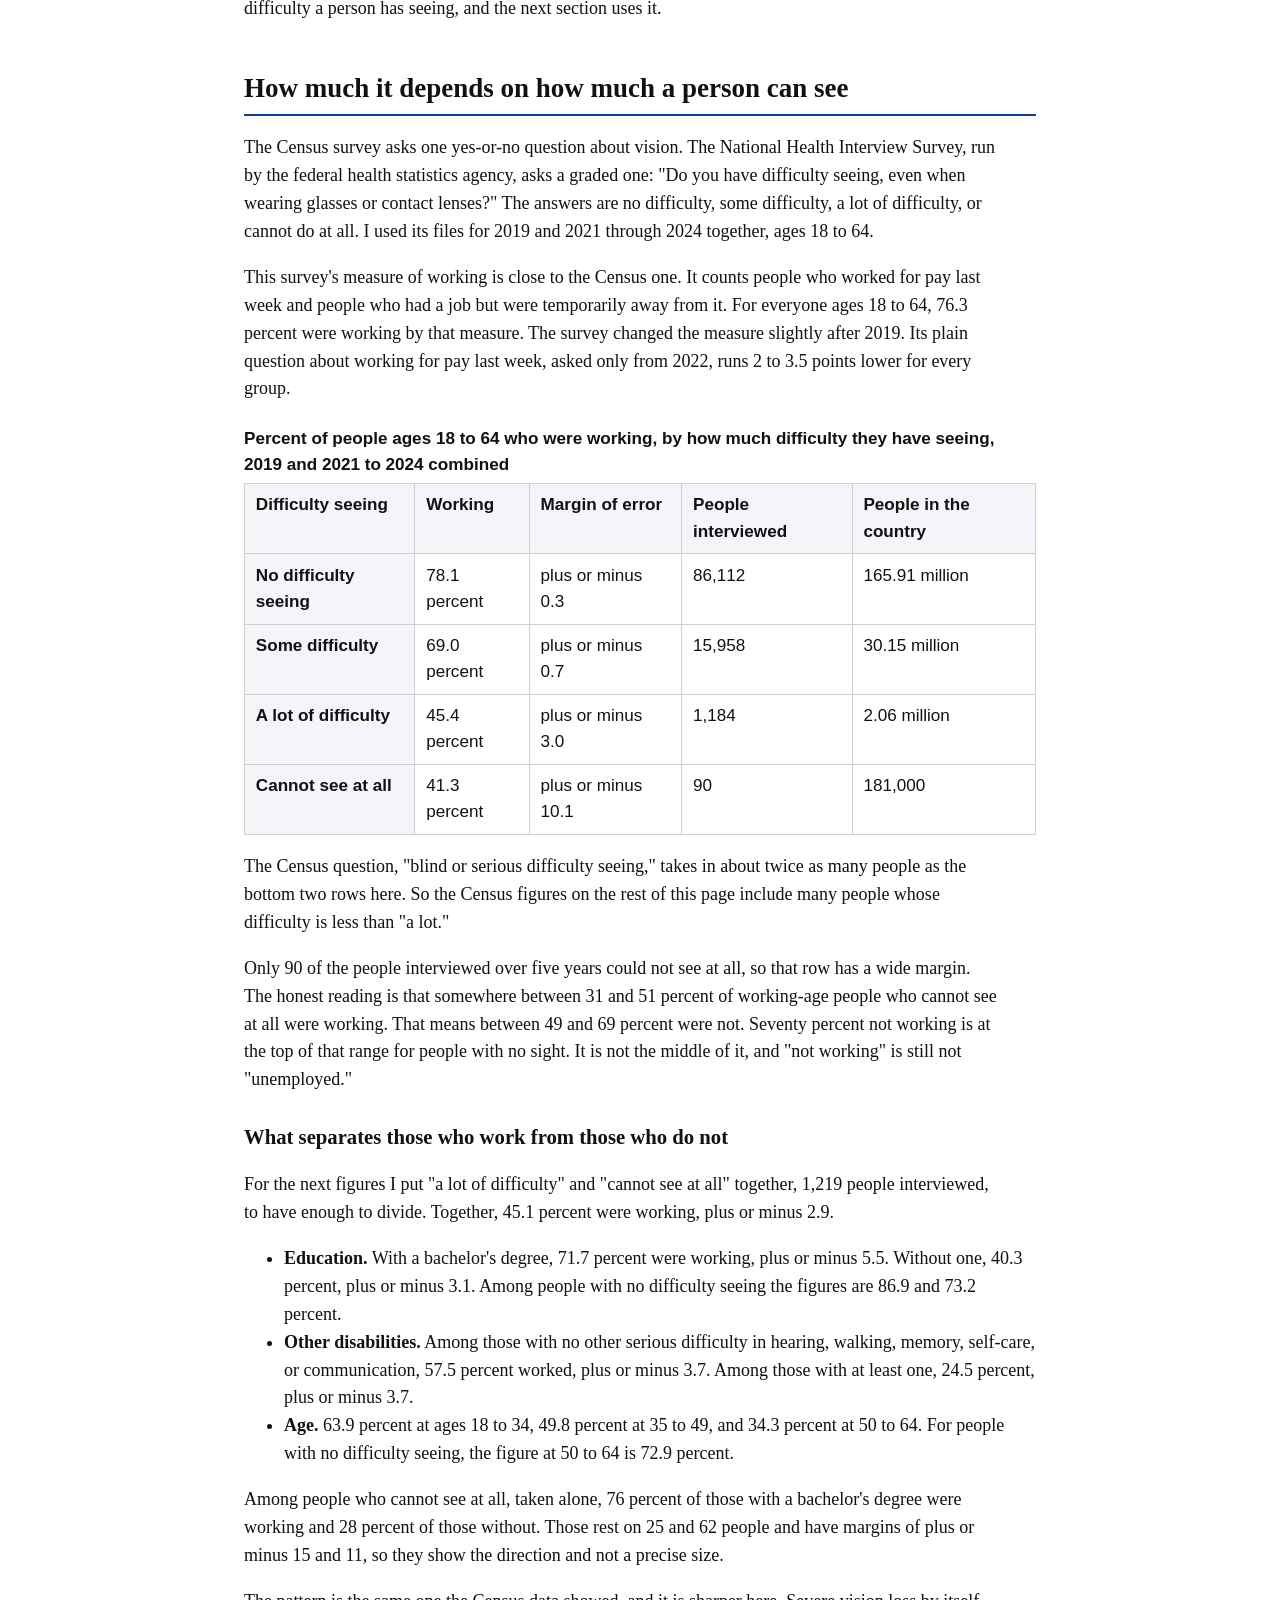
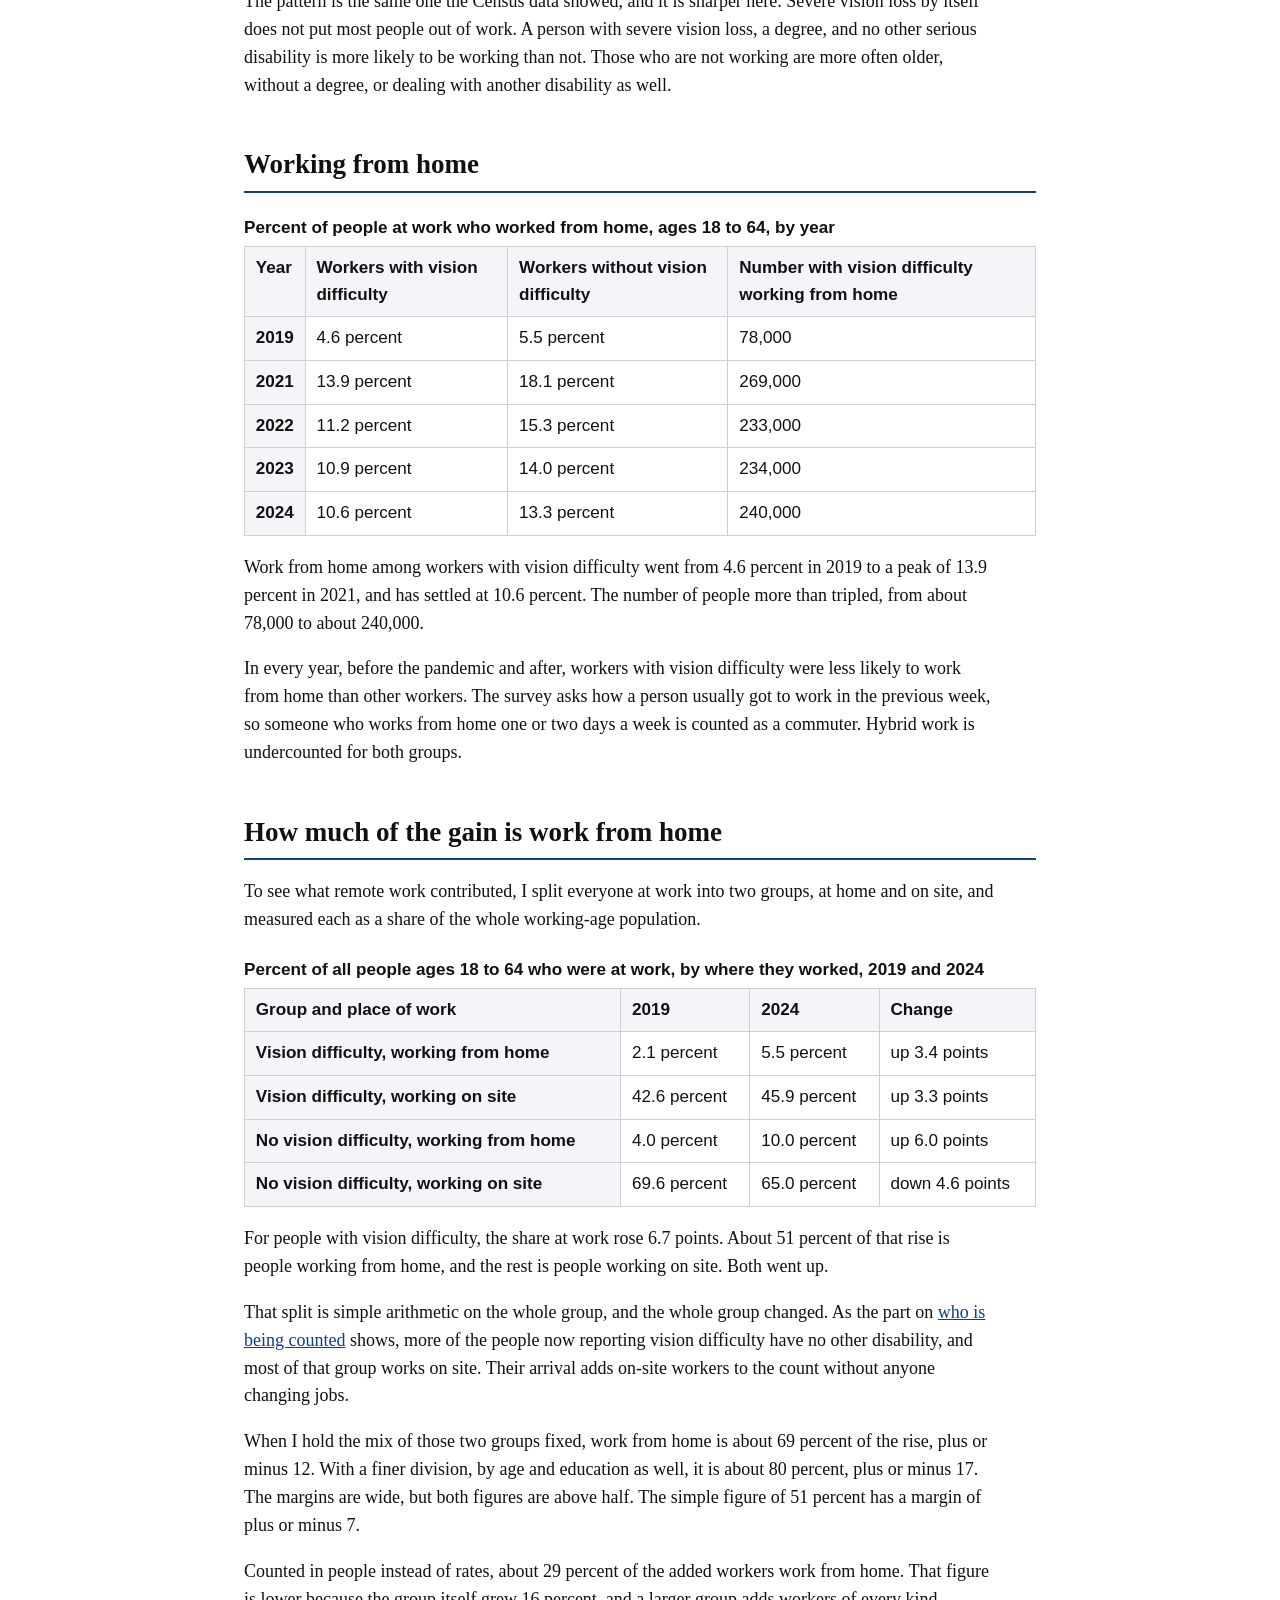
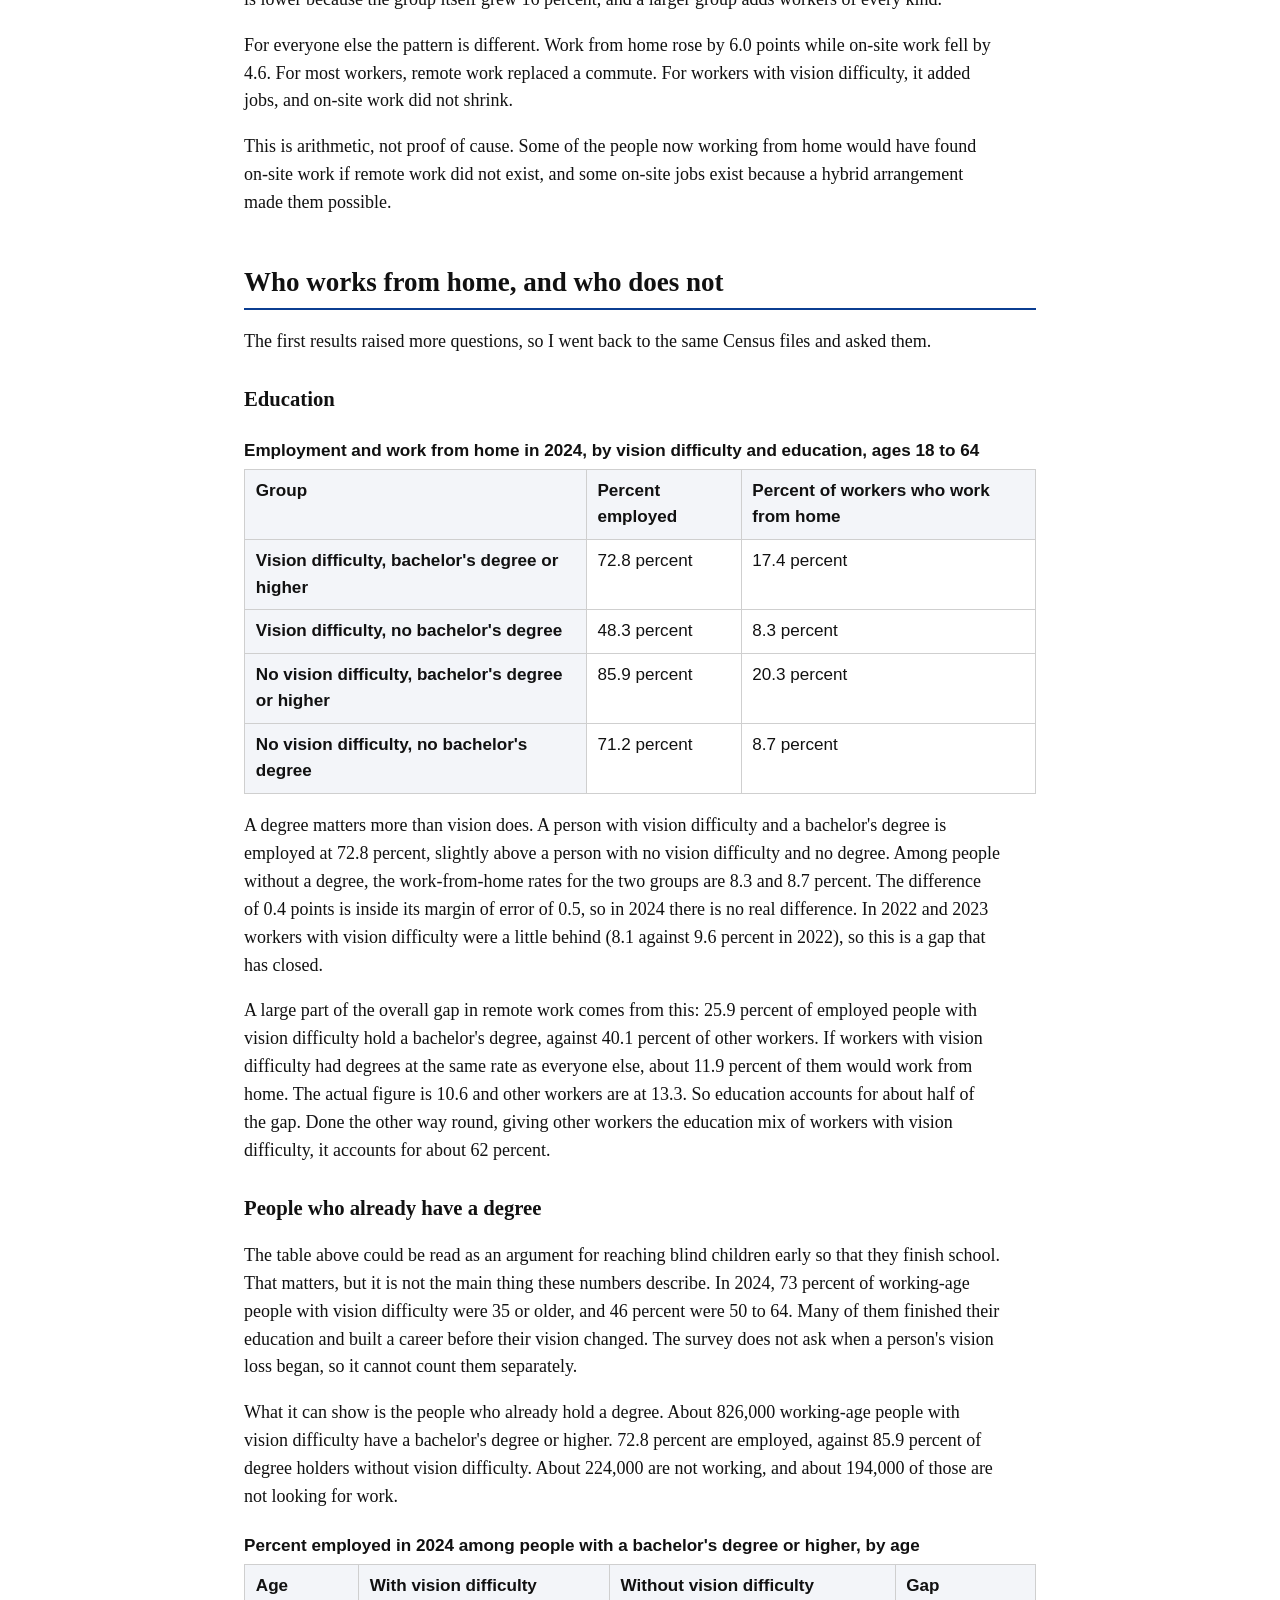
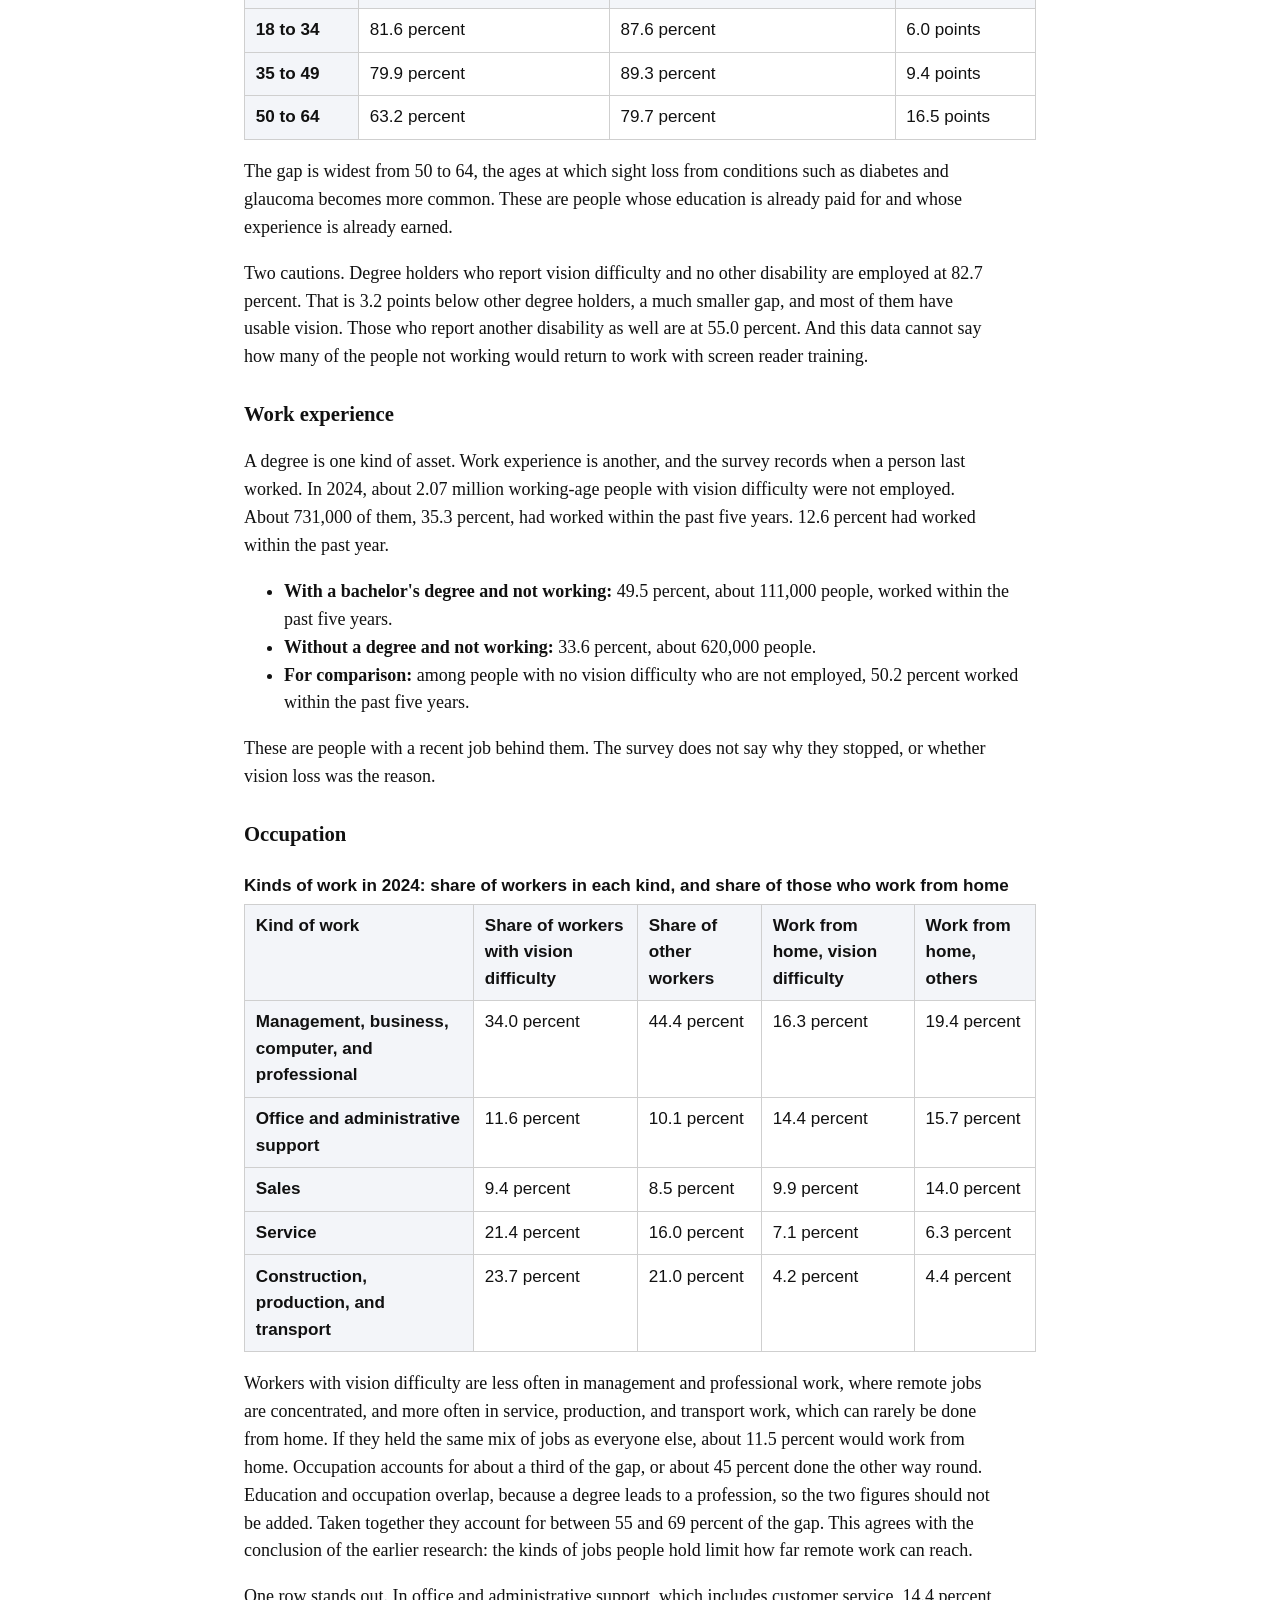
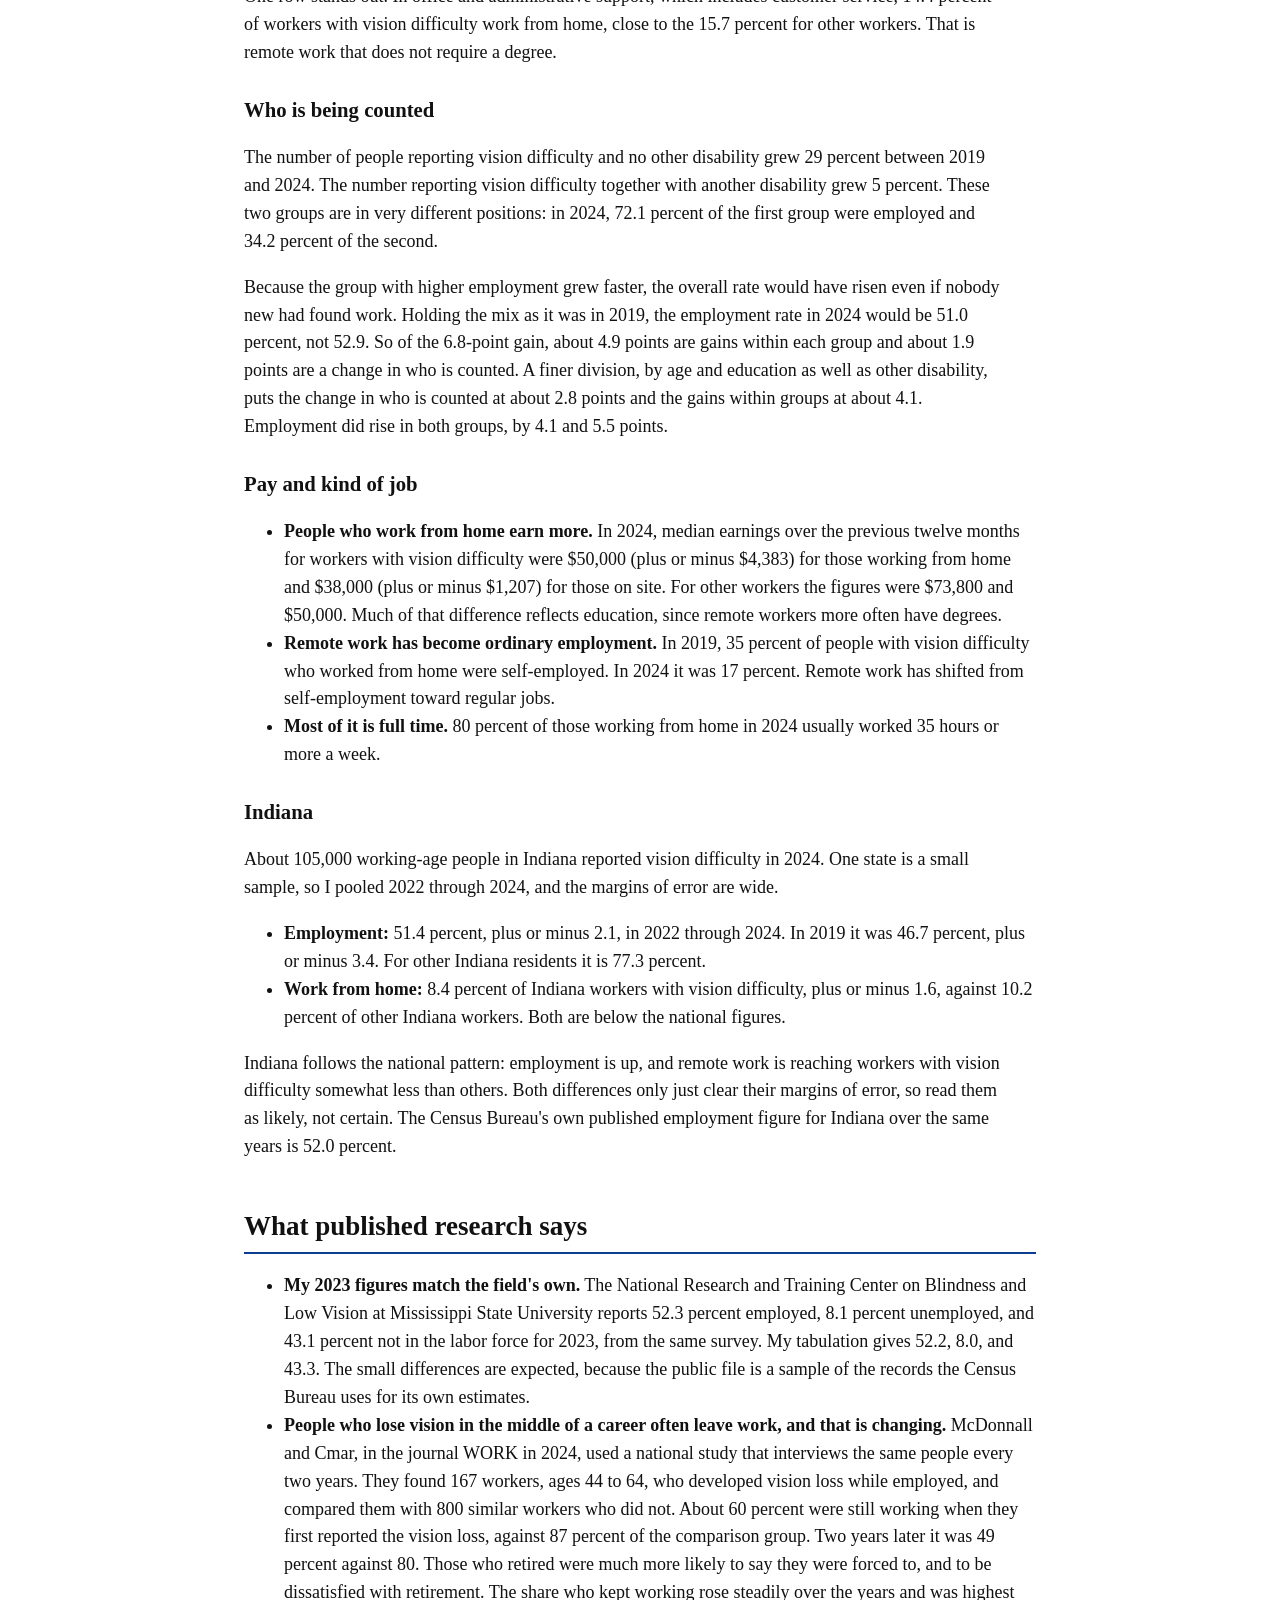
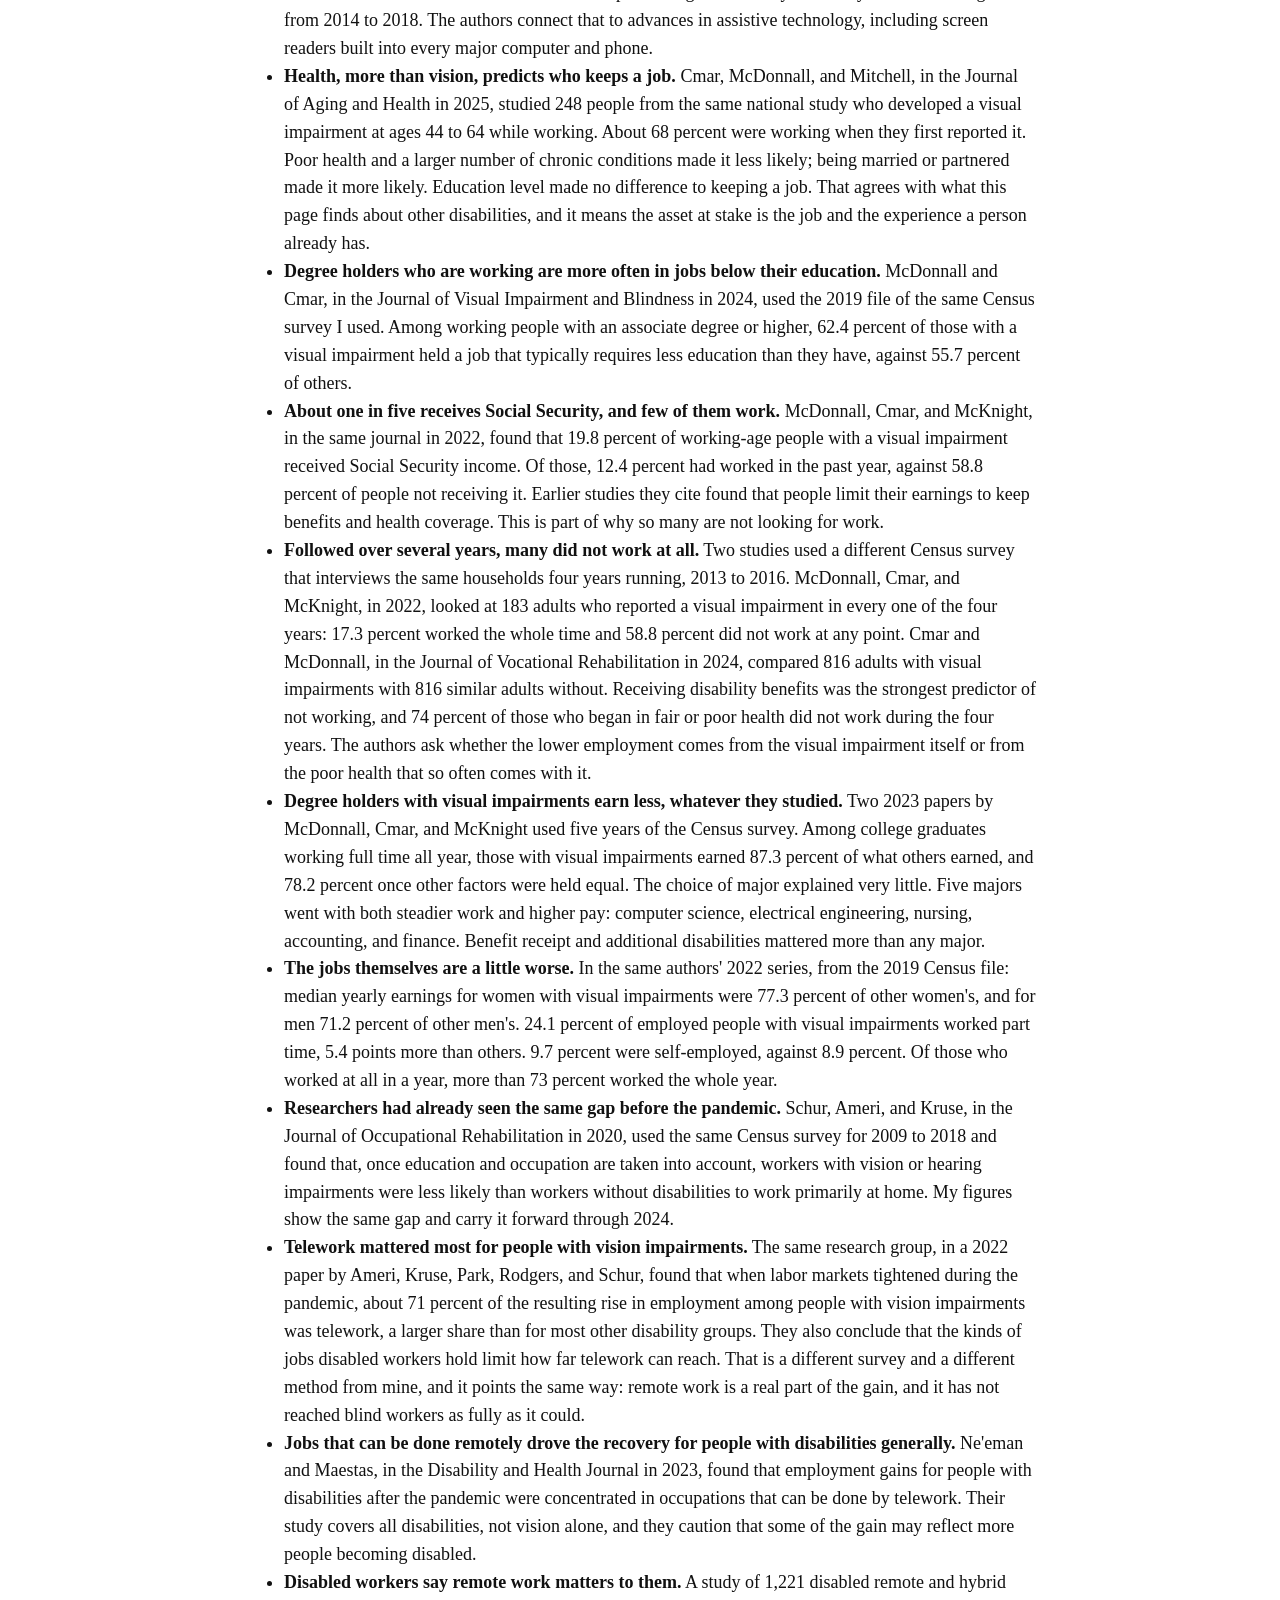
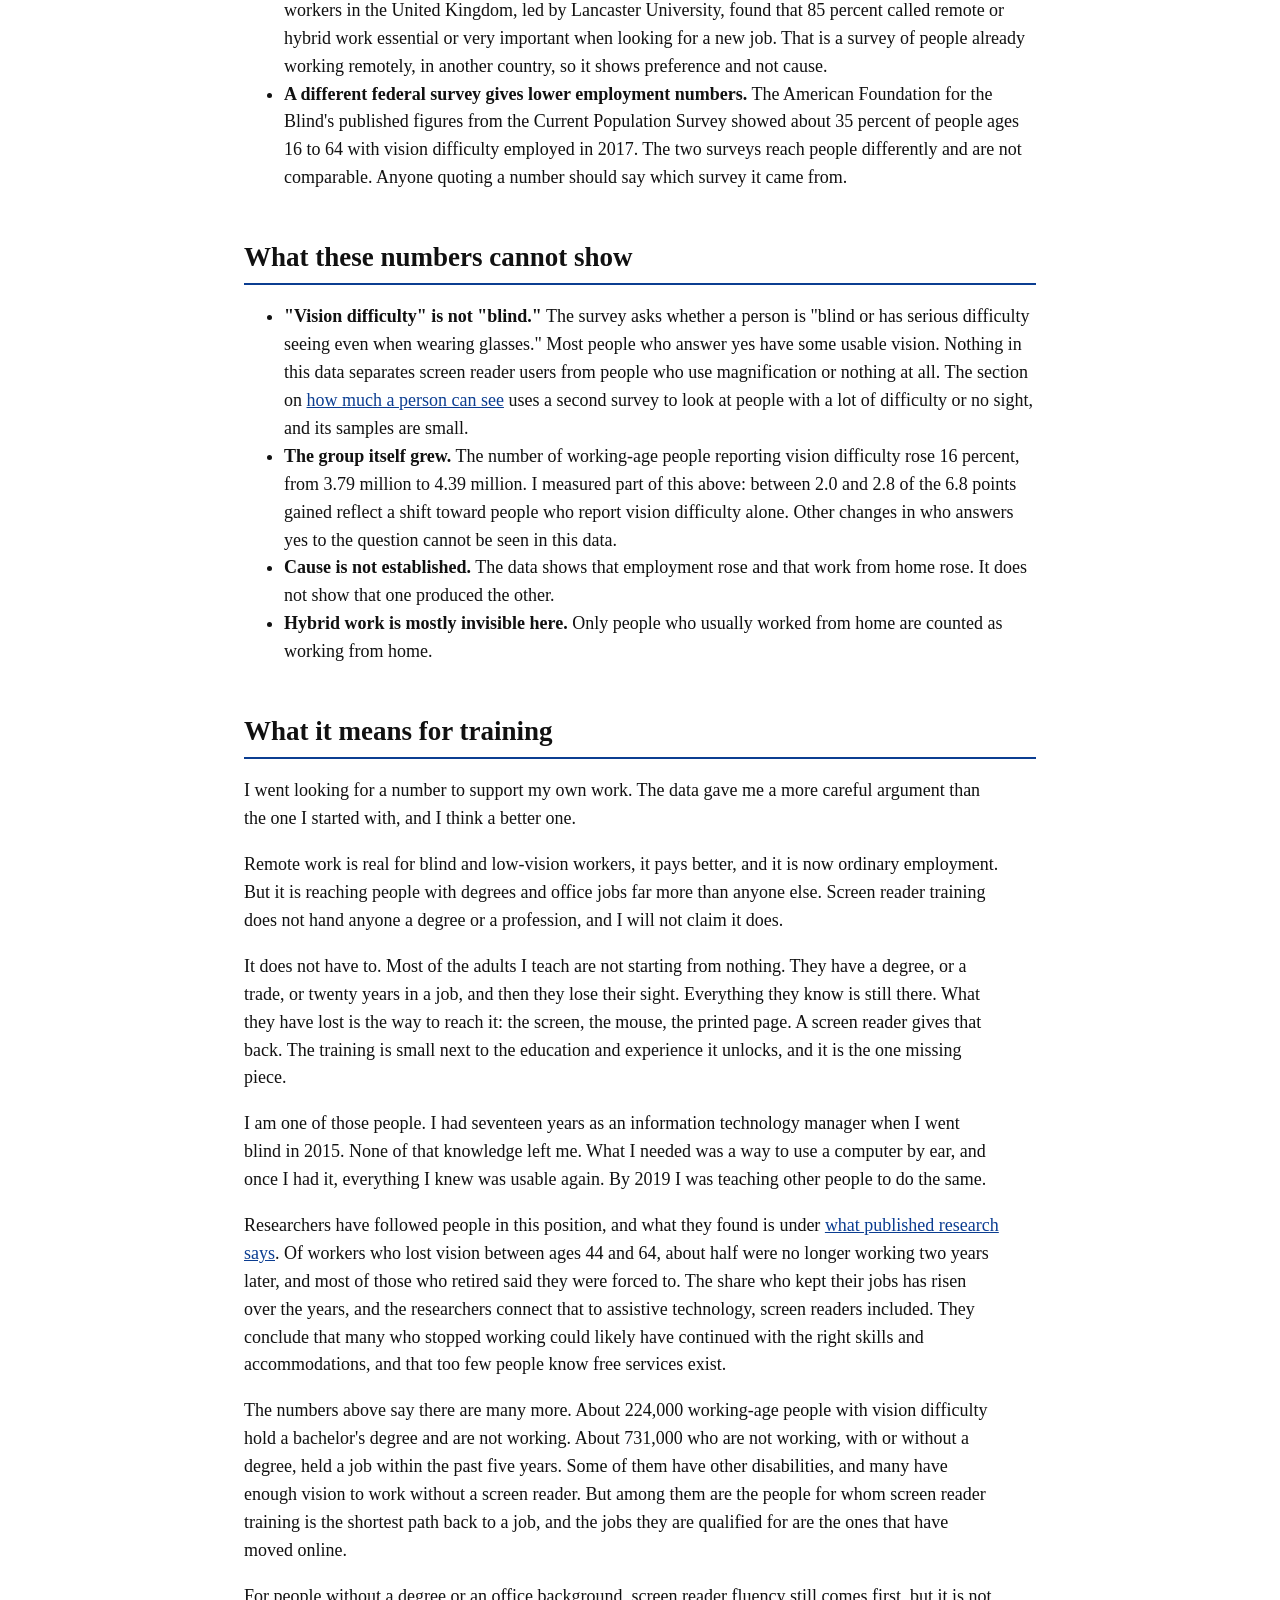
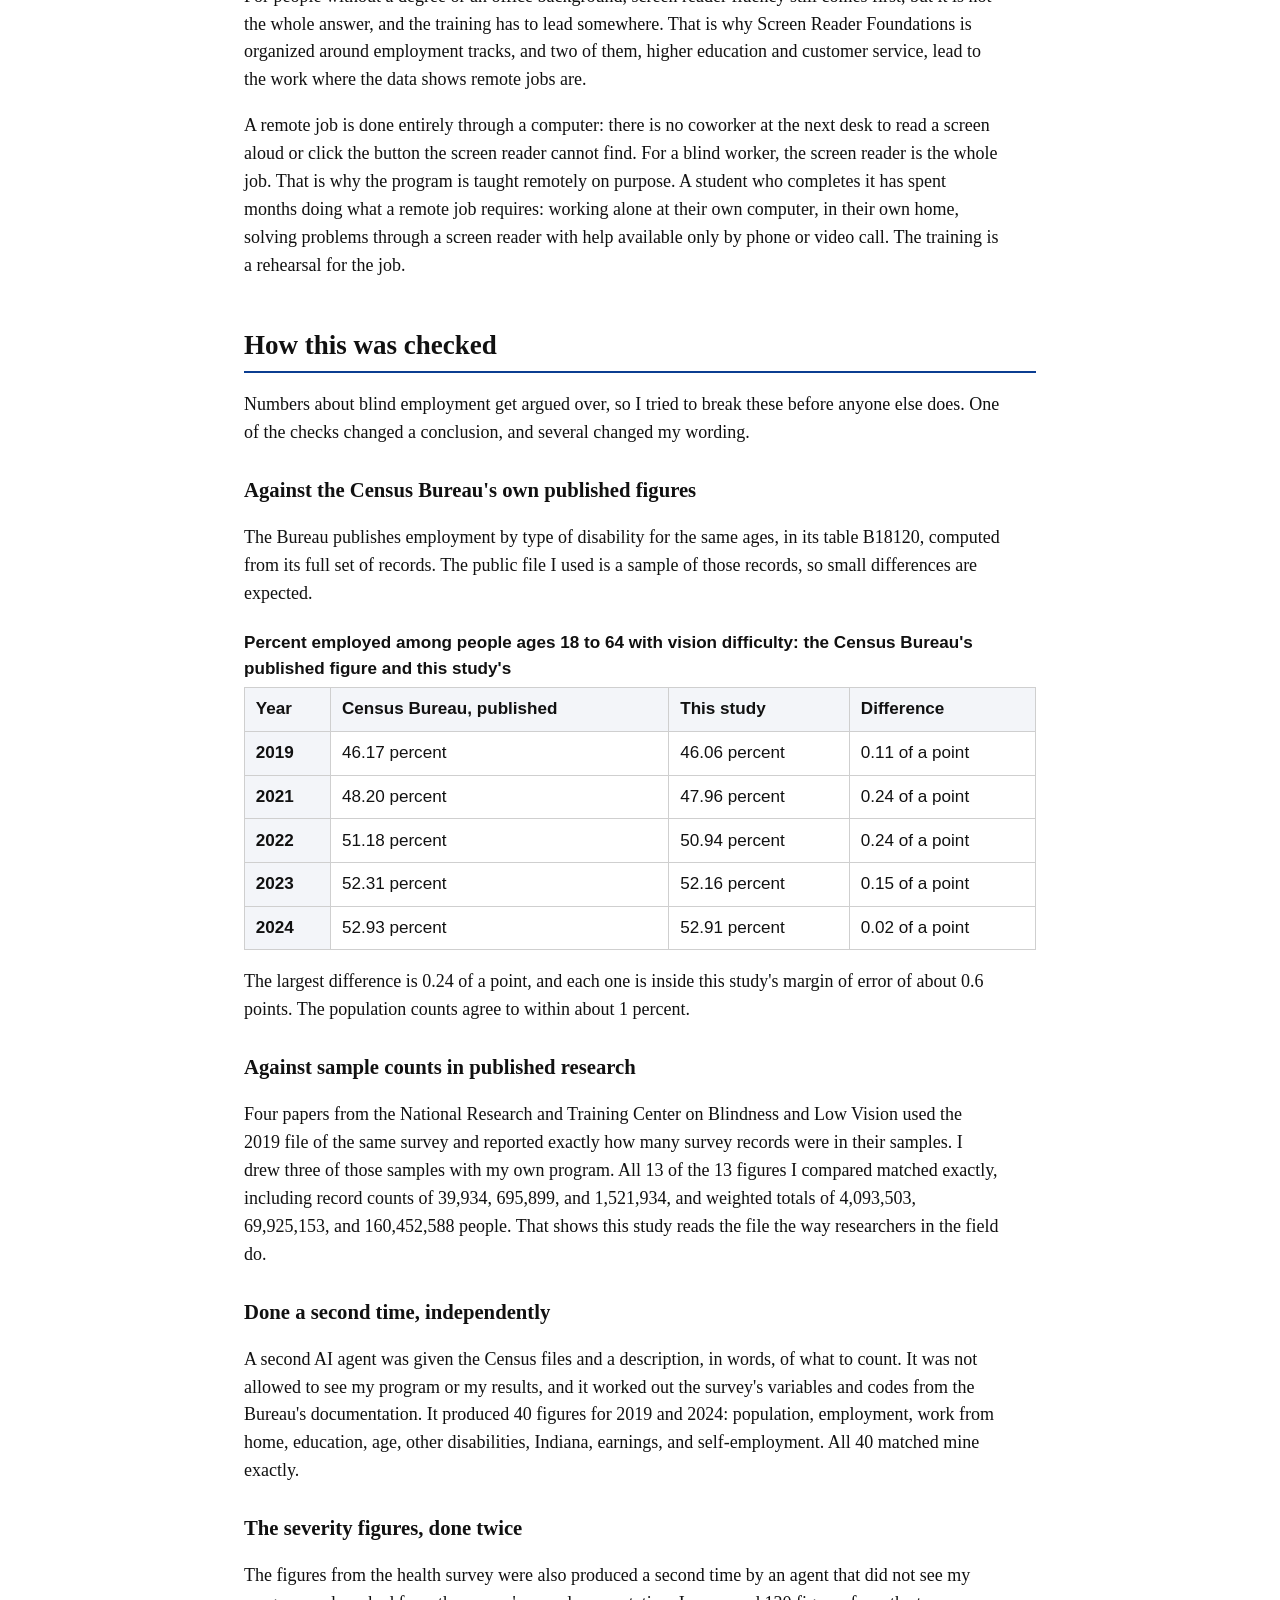
<file: study.html>
<!DOCTYPE html>
<html lang="en">
<head>
<meta charset="utf-8">
<meta name="viewport" content="width=device-width, initial-scale=1">
<meta name="robots" content="noindex, nofollow">
<title>Blind employment and remote work: what the numbers say</title>
<meta name="description" content="A short study by Brian Clark: employment among working-age Americans with vision difficulty, 2019 to 2024, and how much of the change is work from home. Census data, tabulated and checked.">
<link rel="stylesheet" href="style.css">
</head>
<body>
<a class="skip" href="#main">Skip to main content</a>

<header class="site">
  <div class="wrap">
    <h1>Blind employment and remote work: what the numbers say</h1>
    <p class="lede">An AI model told me that about 55 percent of blind people are now employed and that remote work is the biggest reason. I did not take its word for it. This page is what I found when I checked.</p>
    <p class="muted">Brian Clark &middot; brian@faftb.com &middot; November 6, 2026</p>
    <nav class="toc pages" aria-label="Pages on this site">
      <p class="navlabel">Pages on this site</p>
      <ul>
        <li><a href="index.html">Home: work history and how I work</a></li>
        <li><a href="features.html">Things I built that you can try</a></li>
        <li><a href="study.html" aria-current="page">Study: blind employment and remote work</a> (this page)</li>
        <li><a href="resume.html">Printable resume</a></li>
      </ul>
    </nav>
    <nav class="toc" aria-label="Sections of this page">
      <p class="navlabel">Sections of this page</p>
      <ul>
        <li><a href="#answer">The short answer</a></li>
        <li><a href="#employment">Employment, 2019 to 2024</a></li>
        <li><a href="#seventy">The 70 percent figure</a></li>
        <li><a href="#severity">How much it depends on how much a person can see</a></li>
        <li><a href="#home">Working from home</a></li>
        <li><a href="#half">How much of the gain is work from home</a></li>
        <li><a href="#who">Who works from home, and who does not</a></li>
        <li><a href="#research">What published research says</a></li>
        <li><a href="#limits">What these numbers cannot show</a></li>
        <li><a href="#training">What it means for training</a></li>
        <li><a href="#checks">How this was checked</a></li>
        <li><a href="#method">How this was done</a></li>
        <li><a href="#sources">Sources and data</a></li>
      </ul>
    </nav>
  </div>
</header>

<main id="main" class="wrap">

<section id="answer" aria-labelledby="answer-h">
<h2 id="answer-h">The short answer</h2>
<ul>
<li><strong>The employment figure was close.</strong> In 2024, 52.9 percent of working-age Americans with vision difficulty were employed, up from 46.1 percent in 2019. That is a gain of 6.8 points in five years. Everyone else gained 1.3 points over the same period.</li>
<li><strong>Remote work is a large part of the gain, and probably most of it.</strong> By simple arithmetic, work from home is about half of the rise. When I hold the mix of people fixed, so that a change in who is counted does not blur the picture, it is about 69 percent, with a wide margin of error. "The biggest reason" was closer to right than my first pass suggested, though this data cannot prove cause.</li>
<li><strong>The surprise.</strong> Workers with vision difficulty are less likely to work from home than other workers, not more: 10.6 percent against 13.3 percent in 2024. Remote work opened a door, and blind and low-vision workers have gone through it at a lower rate than everyone else.</li>
<li><strong>Education is the dividing line.</strong> Among workers with vision difficulty in 2024, 17.4 percent of those with a bachelor's degree worked from home, against 8.3 percent of those without. Among people with no degree, workers with vision difficulty worked from home in 2024 at almost the same rate as everyone else.</li>
<li><strong>Many people who already have a degree are not working.</strong> About 826,000 working-age people with vision difficulty hold a bachelor's degree. 72.8 percent of them are employed, against 85.9 percent of other degree holders. About 224,000 are not working.</li>
<li><strong>Not all of the employment gain is new jobs.</strong> Between 2.0 and 2.8 of the 6.8 points come from a change in who reports vision difficulty. The rest are gains within groups of similar people.</li>
<li><strong>"70 percent unemployed" does not describe this group.</strong> In 2024, 47.1 percent were not employed, and most of those were not looking for work. The unemployment rate was 8.4 percent. See <a href="#seventy">the 70 percent figure</a>.</li>
<li><strong>For people who cannot see at all, a degree is the difference.</strong> A second federal survey asks how much difficulty a person has seeing. About 41 percent of working-age people who cannot see at all were working, plus or minus 10. Among those with a lot of difficulty or no sight who hold a bachelor's degree, it was 72 percent. Without a degree it was 40 percent. See <a href="#severity">how much it depends on how much a person can see</a>.</li>
<li><strong>These figures have been checked.</strong> They match the Census Bureau's own published numbers, and a second program written independently reproduced them exactly. See <a href="#checks">how this was checked</a>.</li>
</ul>
<p>All figures are for ages 18 to 64 and come from the Census Bureau's American Community Survey. "Vision difficulty" is the survey's term, and it is broader than blindness. I explain that under <a href="#limits">what these numbers cannot show</a>.</p>
</section>

<section id="employment" aria-labelledby="employment-h">
<h2 id="employment-h">Employment, 2019 to 2024</h2>
<table>
<caption>Percent of people ages 18 to 64 who are employed, by year</caption>
<thead><tr><th scope="col">Year</th><th scope="col">With vision difficulty</th><th scope="col">Without vision difficulty</th><th scope="col">Gap</th></tr></thead>
<tbody>
<tr><th scope="row">2019</th><td>46.1 percent</td><td>75.1 percent</td><td>29.0 points</td></tr>
<tr><th scope="row">2021</th><td>48.0 percent</td><td>73.3 percent</td><td>25.3 points</td></tr>
<tr><th scope="row">2022</th><td>50.9 percent</td><td>75.7 percent</td><td>24.8 points</td></tr>
<tr><th scope="row">2023</th><td>52.2 percent</td><td>76.3 percent</td><td>24.1 points</td></tr>
<tr><th scope="row">2024</th><td>52.9 percent</td><td>76.4 percent</td><td>23.5 points</td></tr>
</tbody>
</table>
<p>The margin of error on the vision-difficulty figures is about plus or minus 0.6 points in each year, so the rise from 2019 to 2024 is far larger than sampling error. There is no standard file for 2020, because the pandemic disrupted that year's survey.</p>
<p>In 2024 about 2.33 million working-age people with vision difficulty were employed, out of 4.39 million. The unemployment rate, meaning people without work who are looking for it, was 8.4 percent. Another 42.2 percent were not working and not looking. The often-repeated claim that 70 percent of blind people are unemployed confuses those two groups.</p>
</section>

<section id="seventy" aria-labelledby="seventy-h">
<h2 id="seventy-h">The 70 percent figure</h2>
<p>It is often said that 70 percent of blind people are unemployed. Here is what this data says about working-age people with vision difficulty in 2024.</p>
<ul>
<li><strong>Not employed:</strong> 47.1 percent, plus or minus 0.6. In 2019 it was 53.9 percent.</li>
<li><strong>Unemployed,</strong> in the official sense of being without work and looking for it: 8.4 percent of those in the labor force.</li>
<li><strong>Not working and not looking:</strong> 42.2 percent of the whole group. This is the large number, and it is the one that deserves attention.</li>
</ul>
<p>So "70 percent unemployed" is wrong twice for this group. The share not working is 47 percent, not 70. And most of those people are not unemployed in the sense the word has for everyone else. The National Research and Training Center on Blindness and Low Vision makes the same point from the same survey.</p>
<p>That does not make the old figure wrong for everyone, and it would be dishonest to say so.</p>
<ul>
<li><strong>Vision difficulty together with another disability:</strong> 65.8 percent are not employed. That is about 2.23 million people, half of the group.</li>
<li><strong>The same people, without a bachelor's degree:</strong> 69.0 percent are not employed.</li>
<li><strong>Vision difficulty and no other disability:</strong> 27.9 percent are not employed. For people with no vision difficulty the figure is 23.6 percent.</li>
</ul>
<p>A stricter measure also gives a worse number. A 2022 study by McDonnall, Cmar, and McKnight followed 183 adults who reported a visual impairment in each of four yearly interviews, 2013 to 2016, in a different Census survey. 58.8 percent did not work at any time in those four years. That is a small sample, from the years after a recession, of people whose vision problem lasted. It is the closest figure in recent published research to the old one, and it is still not 70 percent unemployed.</p>
<p>This survey also cannot separate people who are totally blind from people with low vision, and most people who report vision difficulty have some usable vision. Employment among people who are totally blind is very likely lower than the figures on this page. A different federal survey asks how much difficulty a person has seeing, and the next section uses it.</p>
</section>

<section id="severity" aria-labelledby="severity-h">
<h2 id="severity-h">How much it depends on how much a person can see</h2>
<p>The Census survey asks one yes-or-no question about vision. The National Health Interview Survey, run by the federal health statistics agency, asks a graded one: "Do you have difficulty seeing, even when wearing glasses or contact lenses?" The answers are no difficulty, some difficulty, a lot of difficulty, or cannot do at all. I used its files for 2019 and 2021 through 2024 together, ages 18 to 64.</p>
<p>This survey's measure of working is close to the Census one. It counts people who worked for pay last week and people who had a job but were temporarily away from it. For everyone ages 18 to 64, 76.3 percent were working by that measure. The survey changed the measure slightly after 2019. Its plain question about working for pay last week, asked only from 2022, runs 2 to 3.5 points lower for every group.</p>
<table>
<caption>Percent of people ages 18 to 64 who were working, by how much difficulty they have seeing, 2019 and 2021 to 2024 combined</caption>
<thead><tr><th scope="col">Difficulty seeing</th><th scope="col">Working</th><th scope="col">Margin of error</th><th scope="col">People interviewed</th><th scope="col">People in the country</th></tr></thead>
<tbody>
<tr><th scope="row">No difficulty seeing</th><td>78.1 percent</td><td>plus or minus 0.3</td><td>86,112</td><td>165.91 million</td></tr>
<tr><th scope="row">Some difficulty</th><td>69.0 percent</td><td>plus or minus 0.7</td><td>15,958</td><td>30.15 million</td></tr>
<tr><th scope="row">A lot of difficulty</th><td>45.4 percent</td><td>plus or minus 3.0</td><td>1,184</td><td>2.06 million</td></tr>
<tr><th scope="row">Cannot see at all</th><td>41.3 percent</td><td>plus or minus 10.1</td><td>90</td><td>181,000</td></tr>
</tbody>
</table>
<p>The Census question, "blind or serious difficulty seeing," takes in about twice as many people as the bottom two rows here. So the Census figures on the rest of this page include many people whose difficulty is less than "a lot."</p>
<p>Only 90 of the people interviewed over five years could not see at all, so that row has a wide margin. The honest reading is that somewhere between 31 and 51 percent of working-age people who cannot see at all were working. That means between 49 and 69 percent were not. Seventy percent not working is at the top of that range for people with no sight. It is not the middle of it, and "not working" is still not "unemployed."</p>

<h3>What separates those who work from those who do not</h3>
<p>For the next figures I put "a lot of difficulty" and "cannot see at all" together, 1,219 people interviewed, to have enough to divide. Together, 45.1 percent were working, plus or minus 2.9.</p>
<ul>
<li><strong>Education.</strong> With a bachelor's degree, 71.7 percent were working, plus or minus 5.5. Without one, 40.3 percent, plus or minus 3.1. Among people with no difficulty seeing the figures are 86.9 and 73.2 percent.</li>
<li><strong>Other disabilities.</strong> Among those with no other serious difficulty in hearing, walking, memory, self-care, or communication, 57.5 percent worked, plus or minus 3.7. Among those with at least one, 24.5 percent, plus or minus 3.7.</li>
<li><strong>Age.</strong> 63.9 percent at ages 18 to 34, 49.8 percent at 35 to 49, and 34.3 percent at 50 to 64. For people with no difficulty seeing, the figure at 50 to 64 is 72.9 percent.</li>
</ul>
<p>Among people who cannot see at all, taken alone, 76 percent of those with a bachelor's degree were working and 28 percent of those without. Those rest on 25 and 62 people and have margins of plus or minus 15 and 11, so they show the direction and not a precise size.</p>
<p>The pattern is the same one the Census data showed, and it is sharper here. Severe vision loss by itself does not put most people out of work. A person with severe vision loss, a degree, and no other serious disability is more likely to be working than not. Those who are not working are more often older, without a degree, or dealing with another disability as well.</p>
</section>

<section id="home" aria-labelledby="home-h">
<h2 id="home-h">Working from home</h2>
<table>
<caption>Percent of people at work who worked from home, ages 18 to 64, by year</caption>
<thead><tr><th scope="col">Year</th><th scope="col">Workers with vision difficulty</th><th scope="col">Workers without vision difficulty</th><th scope="col">Number with vision difficulty working from home</th></tr></thead>
<tbody>
<tr><th scope="row">2019</th><td>4.6 percent</td><td>5.5 percent</td><td>78,000</td></tr>
<tr><th scope="row">2021</th><td>13.9 percent</td><td>18.1 percent</td><td>269,000</td></tr>
<tr><th scope="row">2022</th><td>11.2 percent</td><td>15.3 percent</td><td>233,000</td></tr>
<tr><th scope="row">2023</th><td>10.9 percent</td><td>14.0 percent</td><td>234,000</td></tr>
<tr><th scope="row">2024</th><td>10.6 percent</td><td>13.3 percent</td><td>240,000</td></tr>
</tbody>
</table>
<p>Work from home among workers with vision difficulty went from 4.6 percent in 2019 to a peak of 13.9 percent in 2021, and has settled at 10.6 percent. The number of people more than tripled, from about 78,000 to about 240,000.</p>
<p>In every year, before the pandemic and after, workers with vision difficulty were less likely to work from home than other workers. The survey asks how a person usually got to work in the previous week, so someone who works from home one or two days a week is counted as a commuter. Hybrid work is undercounted for both groups.</p>
</section>

<section id="half" aria-labelledby="half-h">
<h2 id="half-h">How much of the gain is work from home</h2>
<p>To see what remote work contributed, I split everyone at work into two groups, at home and on site, and measured each as a share of the whole working-age population.</p>
<table>
<caption>Percent of all people ages 18 to 64 who were at work, by where they worked, 2019 and 2024</caption>
<thead><tr><th scope="col">Group and place of work</th><th scope="col">2019</th><th scope="col">2024</th><th scope="col">Change</th></tr></thead>
<tbody>
<tr><th scope="row">Vision difficulty, working from home</th><td>2.1 percent</td><td>5.5 percent</td><td>up 3.4 points</td></tr>
<tr><th scope="row">Vision difficulty, working on site</th><td>42.6 percent</td><td>45.9 percent</td><td>up 3.3 points</td></tr>
<tr><th scope="row">No vision difficulty, working from home</th><td>4.0 percent</td><td>10.0 percent</td><td>up 6.0 points</td></tr>
<tr><th scope="row">No vision difficulty, working on site</th><td>69.6 percent</td><td>65.0 percent</td><td>down 4.6 points</td></tr>
</tbody>
</table>
<p>For people with vision difficulty, the share at work rose 6.7 points. About 51 percent of that rise is people working from home, and the rest is people working on site. Both went up.</p>
<p>That split is simple arithmetic on the whole group, and the whole group changed. As the part on <a href="#who">who is being counted</a> shows, more of the people now reporting vision difficulty have no other disability, and most of that group works on site. Their arrival adds on-site workers to the count without anyone changing jobs.</p>
<p>When I hold the mix of those two groups fixed, work from home is about 69 percent of the rise, plus or minus 12. With a finer division, by age and education as well, it is about 80 percent, plus or minus 17. The margins are wide, but both figures are above half. The simple figure of 51 percent has a margin of plus or minus 7.</p>
<p>Counted in people instead of rates, about 29 percent of the added workers work from home. That figure is lower because the group itself grew 16 percent, and a larger group adds workers of every kind.</p>
<p>For everyone else the pattern is different. Work from home rose by 6.0 points while on-site work fell by 4.6. For most workers, remote work replaced a commute. For workers with vision difficulty, it added jobs, and on-site work did not shrink.</p>
<p>This is arithmetic, not proof of cause. Some of the people now working from home would have found on-site work if remote work did not exist, and some on-site jobs exist because a hybrid arrangement made them possible.</p>
</section>

<section id="who" aria-labelledby="who-h">
<h2 id="who-h">Who works from home, and who does not</h2>
<p>The first results raised more questions, so I went back to the same Census files and asked them.</p>

<h3>Education</h3>
<table>
<caption>Employment and work from home in 2024, by vision difficulty and education, ages 18 to 64</caption>
<thead><tr><th scope="col">Group</th><th scope="col">Percent employed</th><th scope="col">Percent of workers who work from home</th></tr></thead>
<tbody>
<tr><th scope="row">Vision difficulty, bachelor's degree or higher</th><td>72.8 percent</td><td>17.4 percent</td></tr>
<tr><th scope="row">Vision difficulty, no bachelor's degree</th><td>48.3 percent</td><td>8.3 percent</td></tr>
<tr><th scope="row">No vision difficulty, bachelor's degree or higher</th><td>85.9 percent</td><td>20.3 percent</td></tr>
<tr><th scope="row">No vision difficulty, no bachelor's degree</th><td>71.2 percent</td><td>8.7 percent</td></tr>
</tbody>
</table>
<p>A degree matters more than vision does. A person with vision difficulty and a bachelor's degree is employed at 72.8 percent, slightly above a person with no vision difficulty and no degree. Among people without a degree, the work-from-home rates for the two groups are 8.3 and 8.7 percent. The difference of 0.4 points is inside its margin of error of 0.5, so in 2024 there is no real difference. In 2022 and 2023 workers with vision difficulty were a little behind (8.1 against 9.6 percent in 2022), so this is a gap that has closed.</p>
<p>A large part of the overall gap in remote work comes from this: 25.9 percent of employed people with vision difficulty hold a bachelor's degree, against 40.1 percent of other workers. If workers with vision difficulty had degrees at the same rate as everyone else, about 11.9 percent of them would work from home. The actual figure is 10.6 and other workers are at 13.3. So education accounts for about half of the gap. Done the other way round, giving other workers the education mix of workers with vision difficulty, it accounts for about 62 percent.</p>

<h3>People who already have a degree</h3>
<p>The table above could be read as an argument for reaching blind children early so that they finish school. That matters, but it is not the main thing these numbers describe. In 2024, 73 percent of working-age people with vision difficulty were 35 or older, and 46 percent were 50 to 64. Many of them finished their education and built a career before their vision changed. The survey does not ask when a person's vision loss began, so it cannot count them separately.</p>
<p>What it can show is the people who already hold a degree. About 826,000 working-age people with vision difficulty have a bachelor's degree or higher. 72.8 percent are employed, against 85.9 percent of degree holders without vision difficulty. About 224,000 are not working, and about 194,000 of those are not looking for work.</p>
<table>
<caption>Percent employed in 2024 among people with a bachelor's degree or higher, by age</caption>
<thead><tr><th scope="col">Age</th><th scope="col">With vision difficulty</th><th scope="col">Without vision difficulty</th><th scope="col">Gap</th></tr></thead>
<tbody>
<tr><th scope="row">18 to 34</th><td>81.6 percent</td><td>87.6 percent</td><td>6.0 points</td></tr>
<tr><th scope="row">35 to 49</th><td>79.9 percent</td><td>89.3 percent</td><td>9.4 points</td></tr>
<tr><th scope="row">50 to 64</th><td>63.2 percent</td><td>79.7 percent</td><td>16.5 points</td></tr>
</tbody>
</table>
<p>The gap is widest from 50 to 64, the ages at which sight loss from conditions such as diabetes and glaucoma becomes more common. These are people whose education is already paid for and whose experience is already earned.</p>
<p>Two cautions. Degree holders who report vision difficulty and no other disability are employed at 82.7 percent. That is 3.2 points below other degree holders, a much smaller gap, and most of them have usable vision. Those who report another disability as well are at 55.0 percent. And this data cannot say how many of the people not working would return to work with screen reader training.</p>

<h3>Work experience</h3>
<p>A degree is one kind of asset. Work experience is another, and the survey records when a person last worked. In 2024, about 2.07 million working-age people with vision difficulty were not employed. About 731,000 of them, 35.3 percent, had worked within the past five years. 12.6 percent had worked within the past year.</p>
<ul>
<li><strong>With a bachelor's degree and not working:</strong> 49.5 percent, about 111,000 people, worked within the past five years.</li>
<li><strong>Without a degree and not working:</strong> 33.6 percent, about 620,000 people.</li>
<li><strong>For comparison:</strong> among people with no vision difficulty who are not employed, 50.2 percent worked within the past five years.</li>
</ul>
<p>These are people with a recent job behind them. The survey does not say why they stopped, or whether vision loss was the reason.</p>

<h3>Occupation</h3>
<table>
<caption>Kinds of work in 2024: share of workers in each kind, and share of those who work from home</caption>
<thead><tr><th scope="col">Kind of work</th><th scope="col">Share of workers with vision difficulty</th><th scope="col">Share of other workers</th><th scope="col">Work from home, vision difficulty</th><th scope="col">Work from home, others</th></tr></thead>
<tbody>
<tr><th scope="row">Management, business, computer, and professional</th><td>34.0 percent</td><td>44.4 percent</td><td>16.3 percent</td><td>19.4 percent</td></tr>
<tr><th scope="row">Office and administrative support</th><td>11.6 percent</td><td>10.1 percent</td><td>14.4 percent</td><td>15.7 percent</td></tr>
<tr><th scope="row">Sales</th><td>9.4 percent</td><td>8.5 percent</td><td>9.9 percent</td><td>14.0 percent</td></tr>
<tr><th scope="row">Service</th><td>21.4 percent</td><td>16.0 percent</td><td>7.1 percent</td><td>6.3 percent</td></tr>
<tr><th scope="row">Construction, production, and transport</th><td>23.7 percent</td><td>21.0 percent</td><td>4.2 percent</td><td>4.4 percent</td></tr>
</tbody>
</table>
<p>Workers with vision difficulty are less often in management and professional work, where remote jobs are concentrated, and more often in service, production, and transport work, which can rarely be done from home. If they held the same mix of jobs as everyone else, about 11.5 percent would work from home. Occupation accounts for about a third of the gap, or about 45 percent done the other way round. Education and occupation overlap, because a degree leads to a profession, so the two figures should not be added. Taken together they account for between 55 and 69 percent of the gap. This agrees with the conclusion of the earlier research: the kinds of jobs people hold limit how far remote work can reach.</p>
<p>One row stands out. In office and administrative support, which includes customer service, 14.4 percent of workers with vision difficulty work from home, close to the 15.7 percent for other workers. That is remote work that does not require a degree.</p>

<h3>Who is being counted</h3>
<p>The number of people reporting vision difficulty and no other disability grew 29 percent between 2019 and 2024. The number reporting vision difficulty together with another disability grew 5 percent. These two groups are in very different positions: in 2024, 72.1 percent of the first group were employed and 34.2 percent of the second.</p>
<p>Because the group with higher employment grew faster, the overall rate would have risen even if nobody new had found work. Holding the mix as it was in 2019, the employment rate in 2024 would be 51.0 percent, not 52.9. So of the 6.8-point gain, about 4.9 points are gains within each group and about 1.9 points are a change in who is counted. A finer division, by age and education as well as other disability, puts the change in who is counted at about 2.8 points and the gains within groups at about 4.1. Employment did rise in both groups, by 4.1 and 5.5 points.</p>

<h3>Pay and kind of job</h3>
<ul>
<li><strong>People who work from home earn more.</strong> In 2024, median earnings over the previous twelve months for workers with vision difficulty were $50,000 (plus or minus $4,383) for those working from home and $38,000 (plus or minus $1,207) for those on site. For other workers the figures were $73,800 and $50,000. Much of that difference reflects education, since remote workers more often have degrees.</li>
<li><strong>Remote work has become ordinary employment.</strong> In 2019, 35 percent of people with vision difficulty who worked from home were self-employed. In 2024 it was 17 percent. Remote work has shifted from self-employment toward regular jobs.</li>
<li><strong>Most of it is full time.</strong> 80 percent of those working from home in 2024 usually worked 35 hours or more a week.</li>
</ul>

<h3>Indiana</h3>
<p>About 105,000 working-age people in Indiana reported vision difficulty in 2024. One state is a small sample, so I pooled 2022 through 2024, and the margins of error are wide.</p>
<ul>
<li><strong>Employment:</strong> 51.4 percent, plus or minus 2.1, in 2022 through 2024. In 2019 it was 46.7 percent, plus or minus 3.4. For other Indiana residents it is 77.3 percent.</li>
<li><strong>Work from home:</strong> 8.4 percent of Indiana workers with vision difficulty, plus or minus 1.6, against 10.2 percent of other Indiana workers. Both are below the national figures.</li>
</ul>
<p>Indiana follows the national pattern: employment is up, and remote work is reaching workers with vision difficulty somewhat less than others. Both differences only just clear their margins of error, so read them as likely, not certain. The Census Bureau's own published employment figure for Indiana over the same years is 52.0 percent.</p>
</section>

<section id="research" aria-labelledby="research-h">
<h2 id="research-h">What published research says</h2>
<ul>
<li><strong>My 2023 figures match the field's own.</strong> The National Research and Training Center on Blindness and Low Vision at Mississippi State University reports 52.3 percent employed, 8.1 percent unemployed, and 43.1 percent not in the labor force for 2023, from the same survey. My tabulation gives 52.2, 8.0, and 43.3. The small differences are expected, because the public file is a sample of the records the Census Bureau uses for its own estimates.</li>
<li><strong>People who lose vision in the middle of a career often leave work, and that is changing.</strong> McDonnall and Cmar, in the journal WORK in 2024, used a national study that interviews the same people every two years. They found 167 workers, ages 44 to 64, who developed vision loss while employed, and compared them with 800 similar workers who did not. About 60 percent were still working when they first reported the vision loss, against 87 percent of the comparison group. Two years later it was 49 percent against 80. Those who retired were much more likely to say they were forced to, and to be dissatisfied with retirement. The share who kept working rose steadily over the years and was highest from 2014 to 2018. The authors connect that to advances in assistive technology, including screen readers built into every major computer and phone.</li>
<li><strong>Health, more than vision, predicts who keeps a job.</strong> Cmar, McDonnall, and Mitchell, in the Journal of Aging and Health in 2025, studied 248 people from the same national study who developed a visual impairment at ages 44 to 64 while working. About 68 percent were working when they first reported it. Poor health and a larger number of chronic conditions made it less likely; being married or partnered made it more likely. Education level made no difference to keeping a job. That agrees with what this page finds about other disabilities, and it means the asset at stake is the job and the experience a person already has.</li>
<li><strong>Degree holders who are working are more often in jobs below their education.</strong> McDonnall and Cmar, in the Journal of Visual Impairment and Blindness in 2024, used the 2019 file of the same Census survey I used. Among working people with an associate degree or higher, 62.4 percent of those with a visual impairment held a job that typically requires less education than they have, against 55.7 percent of others.</li>
<li><strong>About one in five receives Social Security, and few of them work.</strong> McDonnall, Cmar, and McKnight, in the same journal in 2022, found that 19.8 percent of working-age people with a visual impairment received Social Security income. Of those, 12.4 percent had worked in the past year, against 58.8 percent of people not receiving it. Earlier studies they cite found that people limit their earnings to keep benefits and health coverage. This is part of why so many are not looking for work.</li>
<li><strong>Followed over several years, many did not work at all.</strong> Two studies used a different Census survey that interviews the same households four years running, 2013 to 2016. McDonnall, Cmar, and McKnight, in 2022, looked at 183 adults who reported a visual impairment in every one of the four years: 17.3 percent worked the whole time and 58.8 percent did not work at any point. Cmar and McDonnall, in the Journal of Vocational Rehabilitation in 2024, compared 816 adults with visual impairments with 816 similar adults without. Receiving disability benefits was the strongest predictor of not working, and 74 percent of those who began in fair or poor health did not work during the four years. The authors ask whether the lower employment comes from the visual impairment itself or from the poor health that so often comes with it.</li>
<li><strong>Degree holders with visual impairments earn less, whatever they studied.</strong> Two 2023 papers by McDonnall, Cmar, and McKnight used five years of the Census survey. Among college graduates working full time all year, those with visual impairments earned 87.3 percent of what others earned, and 78.2 percent once other factors were held equal. The choice of major explained very little. Five majors went with both steadier work and higher pay: computer science, electrical engineering, nursing, accounting, and finance. Benefit receipt and additional disabilities mattered more than any major.</li>
<li><strong>The jobs themselves are a little worse.</strong> In the same authors' 2022 series, from the 2019 Census file: median yearly earnings for women with visual impairments were 77.3 percent of other women's, and for men 71.2 percent of other men's. 24.1 percent of employed people with visual impairments worked part time, 5.4 points more than others. 9.7 percent were self-employed, against 8.9 percent. Of those who worked at all in a year, more than 73 percent worked the whole year.</li>
<li><strong>Researchers had already seen the same gap before the pandemic.</strong> Schur, Ameri, and Kruse, in the Journal of Occupational Rehabilitation in 2020, used the same Census survey for 2009 to 2018 and found that, once education and occupation are taken into account, workers with vision or hearing impairments were less likely than workers without disabilities to work primarily at home. My figures show the same gap and carry it forward through 2024.</li>
<li><strong>Telework mattered most for people with vision impairments.</strong> The same research group, in a 2022 paper by Ameri, Kruse, Park, Rodgers, and Schur, found that when labor markets tightened during the pandemic, about 71 percent of the resulting rise in employment among people with vision impairments was telework, a larger share than for most other disability groups. They also conclude that the kinds of jobs disabled workers hold limit how far telework can reach. That is a different survey and a different method from mine, and it points the same way: remote work is a real part of the gain, and it has not reached blind workers as fully as it could.</li>
<li><strong>Jobs that can be done remotely drove the recovery for people with disabilities generally.</strong> Ne'eman and Maestas, in the Disability and Health Journal in 2023, found that employment gains for people with disabilities after the pandemic were concentrated in occupations that can be done by telework. Their study covers all disabilities, not vision alone, and they caution that some of the gain may reflect more people becoming disabled.</li>
<li><strong>Disabled workers say remote work matters to them.</strong> A study of 1,221 disabled remote and hybrid workers in the United Kingdom, led by Lancaster University, found that 85 percent called remote or hybrid work essential or very important when looking for a new job. That is a survey of people already working remotely, in another country, so it shows preference and not cause.</li>
<li><strong>A different federal survey gives lower employment numbers.</strong> The American Foundation for the Blind's published figures from the Current Population Survey showed about 35 percent of people ages 16 to 64 with vision difficulty employed in 2017. The two surveys reach people differently and are not comparable. Anyone quoting a number should say which survey it came from.</li>
</ul>
</section>

<section id="limits" aria-labelledby="limits-h">
<h2 id="limits-h">What these numbers cannot show</h2>
<ul>
<li><strong>"Vision difficulty" is not "blind."</strong> The survey asks whether a person is "blind or has serious difficulty seeing even when wearing glasses." Most people who answer yes have some usable vision. Nothing in this data separates screen reader users from people who use magnification or nothing at all. The section on <a href="#severity">how much a person can see</a> uses a second survey to look at people with a lot of difficulty or no sight, and its samples are small.</li>
<li><strong>The group itself grew.</strong> The number of working-age people reporting vision difficulty rose 16 percent, from 3.79 million to 4.39 million. I measured part of this above: between 2.0 and 2.8 of the 6.8 points gained reflect a shift toward people who report vision difficulty alone. Other changes in who answers yes to the question cannot be seen in this data.</li>
<li><strong>Cause is not established.</strong> The data shows that employment rose and that work from home rose. It does not show that one produced the other.</li>
<li><strong>Hybrid work is mostly invisible here.</strong> Only people who usually worked from home are counted as working from home.</li>
</ul>
</section>

<section id="training" aria-labelledby="training-h">
<h2 id="training-h">What it means for training</h2>
<p>I went looking for a number to support my own work. The data gave me a more careful argument than the one I started with, and I think a better one.</p>
<p>Remote work is real for blind and low-vision workers, it pays better, and it is now ordinary employment. But it is reaching people with degrees and office jobs far more than anyone else. Screen reader training does not hand anyone a degree or a profession, and I will not claim it does.</p>
<p>It does not have to. Most of the adults I teach are not starting from nothing. They have a degree, or a trade, or twenty years in a job, and then they lose their sight. Everything they know is still there. What they have lost is the way to reach it: the screen, the mouse, the printed page. A screen reader gives that back. The training is small next to the education and experience it unlocks, and it is the one missing piece.</p>
<p>I am one of those people. I had seventeen years as an information technology manager when I went blind in 2015. None of that knowledge left me. What I needed was a way to use a computer by ear, and once I had it, everything I knew was usable again. By 2019 I was teaching other people to do the same.</p>
<p>Researchers have followed people in this position, and what they found is under <a href="#research">what published research says</a>. Of workers who lost vision between ages 44 and 64, about half were no longer working two years later, and most of those who retired said they were forced to. The share who kept their jobs has risen over the years, and the researchers connect that to assistive technology, screen readers included. They conclude that many who stopped working could likely have continued with the right skills and accommodations, and that too few people know free services exist.</p>
<p>The numbers above say there are many more. About 224,000 working-age people with vision difficulty hold a bachelor's degree and are not working. About 731,000 who are not working, with or without a degree, held a job within the past five years. Some of them have other disabilities, and many have enough vision to work without a screen reader. But among them are the people for whom screen reader training is the shortest path back to a job, and the jobs they are qualified for are the ones that have moved online.</p>
<p>For people without a degree or an office background, screen reader fluency still comes first, but it is not the whole answer, and the training has to lead somewhere. That is why Screen Reader Foundations is organized around employment tracks, and two of them, higher education and customer service, lead to the work where the data shows remote jobs are.</p>
<p>A remote job is done entirely through a computer: there is no coworker at the next desk to read a screen aloud or click the button the screen reader cannot find. For a blind worker, the screen reader is the whole job. That is why the program is taught remotely on purpose. A student who completes it has spent months doing what a remote job requires: working alone at their own computer, in their own home, solving problems through a screen reader with help available only by phone or video call. The training is a rehearsal for the job.</p>
</section>

<section id="checks" aria-labelledby="checks-h">
<h2 id="checks-h">How this was checked</h2>
<p>Numbers about blind employment get argued over, so I tried to break these before anyone else does. One of the checks changed a conclusion, and several changed my wording.</p>

<h3>Against the Census Bureau's own published figures</h3>
<p>The Bureau publishes employment by type of disability for the same ages, in its table B18120, computed from its full set of records. The public file I used is a sample of those records, so small differences are expected.</p>
<table>
<caption>Percent employed among people ages 18 to 64 with vision difficulty: the Census Bureau's published figure and this study's</caption>
<thead><tr><th scope="col">Year</th><th scope="col">Census Bureau, published</th><th scope="col">This study</th><th scope="col">Difference</th></tr></thead>
<tbody>
<tr><th scope="row">2019</th><td>46.17 percent</td><td>46.06 percent</td><td>0.11 of a point</td></tr>
<tr><th scope="row">2021</th><td>48.20 percent</td><td>47.96 percent</td><td>0.24 of a point</td></tr>
<tr><th scope="row">2022</th><td>51.18 percent</td><td>50.94 percent</td><td>0.24 of a point</td></tr>
<tr><th scope="row">2023</th><td>52.31 percent</td><td>52.16 percent</td><td>0.15 of a point</td></tr>
<tr><th scope="row">2024</th><td>52.93 percent</td><td>52.91 percent</td><td>0.02 of a point</td></tr>
</tbody>
</table>
<p>The largest difference is 0.24 of a point, and each one is inside this study's margin of error of about 0.6 points. The population counts agree to within about 1 percent.</p>

<h3>Against sample counts in published research</h3>
<p>Four papers from the National Research and Training Center on Blindness and Low Vision used the 2019 file of the same survey and reported exactly how many survey records were in their samples. I drew three of those samples with my own program. All 13 of the 13 figures I compared matched exactly, including record counts of 39,934, 695,899, and 1,521,934, and weighted totals of 4,093,503, 69,925,153, and 160,452,588 people. That shows this study reads the file the way researchers in the field do.</p>

<h3>Done a second time, independently</h3>
<p>A second AI agent was given the Census files and a description, in words, of what to count. It was not allowed to see my program or my results, and it worked out the survey's variables and codes from the Bureau's documentation. It produced 40 figures for 2019 and 2024: population, employment, work from home, education, age, other disabilities, Indiana, earnings, and self-employment. All 40 matched mine exactly.</p>

<h3>The severity figures, done twice</h3>
<p>The figures from the health survey were also produced a second time by an agent that did not see my program and worked from the survey's own documentation. I compared 130 figures from the two: every percent and margin of error in the severity section, and each year separately. All of them agreed to within a thousandth of a point. The agent also caught a mistake in my description: I had called the survey's work measure narrower than the Census one, when it is close to it. The section now describes it correctly.</p>

<h3>Read line by line</h3>
<p>A third agent reviewed the programs against the Bureau's documentation for each of the five years, looking for a variable whose meaning changed between years, a wrong code, or a mistake in the arithmetic. It found no error that changes a number. It did find places where my wording claimed more than the numbers support, and rounding that did not add up. These are corrected:</p>
<ul>
<li>I had written that people without a degree work from home at the same rate whether or not they have vision difficulty. That is true for 2024. In 2022 and 2023 there was a small gap.</li>
<li>I had written that degree holders with vision difficulty alone are employed at a rate "close to everyone else." They are 3.2 points below, which is more than the margin of error.</li>
<li>I had written that service, production, and transport work "cannot" be done from home. A small share of those workers do work from home.</li>
<li>The two Indiana comparisons only just clear their margins of error, and the page now says so.</li>
</ul>

<h3>Each estimate worked out a second way</h3>
<ul>
<li><strong>How much of the rise is work from home.</strong> Simple arithmetic gives 51 percent, plus or minus 7. Holding the mix of people fixed gives 69 percent, plus or minus 12. This is the check that changed a conclusion: remote work is probably more than half of the real gain.</li>
<li><strong>How much of the rise is a change in who is counted.</strong> Between 2.0 and 2.8 points, depending on how finely people are grouped. Which year's mix is held fixed makes almost no difference.</li>
<li><strong>How much of the remote-work gap education and occupation explain.</strong> Education: 49 to 62 percent. Occupation: 33 to 45 percent. Both together: 55 to 69 percent. The range comes from which group's rates are applied to which group's mix.</li>
</ul>

<h3>Margins of error</h3>
<p>Every difference this page relies on was tested against its 90 percent margin of error, worked out from the survey's 80 replicate weights.</p>
<ul>
<li><strong>Clear of the margin:</strong> the rise in employment (6.9 points before rounding, plus or minus 0.8); the remote-work gap in every year, from 0.9 points in 2019 (plus or minus 0.3) to 2.7 in 2024 (plus or minus 0.4); and the employment gap for degree holders at every age.</li>
<li><strong>Not clear of the margin:</strong> the remote-work gap among people without a degree in 2024 (0.4 points, plus or minus 0.5), and the gap in office and administrative work (1.4 points, plus or minus 1.5). The page describes both as about the same, which is what those numbers support.</li>
</ul>
<p>Where a figure covers more than one year, the years are treated as separate samples. That is a reasonable approximation and not the Census Bureau's official method for combining years. It affects only the Indiana figures.</p>

<h3>What has not been done</h3>
<p>No researcher in the field has reviewed this yet. That is the next step. All of the checks above were run by AI agents under my direction, and the programs and their output are published below so that a person can repeat them.</p>
</section>

<section id="method" aria-labelledby="method-h">
<h2 id="method-h">How this was done</h2>
<p>This page is also a demonstration of how I use AI for research, so here is exactly what happened.</p>
<ol>
<li>An AI model gave me the 55 percent figure and the remote-work explanation in conversation, with no source.</li>
<li>I asked Claude to treat both as claims to be tested. It found the published figure, 52.3 percent, and read the original document to confirm it.</li>
<li>At first I found no published work-from-home rates for people with vision difficulty. So Claude wrote a short program to compute them from the Census Bureau's public survey records, about 3 million records a year for five years.</li>
<li>Before trusting the program, we checked it against the one number we could verify. Its 2023 employment figure came out at 52.2 percent against the published 52.3.</li>
<li>The result contradicted what I had been told and what I hoped to find. It is reported here as it came out.</li>
<li>I then asked whether anyone had done this before. They had: a research group at Rutgers University studied the question through 2020, and their findings agree with mine. I am not the first to look. As far as I can find, the figures for 2021 through 2024 have not been published elsewhere, and I would be glad to be corrected.</li>
<li>The first results raised questions, so I asked them of the same files: education, occupation, who is being counted, pay, and Indiana. Two of the answers weakened the simple story I had hoped to tell. They are on this page.</li>
<li>Then I tried to break it, in the four ways described under <a href="#checks">how this was checked</a>. The numbers held. One conclusion moved: remote work turned out to be a larger share of the gain than my first arithmetic showed.</li>
<li>The page promised a look at how employment changes with how much a person can see. That needed a second federal survey, which is now in the section on severity.</li>
<li>Last, I read eleven papers from the research center whose figure I had started with. They had already studied the people this page is about, with data that follows the same people over time, which the Census survey cannot do. Their findings are now part of this page.</li>
<li>One figure I had been given, about blind workers in a United Kingdom study, could not be confirmed at its source. It is not on this page.</li>
</ol>
<p>My part was the questions, the judgment about what to trust, and reading every line of this page with a screen reader. The tables are marked up so that a screen reader announces the row and column for each number. The first version of the study took a few hours, and the checks were added the same day.</p>
<p>The lesson I would teach from this: an AI model will give you a confident number. A skilled user asks where it came from, and has the AI go and check.</p>
</section>

<section id="sources" aria-labelledby="sources-h">
<h2 id="sources-h">Sources and data</h2>
<ul>
<li>U.S. Census Bureau, American Community Survey Public Use Microdata Sample, 1-year person files for 2019, 2021, 2022, 2023, 2024: <a href="https://www2.census.gov/programs-surveys/acs/data/pums/">www2.census.gov/programs-surveys/acs/data/pums</a>.</li>
<li>U.S. Census Bureau, American Community Survey table B18120, "Employment Status by Disability Status and Type," 1-year estimates: <a href="https://data.census.gov/table/ACSDT1Y2024.B18120">data.census.gov</a>. The figures in the checks table were read from the Bureau's summary files at <a href="https://www2.census.gov/programs-surveys/acs/summary_file/">www2.census.gov/programs-surveys/acs/summary_file</a>.</li>
<li>National Center for Health Statistics, National Health Interview Survey, Sample Adult public-use files for 2019, 2021, 2022, 2023, 2024: <a href="https://www.cdc.gov/nchs/nhis/">cdc.gov/nchs/nhis</a>.</li>
<li>National Research and Training Center on Blindness and Low Vision, Mississippi State University, "The Unemployment Rate for People with Visual Impairment: Debunking the Myth," 2024: <a href="https://www.blind.msstate.edu/news/2024/12/debunking-myth-resources-unemployment-rate-people-visual-impairments">blind.msstate.edu</a>.</li>
<li>Michele C. McDonnall and Jennifer L. Cmar, "Employment and Retirement Among Workers Who Develop Vision Loss in Midlife," WORK, volume 79, 2024: <a href="https://doi.org/10.3233/WOR-230669">doi.org/10.3233/WOR-230669</a>.</li>
<li>Jennifer L. Cmar, Michele C. McDonnall, and G. Lynn Mitchell, "Predictors of Job Retention After Onset of Visual Impairment in Late Middle Age," Journal of Aging and Health, volume 37, 2025: <a href="https://doi.org/10.1177/08982643241244963">doi.org/10.1177/08982643241244963</a>.</li>
<li>Michele C. McDonnall and Jennifer L. Cmar, "Underemployment Among College Graduates with Blindness and Low Vision," Journal of Visual Impairment and Blindness, volume 118, 2024: <a href="https://doi.org/10.1177/0145482X241256377">doi.org/10.1177/0145482X241256377</a>.</li>
<li>Michele C. McDonnall, Jennifer L. Cmar, and Zhen S. McKnight, "Beyond Employment Rates: Social Security Disability Benefit Receipt and Work Among People with Visual Impairments," Journal of Visual Impairment and Blindness, volume 116, 2022: <a href="https://doi.org/10.1177/0145482X221108902">doi.org/10.1177/0145482X221108902</a>.</li>
<li>Jennifer L. Cmar and Michele C. McDonnall, "Group-Based Trajectory Analysis of Longitudinal Employment Patterns and Predictors for Adults With Visual Impairments," Journal of Vocational Rehabilitation, volume 61, 2024: <a href="https://doi.org/10.3233/JVR-240031">doi.org/10.3233/JVR-240031</a>.</li>
<li>Michele C. McDonnall, Jennifer L. Cmar, and Zhen S. McKnight, "College Degree Majors and Associated Earnings: Are There Differences Between People with Visual Impairments and the General Population?", Journal of Vocational Rehabilitation, volume 59, 2023: <a href="https://doi.org/10.3233/JVR-230044">doi.org/10.3233/JVR-230044</a>.</li>
<li>The same authors, "How Degree Major and Demographic Factors Influence Employment and Earnings for College Graduates with Visual Impairments," Rehabilitation Counseling Bulletin, volume 68, 2023: <a href="https://doi.org/10.1177/00343552231187587">doi.org/10.1177/00343552231187587</a>.</li>
<li>The same authors, the "Beyond Employment Rates" series in the Journal of Visual Impairment and Blindness, volume 116, 2022: <a href="https://doi.org/10.1177/0145482X211072485">full-time and part-time work</a>, <a href="https://doi.org/10.1177/0145482X221091827">continuity of employment</a>, <a href="https://doi.org/10.1177/0145482X221121830">earnings</a>, and <a href="https://doi.org/10.1177/0145482X221128831">self-employment</a>.</li>
<li>All of these, and the rest of the project they belong to, are listed with free copies at <a href="https://www.blind.msstate.edu/research/completed/exploration-national-datasets">blind.msstate.edu</a>.</li>
<li>Ari Ne'eman and Nicole Maestas, "How Has COVID-19 Impacted Disability Employment?", Disability and Health Journal, 2023: <a href="https://www.nber.org/papers/w30640">working paper at nber.org</a>.</li>
<li>Lisa Schur, Mason Ameri, and Douglas Kruse, "Telework After COVID: A 'Silver Lining' for Workers with Disabilities?", Journal of Occupational Rehabilitation, 2020: <a href="https://pmc.ncbi.nlm.nih.gov/articles/PMC7645902/">full text at pmc.ncbi.nlm.nih.gov</a>.</li>
<li>Mason Ameri, Douglas Kruse, So Ri Park, Yana Rodgers, and Lisa Schur, "Telework during the Pandemic: Patterns, Challenges, and Opportunities for People with Disabilities," IZA Discussion Paper 15755, 2022: <a href="https://docs.iza.org/dp15755.pdf">docs.iza.org</a>.</li>
<li>Inclusive Remote and Hybrid Working Study, Lancaster University: <a href="https://wp.lancs.ac.uk/inclusive-working/">wp.lancs.ac.uk/inclusive-working</a>.</li>
<li>American Foundation for the Blind, "Key Employment Statistics for People Who Are Blind or Visually Impaired": <a href="https://afb.org/research-and-initiatives/statistics/key-employment-statistics">afb.org</a>.</li>
</ul>
<p>The follow-up tables come from two more programs, <a href="study-data/tabulate_detail.py">tabulate_detail.py</a> and <a href="study-data/analyse_cube.py">analyse_cube.py</a>, with their combined output in <a href="study-data/followup.json">followup.json</a>. Occupation groups follow the Census Bureau's 2018 occupation codes. The "what if" figures for education and occupation apply the work-from-home rates of workers with vision difficulty to the education or occupation mix of other workers.</p>
<p>The checks come from <a href="study-data/check_work.py">check_work.py</a> and <a href="study-data/tabulate_extra.py">tabulate_extra.py</a>, with their output in <a href="study-data/checks.json">checks.json</a>. The severity figures come from <a href="study-data/tabulate_nhis.py">tabulate_nhis.py</a>, with output in <a href="study-data/nhis.json">nhis.json</a>, and their independent check is in <a href="study-data/nhis_check.json">nhis_check.json</a>. The comparison with published sample counts is <a href="study-data/check_published.py">check_published.py</a>, with output in <a href="study-data/published_check.json">published_check.json</a>. The independent program is <a href="study-data/independent_replicate.py">independent_replicate.py</a> and its output is <a href="study-data/independent.json">independent.json</a>.</p>
<p>To repeat the tabulation: the program is <a href="study-data/tabulate_acs.py">tabulate_acs.py</a>, and its output for each year is in the same folder as <a href="study-data/acs_2024_pus_2024.json">a small data file per year</a>. Download a year's person file from the Census Bureau, run the program on it, and compare.</p>
<p>Method in brief: ages 18 to 64, civilian, not living in an institution. Employed means at work or with a job but temporarily absent. Work-from-home figures are for people at work in the survey's reference week. Margins of error are at 90 percent confidence, from the survey's 80 replicate weights.</p>
</section>

</main>

<footer class="site"><div class="wrap"><p>Brian Clark, First Aid for the Blind, Indianapolis, Indiana. brian@faftb.com. <a href="index.html">Back to the main page</a>.</p></div></footer>
</body>
</html>
</file>
<file: style.css>
/* Brian Clark portfolio: plain, high-contrast, screen-reader-first. */
:root {
  --ink: #111;
  --paper: #fff;
  --muted: #444;
  --accent: #0b3d91;
  --rule: #cfcfcf;
  --band: #f3f5f9;
}
@media (prefers-color-scheme: dark) {
  :root { --ink: #f2f2f2; --paper: #121212; --muted: #c9c9c9; --accent: #9fc2ff; --rule: #444; --band: #1c1f26; }
}
* { box-sizing: border-box; }
html { font-size: 112.5%; }
body {
  margin: 0; color: var(--ink); background: var(--paper);
  font-family: Georgia, "Times New Roman", serif; line-height: 1.55;
}
.skip { position: absolute; left: -999px; top: 0; background: var(--accent); color: #fff; padding: .5rem 1rem; }
.skip:focus { left: 0; z-index: 10; }
header.site, footer.site { padding: 1.25rem 1rem; border-bottom: 1px solid var(--rule); }
footer.site { border-bottom: 0; border-top: 1px solid var(--rule); color: var(--muted); font-size: .95rem; }
.wrap { max-width: 46rem; margin: 0 auto; }
h1 { font-size: 2rem; margin: 0 0 .25rem; line-height: 1.2; }
h2 { font-size: 1.5rem; margin: 2.5rem 0 .75rem; border-bottom: 2px solid var(--accent); padding-bottom: .25rem; }
h3 { font-size: 1.15rem; margin: 1.5rem 0 .4rem; }
p, li { max-width: 42rem; }
video { display: block; max-width: 100%; height: auto; margin: 1rem 0; }
details { margin: 1rem 0; }
summary { cursor: pointer; font-weight: bold; }
nav.toc ul { list-style: none; padding: 0; margin: .5rem 0 0; display: flex; flex-wrap: wrap; gap: .25rem 1rem; }
nav.toc a { color: var(--accent); }
a { color: var(--accent); }
a:focus, button:focus { outline: 3px solid var(--accent); outline-offset: 2px; }
main { padding: 1rem; }
.lede { font-size: 1.15rem; }
.band { background: var(--band); padding: 1rem 1.25rem; border-left: 4px solid var(--accent); margin: 1rem 0; }
dl.facts dt { font-weight: bold; margin-top: .75rem; }
dl.facts dd { margin: 0 0 .25rem 0; }
table { border-collapse: collapse; width: 100%; margin: 1rem 0; font-family: Arial, Helvetica, sans-serif; font-size: .95rem; }
caption { text-align: left; font-weight: bold; padding: .25rem 0; }
th, td { border: 1px solid var(--rule); padding: .45rem .6rem; text-align: left; vertical-align: top; }
th { background: var(--band); }
.timeline li { margin-bottom: .9rem; }
.timeline .when { font-family: Arial, Helvetica, sans-serif; font-weight: bold; display: block; }
.muted { color: var(--muted); }
.print-only { display: none; }
@media print {
  html { font-size: 11pt; }
  nav.toc, .skip, .no-print { display: none; }
  h2 { page-break-after: avoid; }
  a { color: inherit; text-decoration: none; }
  .print-only { display: block; }
}
.navlabel { font-weight: bold; margin: 1rem 0 0; }
nav.pages { margin-bottom: .25rem; }
</file>
